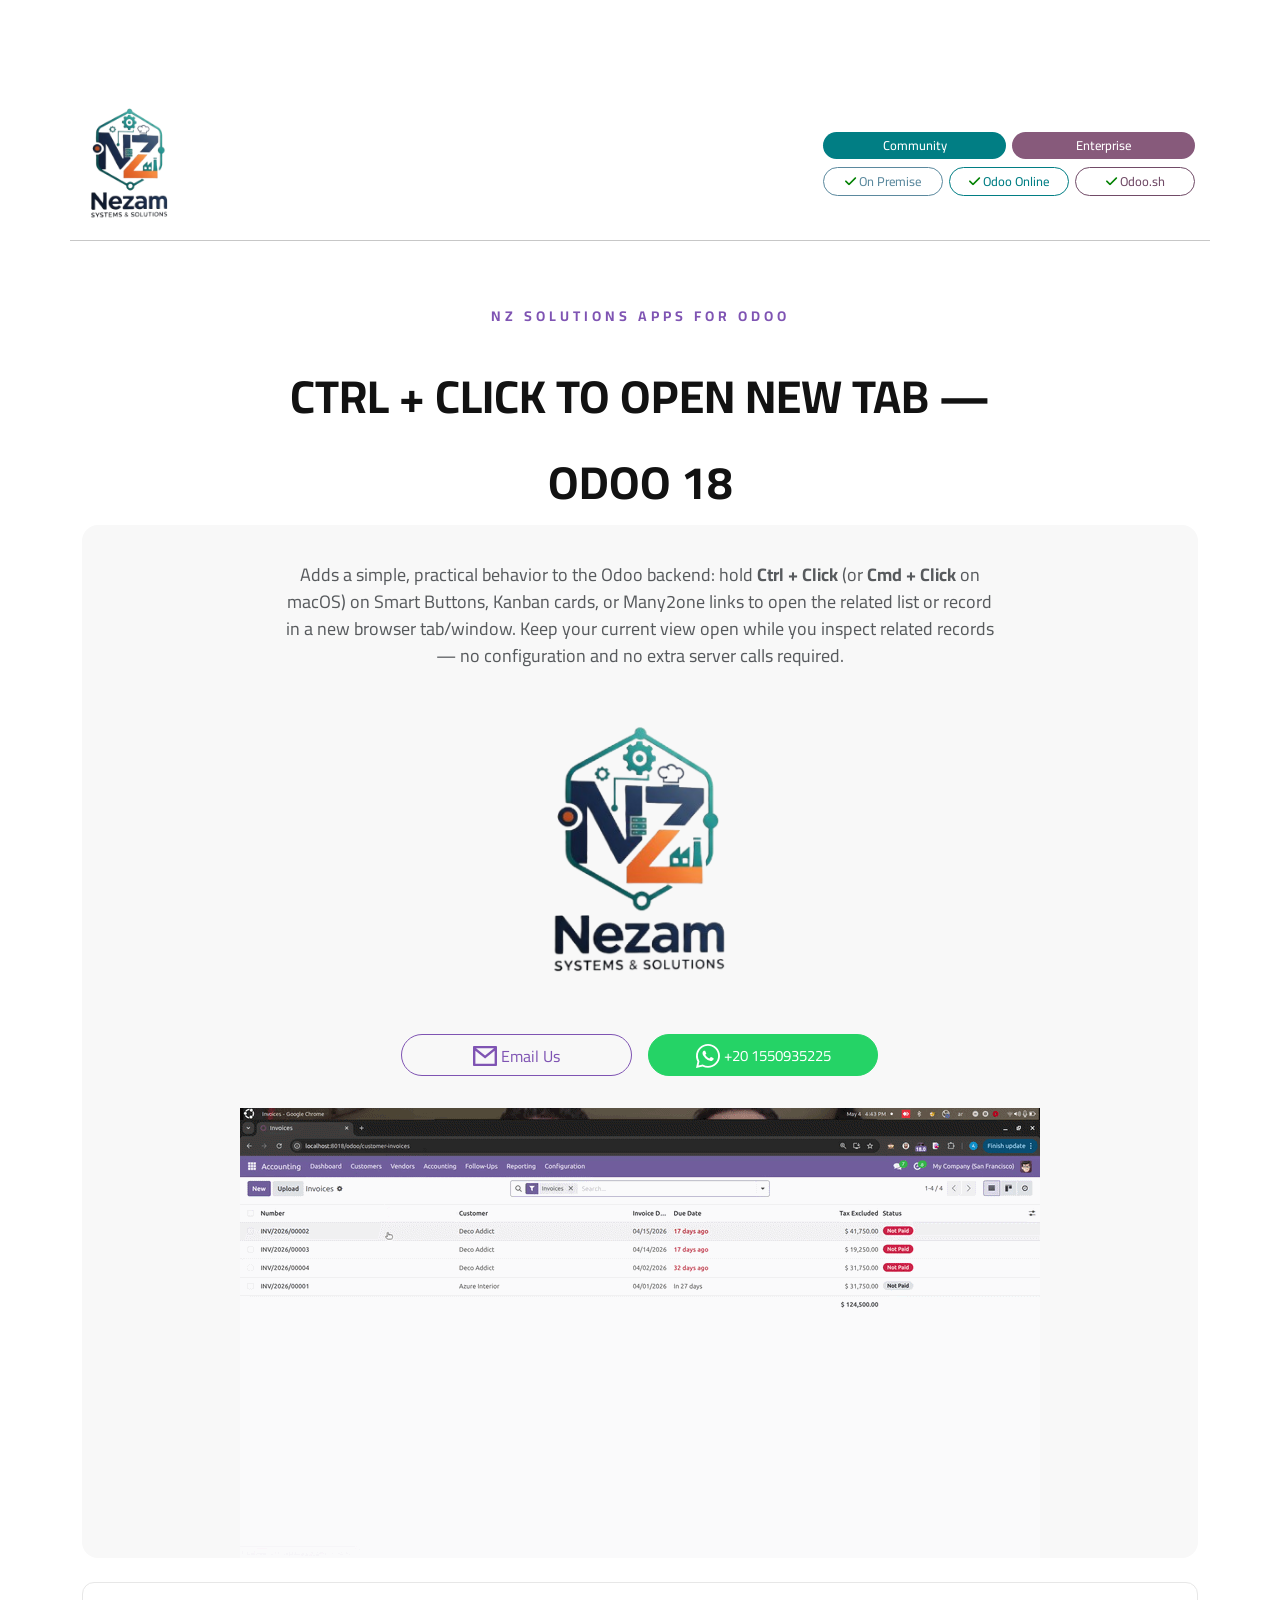
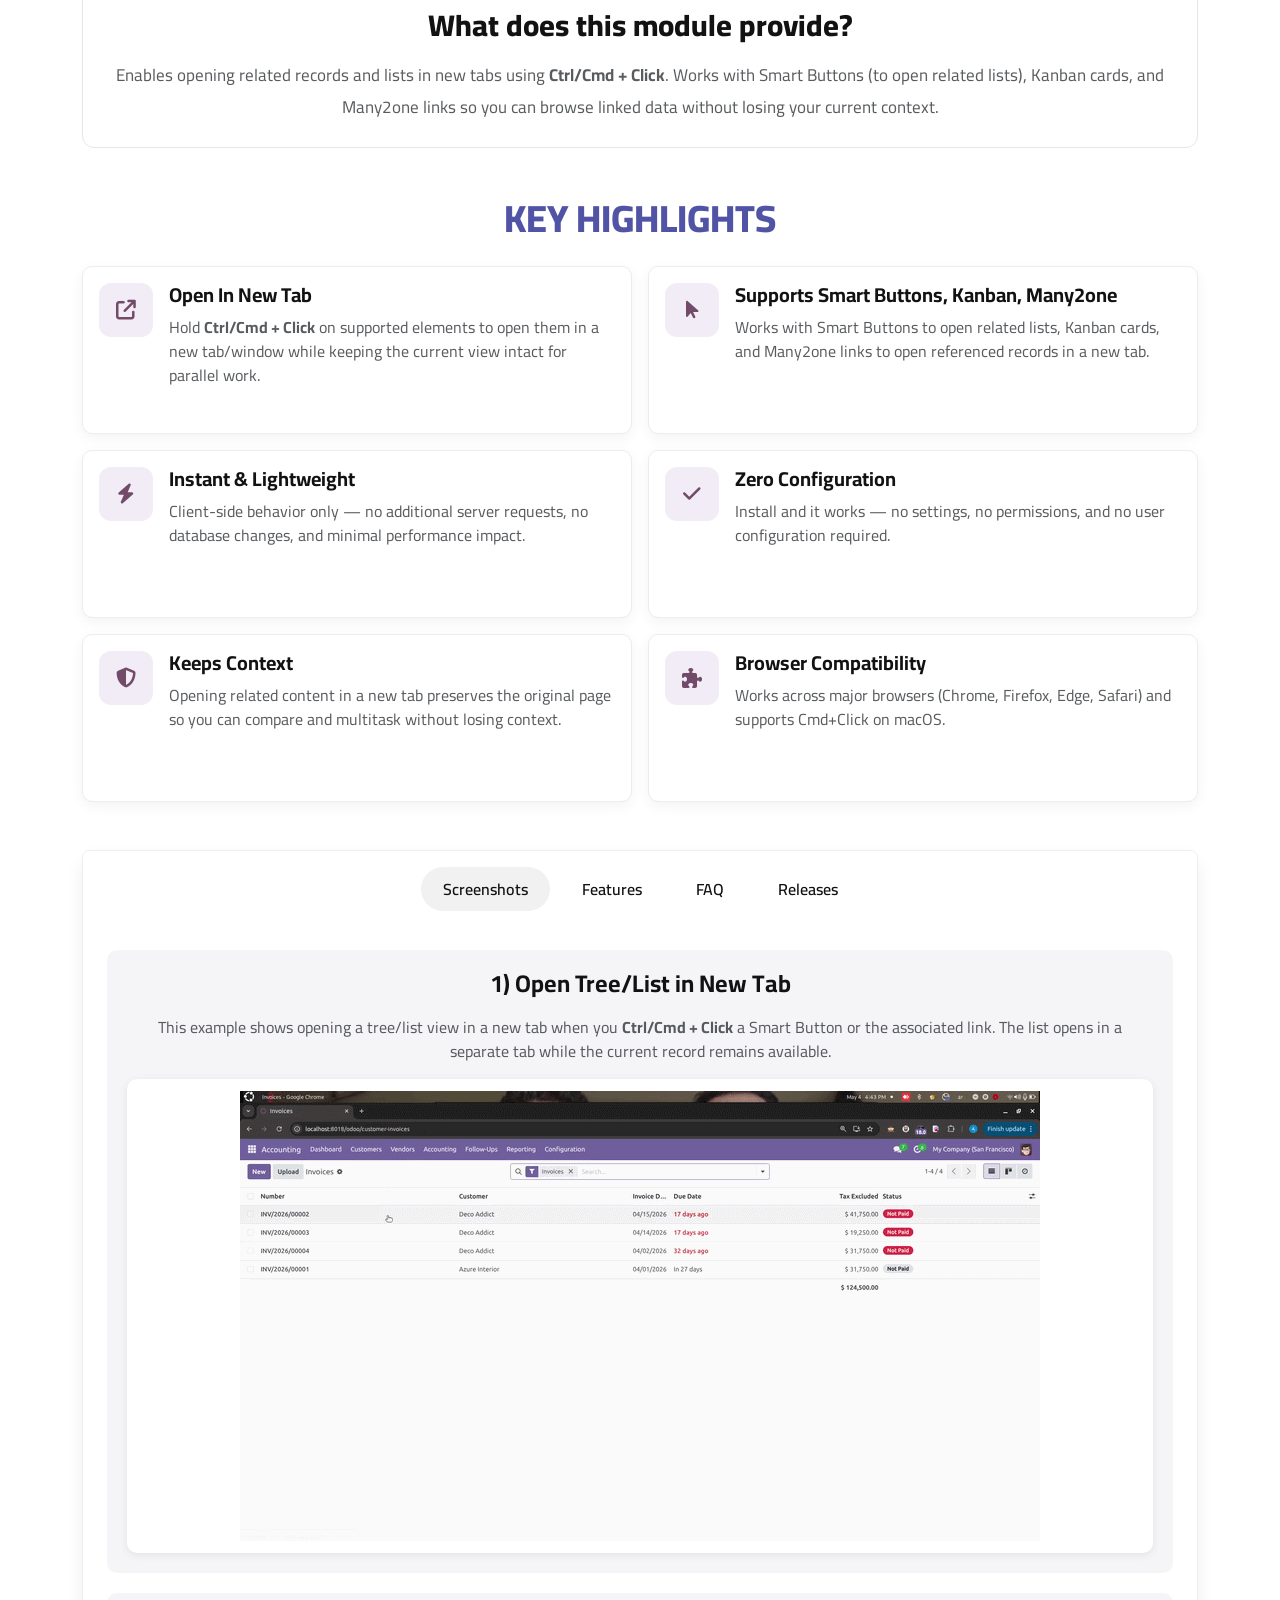
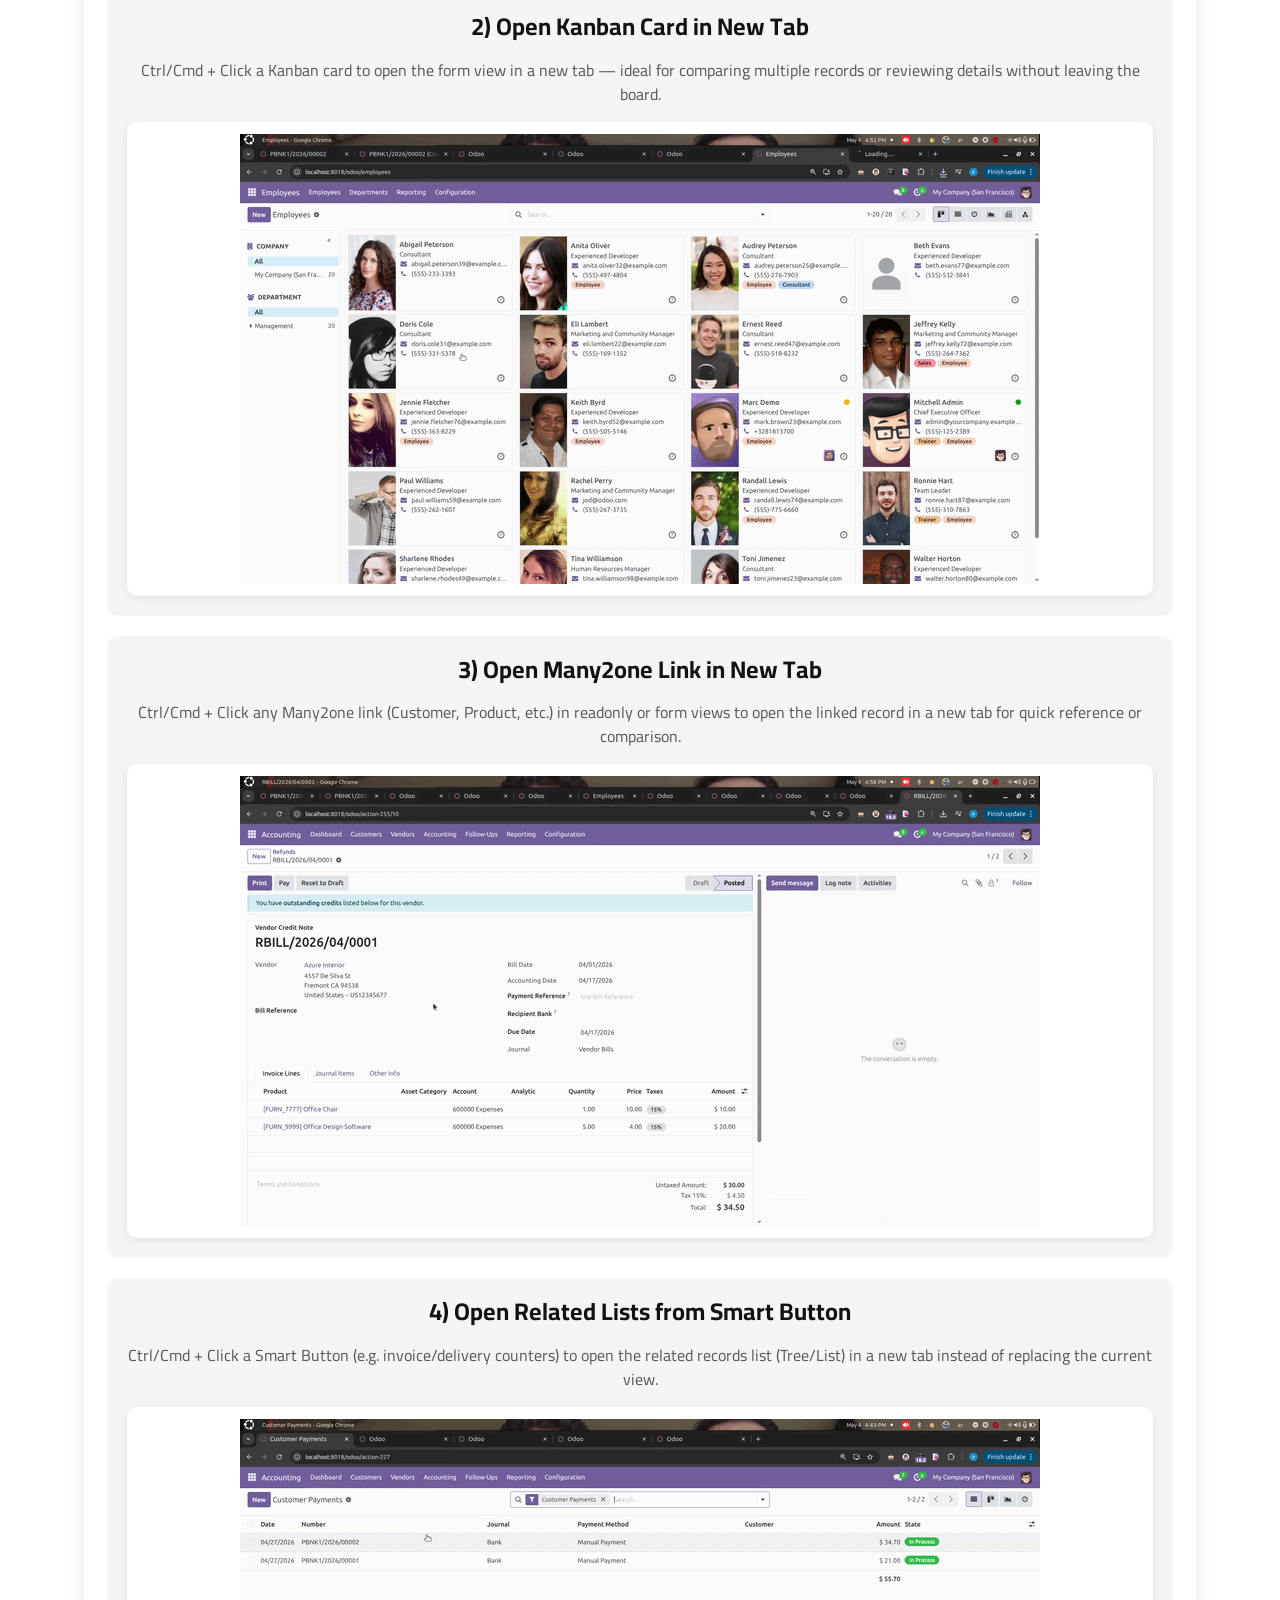
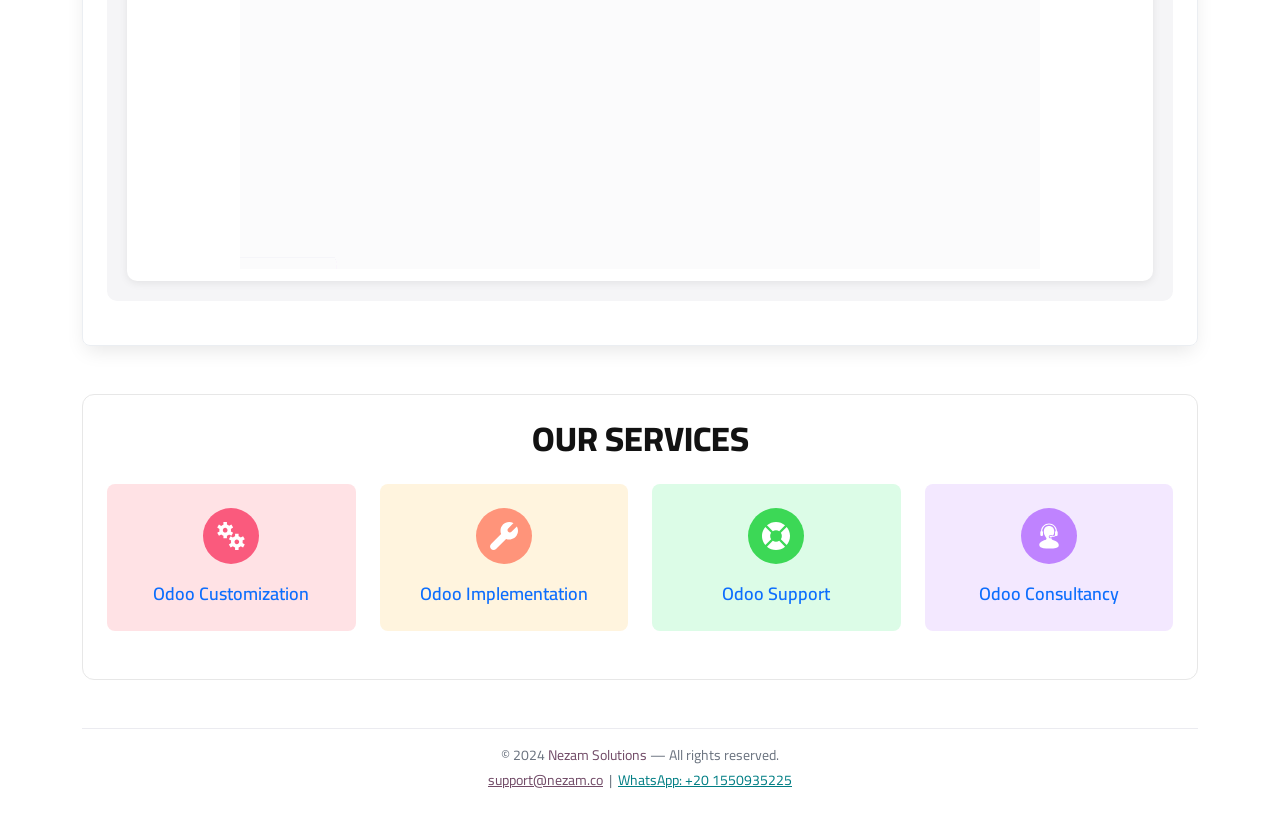
<file: nz_ctrl_click_new_tab/static/description/index.html>
<!DOCTYPE html>
<html lang="en" dir="ltr">
<head>
    <meta charset="UTF-8"/>
    <meta name="viewport" content="width=device-width, initial-scale=1.0"/>
    <title>CTRL + Click to Open New Tab &#8212; Odoo 18</title>

    <link href="https://cdn.jsdelivr.net/npm/bootstrap@5.0.2/dist/css/bootstrap.min.css" rel="stylesheet"/>
    <link rel="preconnect" href="https://fonts.googleapis.com">
    <link rel="preconnect" href="https://fonts.gstatic.com" crossorigin>
    <link href="https://fonts.googleapis.com/css2?family=Cairo:wght@300;400;500;600;700;800&display=swap" rel="stylesheet">
    <link rel="stylesheet" href="https://cdnjs.cloudflare.com/ajax/libs/font-awesome/6.6.0/css/all.min.css"/>

    <style>
        :root {
            --primary: #714B67;
            --secondary: #017E84;
            --accent: #7C7BAD;
            --text: #121212;
            --muted: #64728f;
            --light: #f7f7f9;
        }
        body { font-family: "Cairo", sans-serif; color: var(--text); background-color: #fff; }
        .hero-box { border-radius: 16px; background: #f8f8f8; padding: 36px 20px 0; position: relative; overflow: hidden; }
        .panel-box { background: #fff; border: 1px solid #e7e7e7; border-radius: 12px; }
        .section-title { font-size: 38px; font-weight: 800; color: #5154a5; text-transform: uppercase; }
        .highlight-card { border-radius: 10px; min-height: 168px; border: 1px solid #ececf1; box-shadow: 0 4px 14px rgba(0,0,0,.05); background: #fff; }
        .highlight-icon { width: 54px; height: 54px; border-radius: 12px; background: #f2ecf7; color: var(--primary); display: flex; align-items: center; justify-content: center; font-size: 20px; flex-shrink: 0; }
        .tabs-wrapper { border: 1px solid #ebeef2; border-radius: 8px; box-shadow: 0 8px 20px -4px rgba(0,0,0,.1); overflow: hidden; }
        .nav-tabs { border-bottom: none; gap: 10px; }
        .nav-tabs .nav-link { border: none; border-radius: 30px; padding: 10px 22px; color: #121212; font-weight: 600; }
        .nav-tabs .nav-link.active { background: #f1f1f1; color: #121212; }
        .screen-box { border-radius: 10px; background: #f5f5f7; padding: 20px; margin-bottom: 20px; }
        .screen-shot { border-radius: 10px; background: #fff; padding: 12px; box-shadow: 0 2px 8px rgba(0,0,0,.08); }
        .faq-item { border: 1px solid #ececf1; border-radius: 10px; background: #fff; margin-bottom: 12px; padding: 16px; }
        .footer-note { border-top: 1px solid #ebebf0; color: #6c7480; font-size: 14px; padding-top: 16px; }
        @media (max-width: 768px) { .section-title { font-size: 28px; } }
    </style>
</head>
<body>
<div class="container py-4">

    <!-- Company header -->
    <div class="supports my-5 py-3">
        <div class="row justify-content-between">
            <div class="col-sm-12 d-flex justify-content-between flex-wrap align-items-sm-center"
                 style="border-bottom:1px solid rgba(0,0,0,0.22)">
                <div class="my-3">
                    <img src="assets/misc/nezam_logo.png" style="width:auto !important;height:120px !important">
                </div>
                <div class="my-3 d-flex flex-column align-items-end">
                    <div class="d-flex align-items-center">
                        <div class="text-center" style="background-color:#017E84 !important;font-size:0.8rem !important;color:#fff !important;font-weight:500 !important;padding:4px !important;margin:0 3px !important;border-radius:50px !important;min-width:183px !important;">Community</div>
                        <div class="text-center" style="background-color:#875A7B !important;color:#fff !important;font-size:0.8rem !important;font-weight:500 !important;padding:4px !important;margin:0 3px !important;border-radius:50px !important;min-width:183px !important;">Enterprise</div>
                    </div>
                    <div class="mt-2 d-flex align-items-center justify-content-end">
                        <div class="text-center col" style="font-size:0.8rem !important;color:#5B899E !important;border:1px solid #5B899E;font-weight:500 !important;padding:4px !important;margin:0 3px !important;border-radius:20px !important;min-width:120px !important"><i class="fa fa-check" style="color:green"></i> On Premise</div>
                        <div class="text-center col" style="border:1px solid #017E84;font-size:0.8rem !important;color:#017E84 !important;font-weight:500 !important;padding:4px !important;margin:0 3px !important;border-radius:20px !important;min-width:120px !important"><i class="fa fa-check" style="color:green"></i> Odoo Online</div>
                        <div class="text-center col" style="font-size:0.8rem !important;border:1px solid #714b67;color:#714b67 !important;font-weight:500 !important;padding:4px !important;margin:0 3px !important;border-radius:20px !important;min-width:120px !important"><i class="fa fa-check" style="color:green"></i> Odoo.sh</div>
                    </div>
                </div>
            </div>
        </div>
    </div>

    <!-- Module title -->
    <div class="col-lg-8 mx-auto gap-4 d-flex flex-column align-items-center">
        <p class="my-1 text-center text-uppercase" style="letter-spacing:4px !important;color:#7f54b3;font-weight:bold;font-size:14px;line-height:15.96px;text-transform:uppercase;">NZ Solutions Apps for Odoo</p>
        <h1 class="text-center text-uppercase my-0" style="color:#121212;font-size:46px;font-weight:700;line-height:normal;">CTRL + Click to Open New Tab &#8212; Odoo 18</h1>
    </div>

    <!-- Hero -->
    <div class="hero-box mb-4">
        <div class="row align-items-center">
            <div class="col-lg-8 mx-auto text-center">
                <p class="text-muted mb-4" style="font-size:18px;">
                    Adds a simple, practical behavior to the Odoo backend: hold <strong>Ctrl + Click</strong> (or <strong>Cmd + Click</strong> on macOS) on Smart Buttons, Kanban cards, or Many2one links to open the related list or record in a new browser tab/window.
                    Keep your current view open while you inspect related records — no configuration and no extra server calls required.
                </p>
                <div class="col-lg-12 d-flex justify-content-center align-items-center" style="margin:3rem 0;">
                    <img src="./assets/misc/nezam_logo.png" alt="NZ Solutions" style="width:30%" class="img-responsive"/>
                </div>
                <div class="d-flex justify-content-center flex-wrap gap-2 mb-4">
                    <a href="mailto:support@nezam.co" target="_blank" style="background-color:transparent;border-radius:35px;display:inline-block;padding:7px 33px;border:1px solid #7f54b3;color:#7f54b3;text-decoration:none;width:231px;" class="mx-1 mb-2">
                        <img style="width:24px" src="./assets/icons/mail.svg"/> <span style="font-size:16px;vertical-align:middle">Email Us</span>
                    </a>
                    <a href="https://wa.me/+201550935225" target="_blank" style="background-color:#25D366;display:inline-block;color:#fff;padding:7px 33px;border:1px solid #25D366;border-radius:35px;text-decoration:none;width:230px;" class="mx-1 mb-2">
                        <img style="width:24px" src="./assets/icons/whatsapp.svg"/> <span style="color:#fff;font-size:15px;vertical-align:middle">+20 1550935225</span>
                    </a>
                </div>
            </div>
            <div class="col-12 text-center">
                <img src="./assets/screenshots/hero.gif" class="img-fluid" alt="Chatter Search and Filter Demo"/>
            </div>
        </div>
    </div>

    <!-- What does this module provide? -->
    <div class="panel-box p-4 mb-5 text-center">
        <h2 class="mb-3" style="font-size:30px;font-weight:800;">What does this module provide?</h2>
        <p class="mb-0 text-muted" style="font-size:17px;line-height:1.9;">
            Enables opening related records and lists in new tabs using <strong>Ctrl/Cmd + Click</strong>. Works with Smart Buttons (to open related lists), Kanban cards, and Many2one links so you can browse linked data without losing your current context.
        </p>
    </div>

    <!-- Key Highlights -->
    <section class="mb-5">
        <h2 class="text-center section-title mb-4">KEY HIGHLIGHTS</h2>
        <div class="row g-3">
            <div class="col-md-6">
                <div class="highlight-card p-3 d-flex gap-3 align-items-start">
                    <div class="highlight-icon"><i class="fa-solid fa-arrow-up-right-from-square"></i></div>
                    <div><h5 class="mb-2" style="font-weight:700;">Open In New Tab</h5>
                    <p class="mb-0 text-muted">Hold <strong>Ctrl/Cmd + Click</strong> on supported elements to open them in a new tab/window while keeping the current view intact for parallel work.</p></div>
                </div>
            </div>
            <div class="col-md-6">
                <div class="highlight-card p-3 d-flex gap-3 align-items-start">
                    <div class="highlight-icon"><i class="fa-solid fa-mouse-pointer"></i></div>
                    <div><h5 class="mb-2" style="font-weight:700;">Supports Smart Buttons, Kanban, Many2one</h5>
                    <p class="mb-0 text-muted">Works with Smart Buttons to open related lists, Kanban cards, and Many2one links to open referenced records in a new tab.</p></div>
                </div>
            </div>
            <div class="col-md-6">
                <div class="highlight-card p-3 d-flex gap-3 align-items-start">
                    <div class="highlight-icon"><i class="fa-solid fa-bolt"></i></div>
                    <div><h5 class="mb-2" style="font-weight:700;">Instant & Lightweight</h5>
                    <p class="mb-0 text-muted">Client-side behavior only — no additional server requests, no database changes, and minimal performance impact.</p></div>
                </div>
            </div>
            <div class="col-md-6">
                <div class="highlight-card p-3 d-flex gap-3 align-items-start">
                    <div class="highlight-icon"><i class="fa-solid fa-check"></i></div>
                    <div><h5 class="mb-2" style="font-weight:700;">Zero Configuration</h5>
                    <p class="mb-0 text-muted">Install and it works — no settings, no permissions, and no user configuration required.</p></div>
                </div>
            </div>
            <div class="col-md-6">
                <div class="highlight-card p-3 d-flex gap-3 align-items-start">
                    <div class="highlight-icon"><i class="fa-solid fa-shield-halved"></i></div>
                    <div><h5 class="mb-2" style="font-weight:700;">Keeps Context</h5>
                    <p class="mb-0 text-muted">Opening related content in a new tab preserves the original page so you can compare and multitask without losing context.</p></div>
                </div>
            </div>
            <div class="col-md-6">
                <div class="highlight-card p-3 d-flex gap-3 align-items-start">
                    <div class="highlight-icon"><i class="fa-solid fa-puzzle-piece"></i></div>
                    <div><h5 class="mb-2" style="font-weight:700;">Browser Compatibility</h5>
                    <p class="mb-0 text-muted">Works across major browsers (Chrome, Firefox, Edge, Safari) and supports Cmd+Click on macOS.</p></div>
                </div>
            </div>
        </div>
    </section>

    <!-- Tabs -->
    <section class="tabs-wrapper mb-5">
        <ul class="nav nav-tabs justify-content-center bg-white py-3" id="myTab" role="tablist">
            <li class="nav-item"><a class="nav-link active" id="overview-tab" data-bs-toggle="tab" href="#overview" role="tab">Screenshots</a></li>
            <li class="nav-item"><a class="nav-link" id="feature-tab" data-bs-toggle="tab" href="#feature" role="tab">Features</a></li>
            <li class="nav-item"><a class="nav-link" id="faq-tab" data-bs-toggle="tab" href="#faq" role="tab">FAQ</a></li>
            <li class="nav-item"><a class="nav-link" id="release-tab" data-bs-toggle="tab" href="#release" role="tab">Releases</a></li>
        </ul>

        <div class="tab-content p-md-4 p-3" id="myTabContent">

            <!-- SCREENSHOTS -->
            <div class="tab-pane fade show active" id="overview" role="tabpanel">

                    <div class="screen-box">
                        <h4 class="text-center mb-3" style="font-weight:700;">1) Open Tree/List in New Tab</h4>
                        <p class="text-center text-muted mb-3">
                            This example shows opening a tree/list view in a new tab when you <strong>Ctrl/Cmd + Click</strong> a Smart Button or the associated link. The list opens in a separate tab while the current record remains available.
                        </p>
                        <div class="screen-shot text-center"><img src="./assets/screenshots/screen2.gif" class="img-fluid" alt="Open tree or list in a new tab using Ctrl+Click"/></div>
                    </div>

                <div class="screen-box">
                    <h4 class="text-center mb-3" style="font-weight:700;">2) Open Kanban Card in New Tab</h4>
                    <p class="text-center text-muted mb-3">
                        Ctrl/Cmd + Click a Kanban card to open the form view in a new tab — ideal for comparing multiple records or reviewing details without leaving the board.
                    </p>
                    <div class="screen-shot text-center"><img src="./assets/screenshots/screen4.gif" class="img-fluid" alt="Open Kanban card in new tab using Ctrl+Click"/></div>
                </div>

                <div class="screen-box">
                    <h4 class="text-center mb-3" style="font-weight:700;">3) Open Many2one Link in New Tab</h4>
                    <p class="text-center text-muted mb-3">
                        Ctrl/Cmd + Click any Many2one link (Customer, Product, etc.) in readonly or form views to open the linked record in a new tab for quick reference or comparison.
                    </p>
                    <div class="screen-shot text-center"><img src="./assets/screenshots/screen5.gif" class="img-fluid" alt="Open Many2one link in new tab using Ctrl+Click"/></div>
                </div>

                <div class="screen-box">
                    <h4 class="text-center mb-3" style="font-weight:700;">4) Open Related Lists from Smart Button</h4>
                    <p class="text-center text-muted mb-3">
                        Ctrl/Cmd + Click a Smart Button (e.g. invoice/delivery counters) to open the related records list (Tree/List) in a new tab instead of replacing the current view.
                    </p>
                    <div class="screen-shot text-center"><img src="./assets/screenshots/screen3.gif" class="img-fluid" alt="Open related lists from Smart Button in new tab"/></div>
                </div>

            </div>

            <!-- FEATURES -->
            <div class="tab-pane fade" id="feature" role="tabpanel">
                <div class="row g-3">
                    <div class="col-md-6"><div class="faq-item h-100"><b>Ctrl/Cmd + Click shortcut:</b> Open related records or lists in a new tab without leaving the current page.</div></div>
                    <div class="col-md-6"><div class="faq-item h-100"><b>Many2one support:</b> Ctrl/Cmd + Click a Many2one field to open the referenced record in a new tab.</div></div>
                    <div class="col-md-6"><div class="faq-item h-100"><b>Kanban & List/Tree support:</b> Ctrl/Cmd + Click a Kanban card or list row to open the form in a new tab.</div></div>
                    <div class="col-md-6"><div class="faq-item h-100"><b>Smart Buttons support:</b> Open related record lists from Smart Buttons in a new tab instead of replacing the current view.</div></div>
                    <div class="col-md-6"><div class="faq-item h-100"><b>macOS support:</b> Cmd + Click on macOS is supported automatically.</div></div>
                    <div class="col-md-6"><div class="faq-item h-100"><b>Zero configuration:</b> Works out of the box for all users after installation.</div></div>
                    <div class="col-md-6"><div class="faq-item h-100"><b>Lightweight:</b> Small client-side change with no DB schema or backend calls.</div></div>
                    <div class="col-md-6"><div class="faq-item h-100"><b>Compatible behavior:</b> Does not override native browser middle-click behavior; it supplements it where Odoo handlers block it.</div></div>
                    <div class="col-md-6"><div class="faq-item h-100"><b>Cross-browser:</b> Works on Chrome, Firefox, Edge, and Safari without extensions.</div></div>
                    <div class="col-md-6"><div class="faq-item h-100"><b>Odoo 18 ready:</b> Designed for Odoo 18 Community & Enterprise.</div></div>
                </div>
            </div>

            <!-- FAQ -->
            <div class="tab-pane fade" id="faq" role="tabpanel">
                <div class="faq-item">
                    <h6 style="font-weight:700;">How do I open a record in a new tab?</h6>
                    <p class="text-muted mb-0">Hold <b>Ctrl</b> (or <b>Cmd</b> on macOS) and then click the link, card, or smart button — the item opens in a new browser tab automatically.</p>
                </div>
                <div class="faq-item">
                    <h6 style="font-weight:700;">Is this different from Middle Click?</h6>
                    <p class="text-muted mb-0">Middle Click still works by default. This module supplements browser behavior by enabling Ctrl/Cmd+Click where Odoo event handlers would otherwise block new-tab opening.</p>
                </div>
                <div class="faq-item">
                    <h6 style="font-weight:700;">Which UI elements are supported?</h6>
                    <p class="text-muted mb-0">Smart Buttons, Kanban cards, List/Tree rows, and Many2one fields. Any internal link handled by the module will open in a new tab when using the shortcut.</p>
                </div>
                <div class="faq-item">
                    <h6 style="font-weight:700;">Does it require special permissions or settings?</h6>
                    <p class="text-muted mb-0">No. No extra permissions or configuration are needed — it works out of the box after install.</p>
                </div>
                <div class="faq-item">
                    <h6 style="font-weight:700;">Does it affect performance?</h6>
                    <p class="text-muted mb-0">No. The change is a lightweight client-side behavior and does not add server queries.</p>
                </div>
                <div class="faq-item mb-0">
                    <h6 style="font-weight:700;">Which Odoo editions are supported?</h6>
                    <p class="text-muted mb-0">Compatible with <b>Odoo 18 Community and Enterprise</b>, and works on On-Premise, Odoo Online, and Odoo.sh without extra dependencies.</p>
                </div>
            </div>

            <!-- RELEASES -->
            <div class="tab-pane fade" id="release" role="tabpanel">
                <div class="faq-item mb-3">
                    <div class="d-flex justify-content-between align-items-center mb-2 flex-wrap">
                        <h6 class="mb-1" style="font-weight:700;color:var(--primary);">Version 17.0.1.0.0</h6>
                        <span class="text-muted">Initial Release</span>
                    </div>
                    <ul class="text-muted mb-0">
                        <li>Open related records and lists in a new tab using Ctrl/Cmd + Click</li>
                        <li>Supports Smart Buttons, Kanban, List/Tree, and Many2one fields</li>
                        <li>No configuration or DB changes required</li>
                        <li>Client-side only — no extra server calls</li>
                        <li>Compatible with Odoo 18 Community & Enterprise</li>
                        <li>Works across major browsers (Chrome, Firefox, Edge, Safari)</li>
                    </ul>
                </div>
            </div>

        </div>
    </section>

    <!-- Our Services -->
    <section class="panel-box p-4 mb-5">
        <h3 class="text-center mb-4" style="font-size:34px;font-weight:800;text-transform:uppercase;">Our Services</h3>
        <div class="row mt-3">
            <div class="col-lg-3 col-sm-12 mb-3">
                <a href="https://www.nezam.co" style="text-decoration:none">
                    <div class="btn-lg btn-block p-4 mb-2 d-flex flex-column justify-content-center align-items-center" style="background-color:#FFE2E5;margin:auto;gap:16px;border-radius:8px;">
                        <div class="d-flex justify-content-center align-items-center" style="background-color:#FA5A7D;border-radius:50%;height:56px;width:56px"><img src="./assets/icons/gear.svg" height="28px" width="28px"></div>
                        <span style="font-size:18px;font-weight:600;">Odoo Customization</span>
                    </div>
                </a>
            </div>
            <div class="col-lg-3 col-sm-12 mb-3">
                <a href="https://www.nezam.co" style="text-decoration:none">
                    <div class="btn-lg btn-block p-4 mb-2 d-flex flex-column justify-content-center align-items-center" style="background-color:#FFF4DE;margin:auto;gap:16px;border-radius:8px;">
                        <div class="d-flex justify-content-center align-items-center" style="background-color:#FF947A;border-radius:50%;height:56px;width:56px"><img src="./assets/icons/wrench-icon.svg" height="28px" width="28px"></div>
                        <span style="font-size:18px;font-weight:600;">Odoo Implementation</span>
                    </div>
                </a>
            </div>
            <div class="col-lg-3 col-sm-12 mb-3">
                <a href="https://www.nezam.co" style="text-decoration:none">
                    <div class="btn-lg btn-block p-4 mb-2 d-flex flex-column justify-content-center align-items-center" style="background-color:#DCFCE7;margin:auto;gap:16px;border-radius:8px;">
                        <div class="d-flex justify-content-center align-items-center" style="background-color:#3CD856;border-radius:50%;height:56px;width:56px"><img src="./assets/icons/life-ring-icon.svg" height="28px" width="28px"></div>
                        <span style="font-size:18px;font-weight:600;">Odoo Support</span>
                    </div>
                </a>
            </div>
            <div class="col-lg-3 col-sm-12 mb-3">
                <a href="https://www.nezam.co" style="text-decoration:none">
                    <div class="btn-lg btn-block p-4 mb-2 d-flex flex-column justify-content-center align-items-center" style="background-color:#F3E8FF;margin:auto;gap:16px;border-radius:8px;">
                        <div class="d-flex justify-content-center align-items-center" style="background-color:#BF83FF;border-radius:50%;height:56px;width:56px"><img src="./assets/icons/odoo-consultancy.svg" height="28px" width="28px"></div>
                        <span style="font-size:18px;font-weight:600;">Odoo Consultancy</span>
                    </div>
                </a>
            </div>
        </div>
    </section>

    <!-- Footer -->
    <div class="footer-note text-center py-3">
        <p class="mb-1">&#169; 2024 <a href="https://www.nezam.co" style="color:var(--primary);text-decoration:none;">Nezam Solutions</a> &#8212; All rights reserved.</p>
        <p class="mb-0">
            <a href="mailto:support@nezam.co" style="color:var(--primary);">support@nezam.co</a> &nbsp;|&nbsp;
            <a href="https://wa.me/+201550935225" style="color:var(--secondary);">WhatsApp: +20 1550935225</a>
        </p>
    </div>

</div>
<script src="https://cdn.jsdelivr.net/npm/bootstrap@5.0.2/dist/js/bootstrap.bundle.min.js"></script>
</body>
</html>
</file>
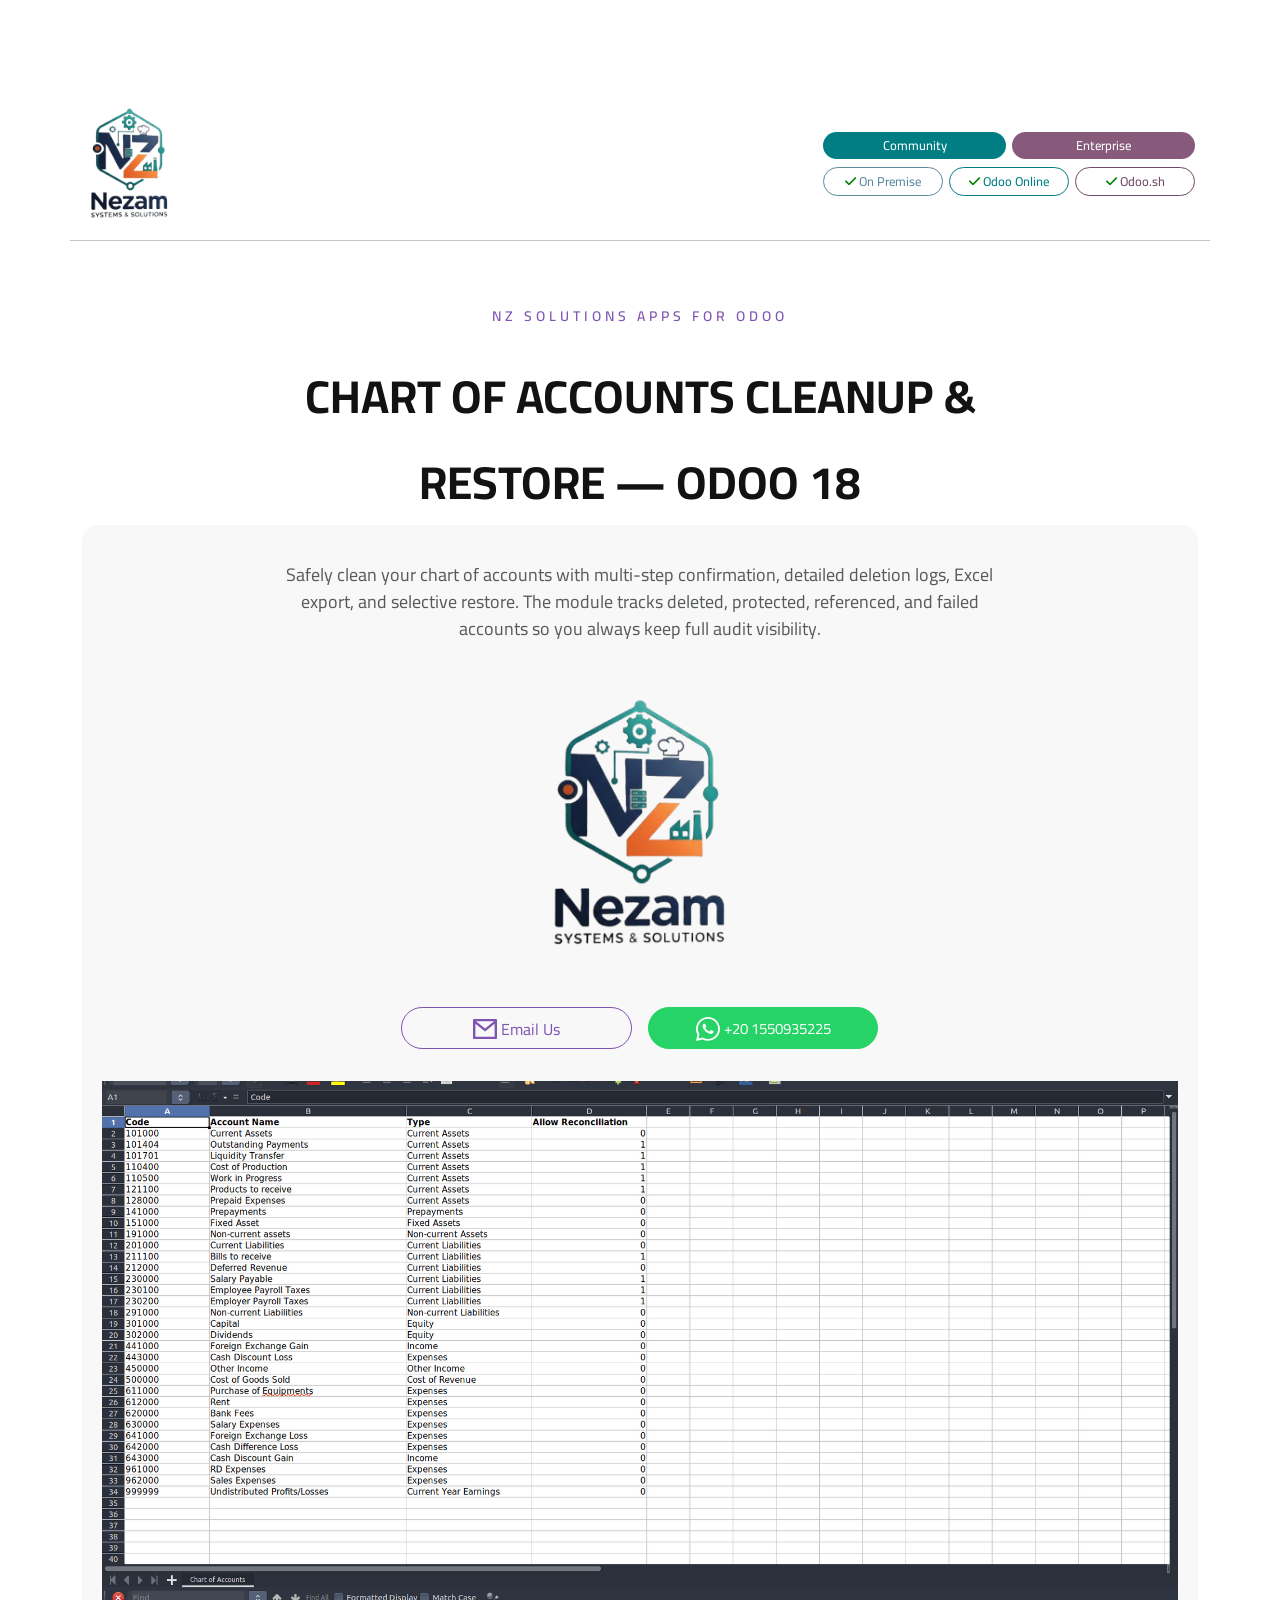
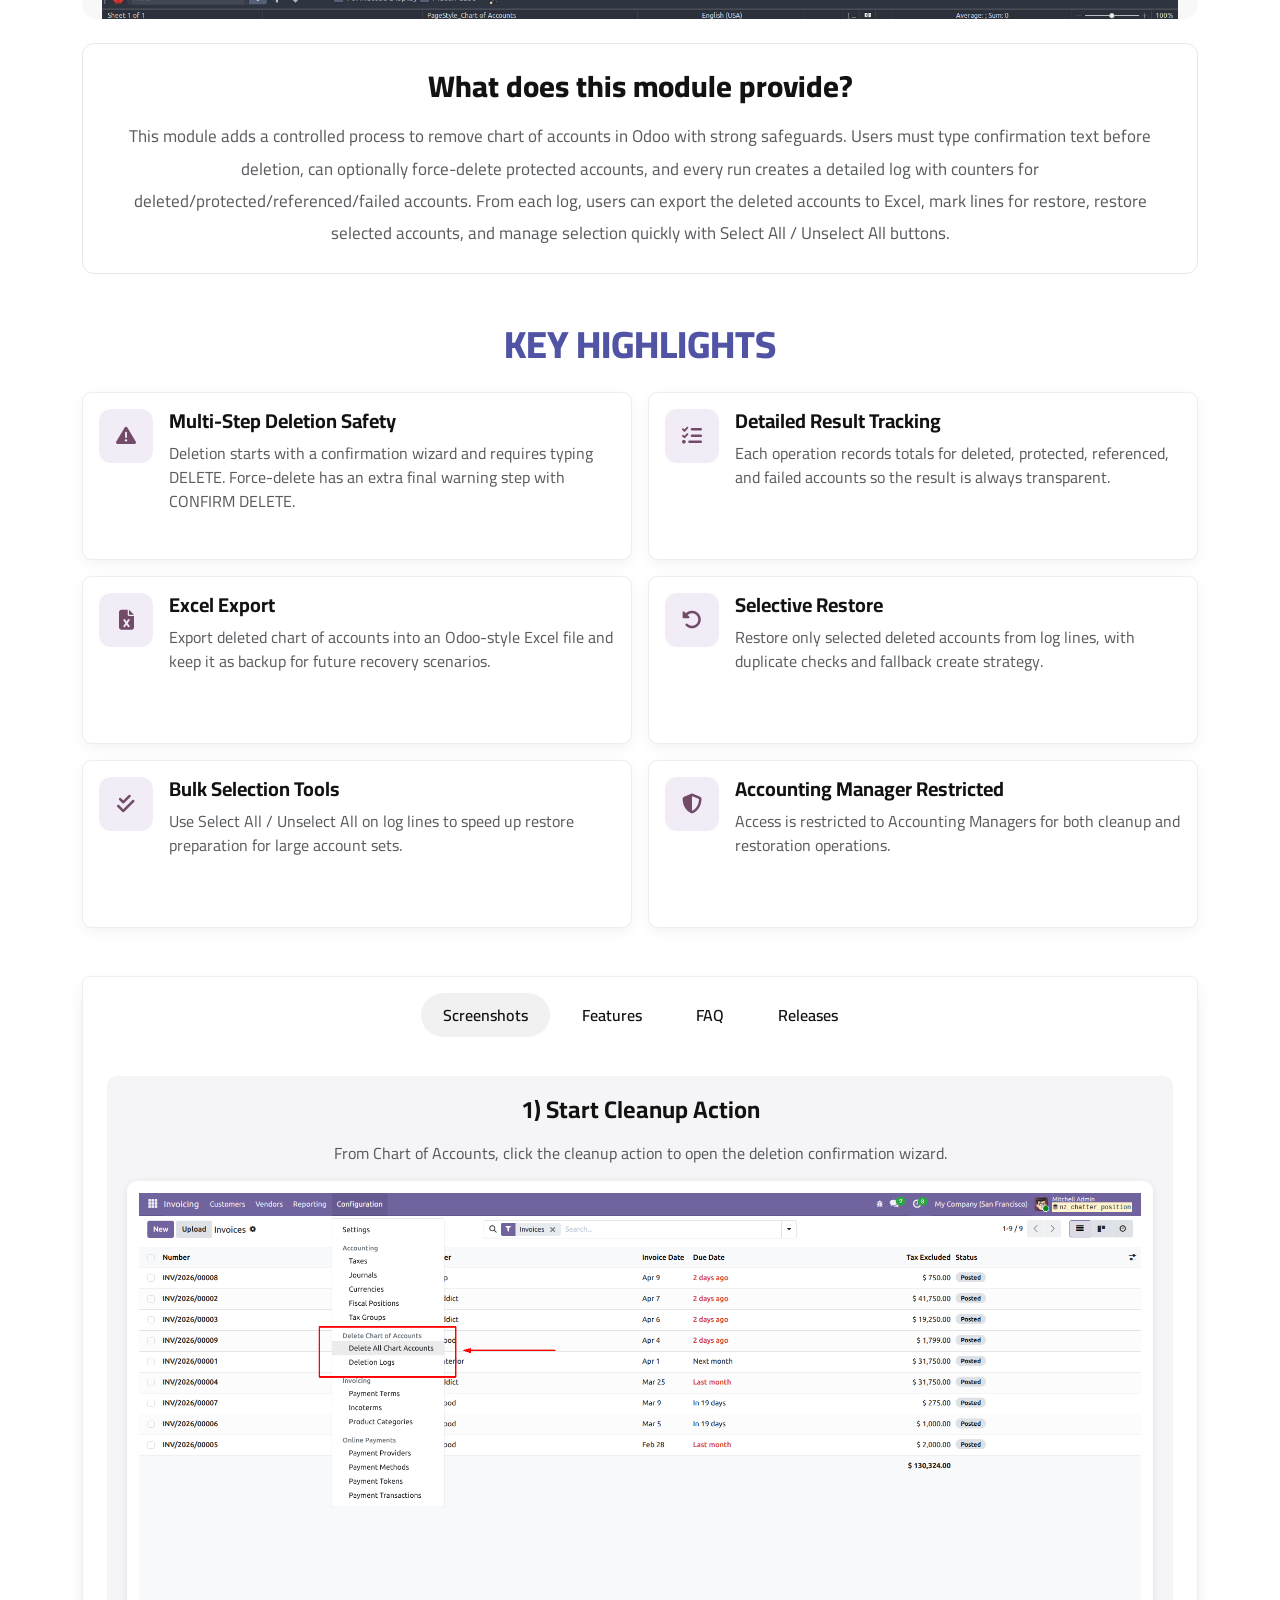
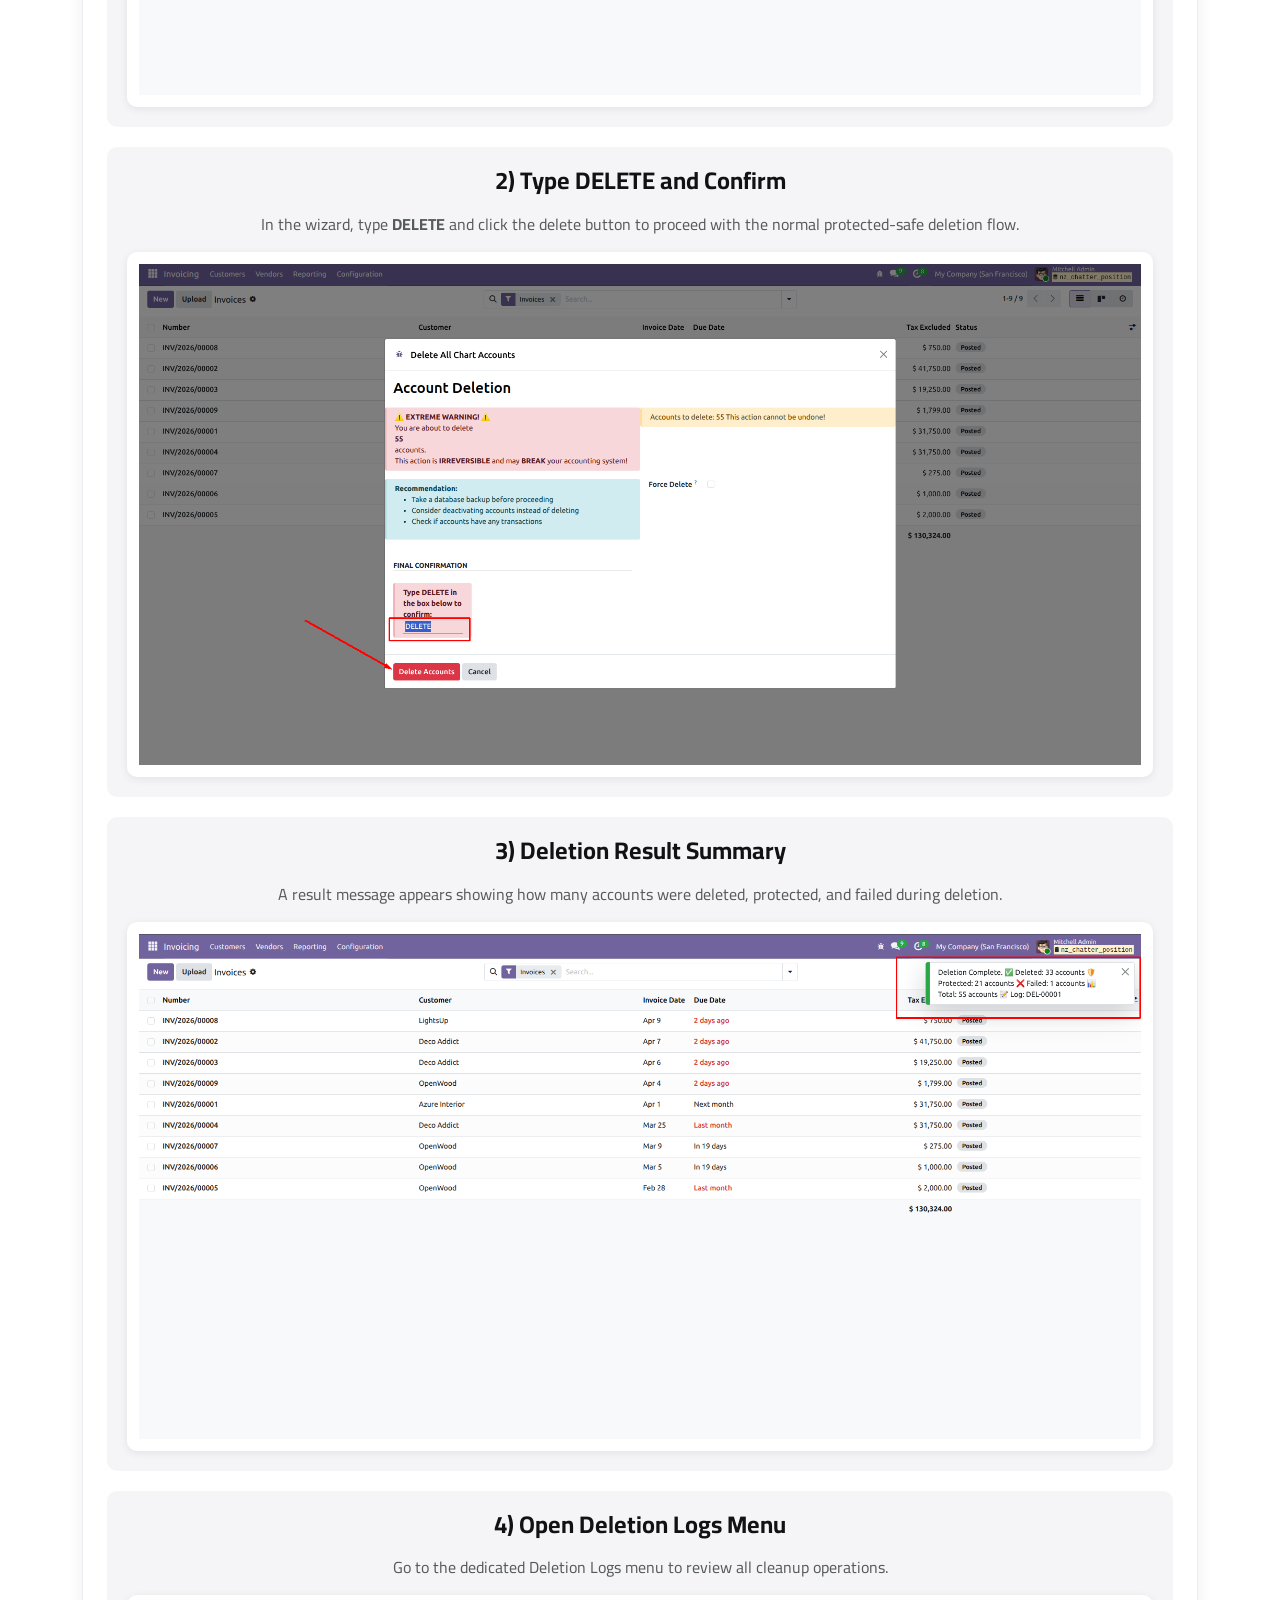
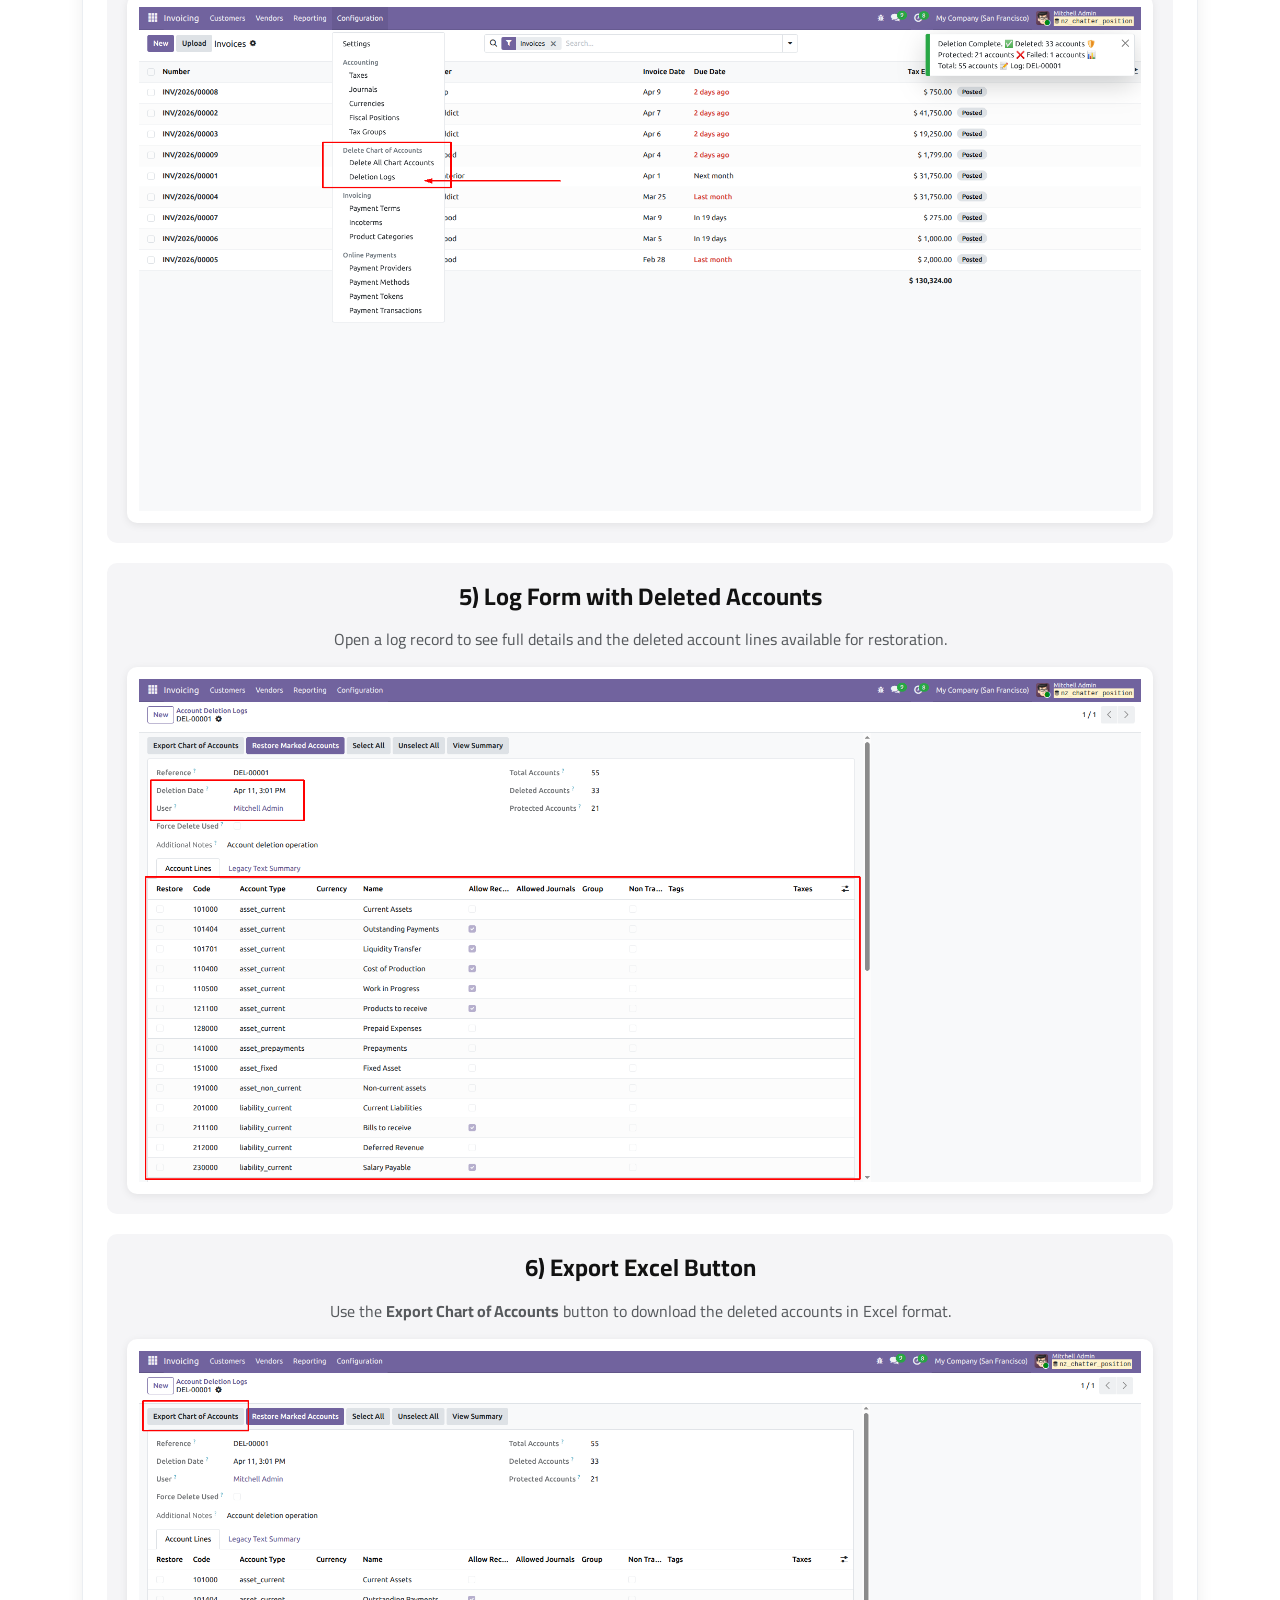
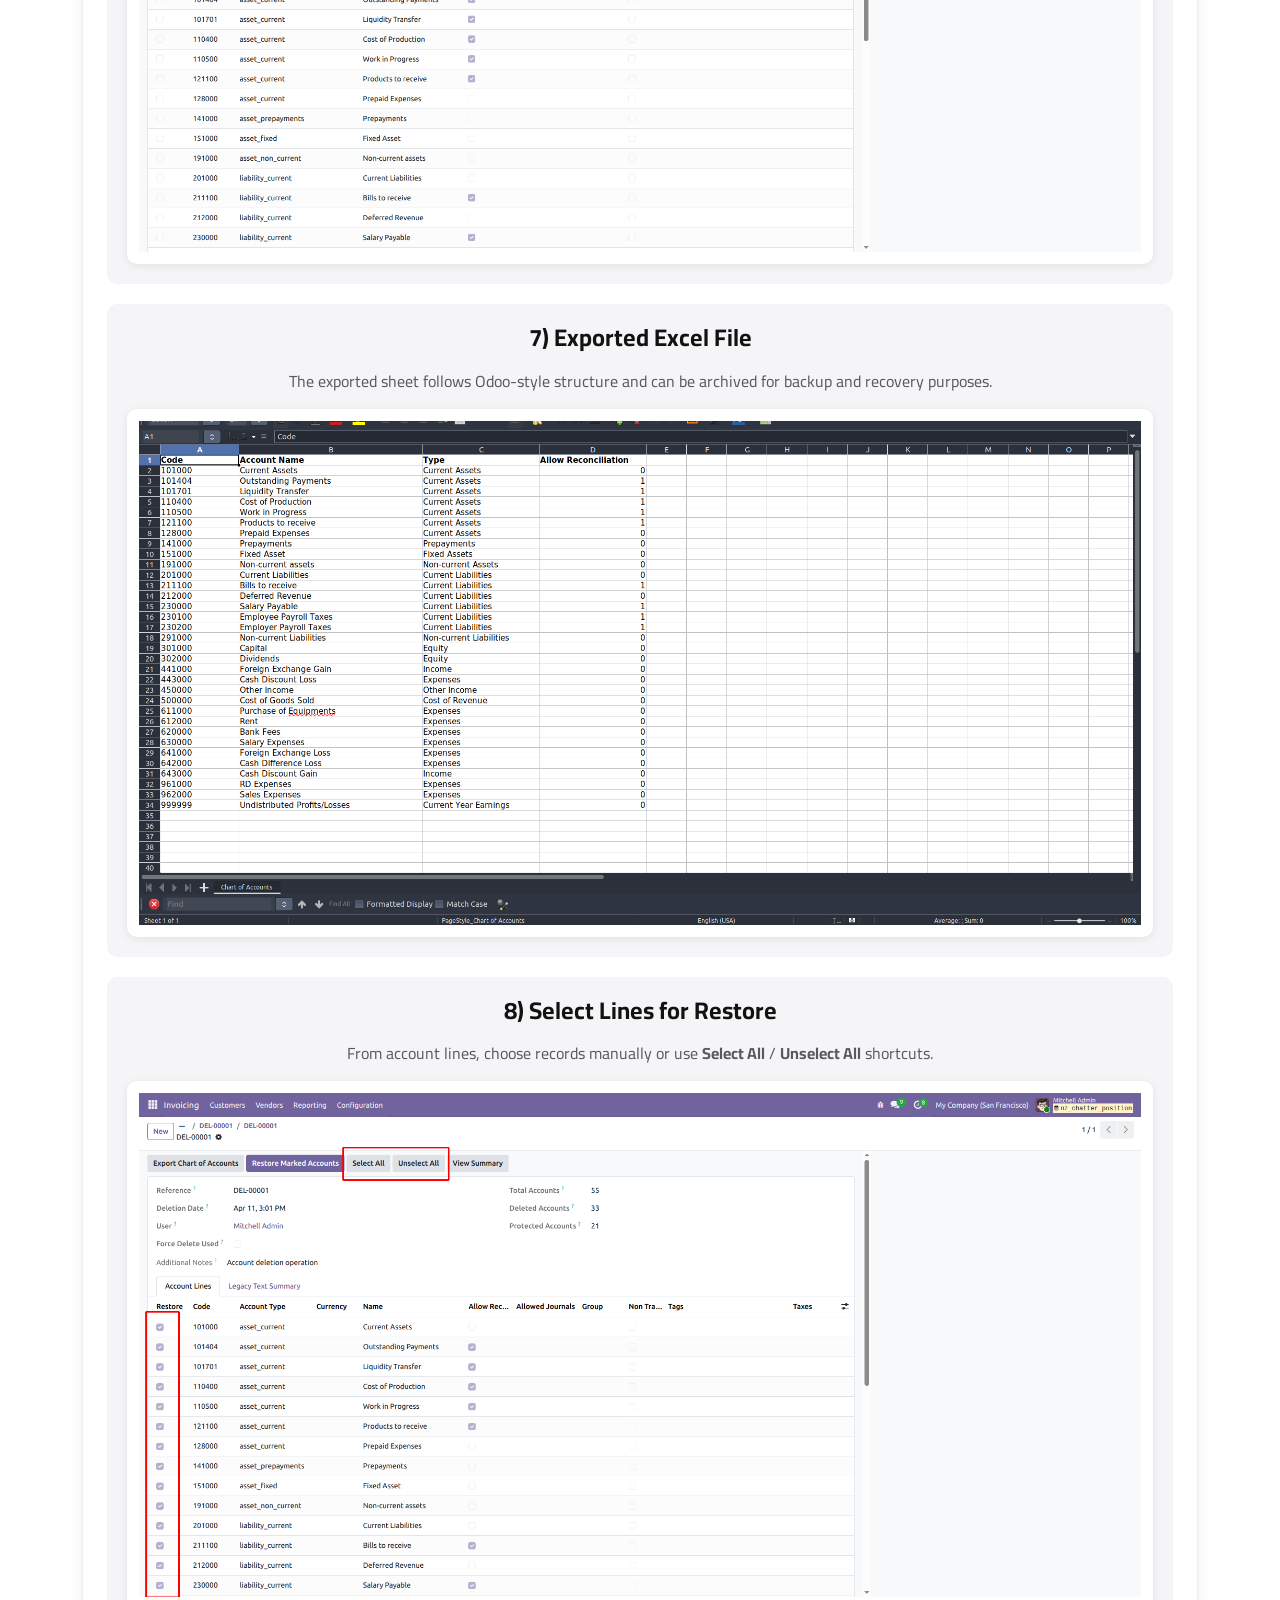
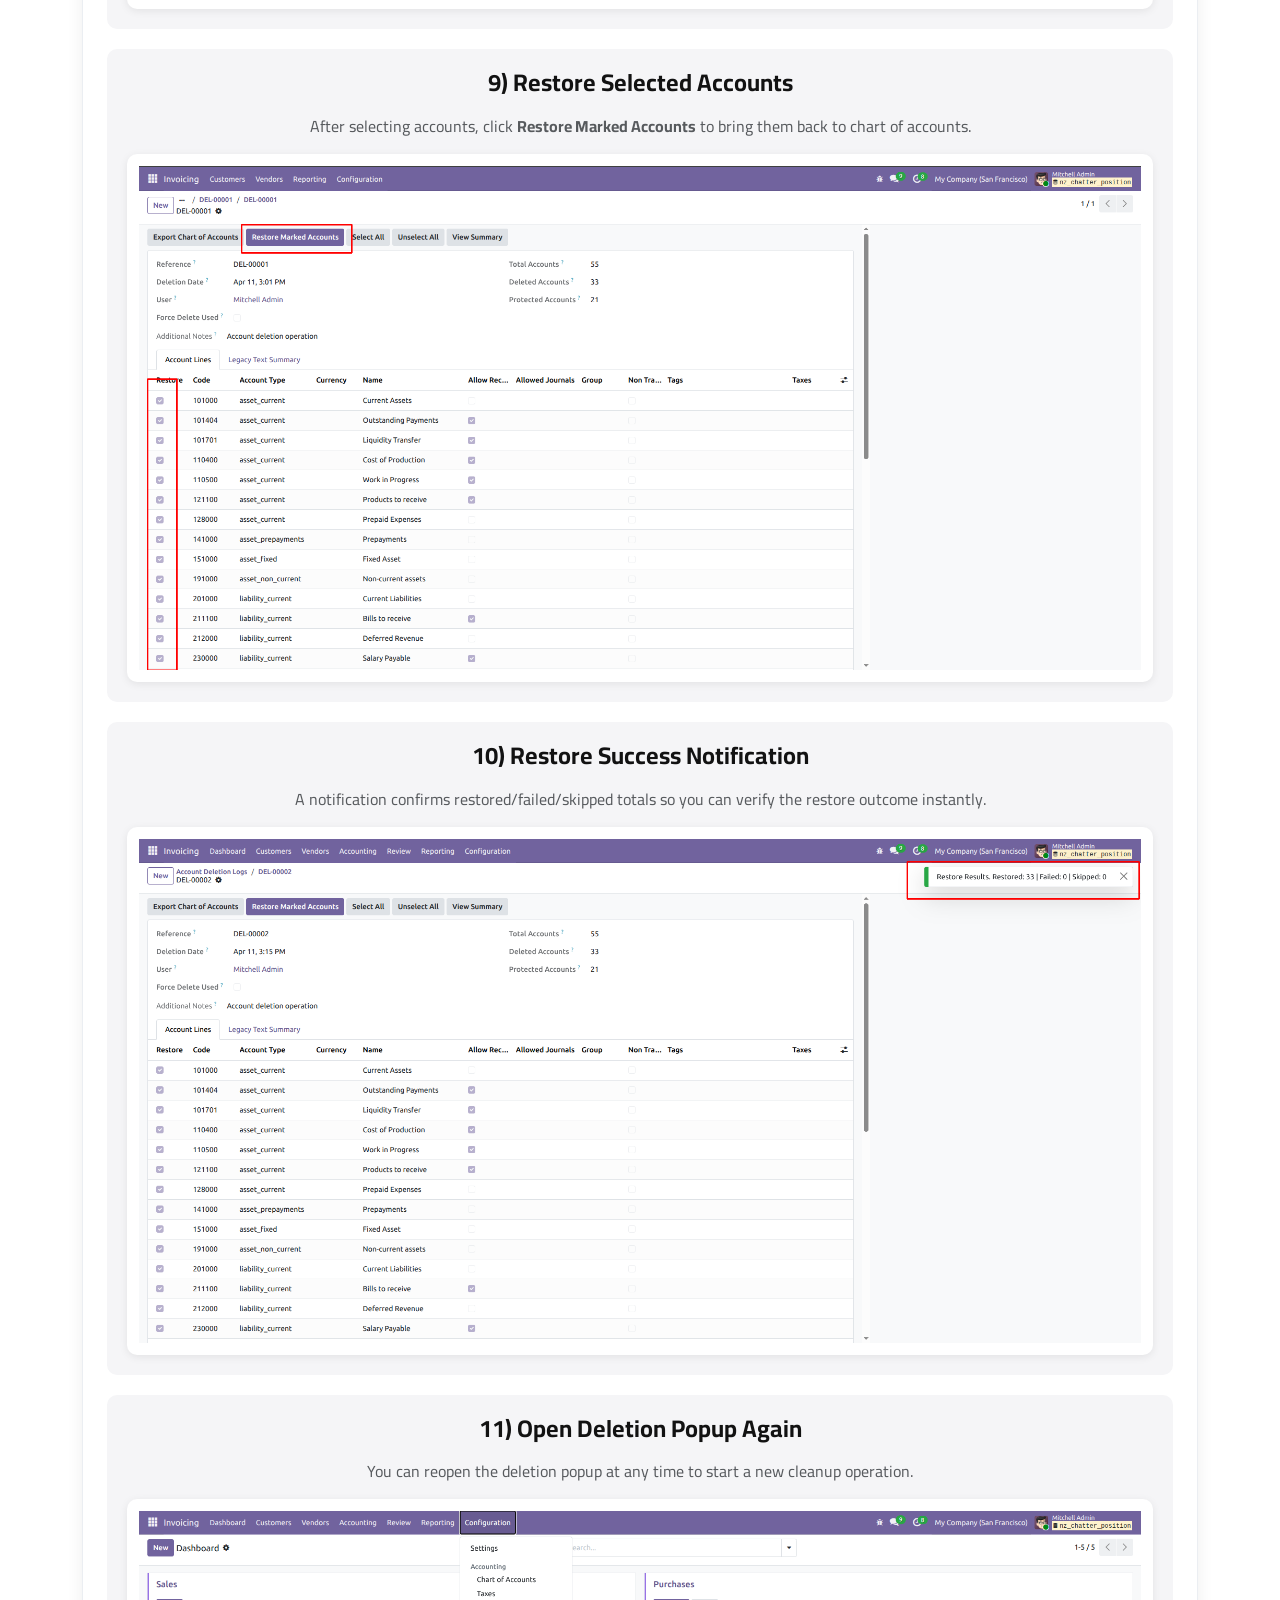
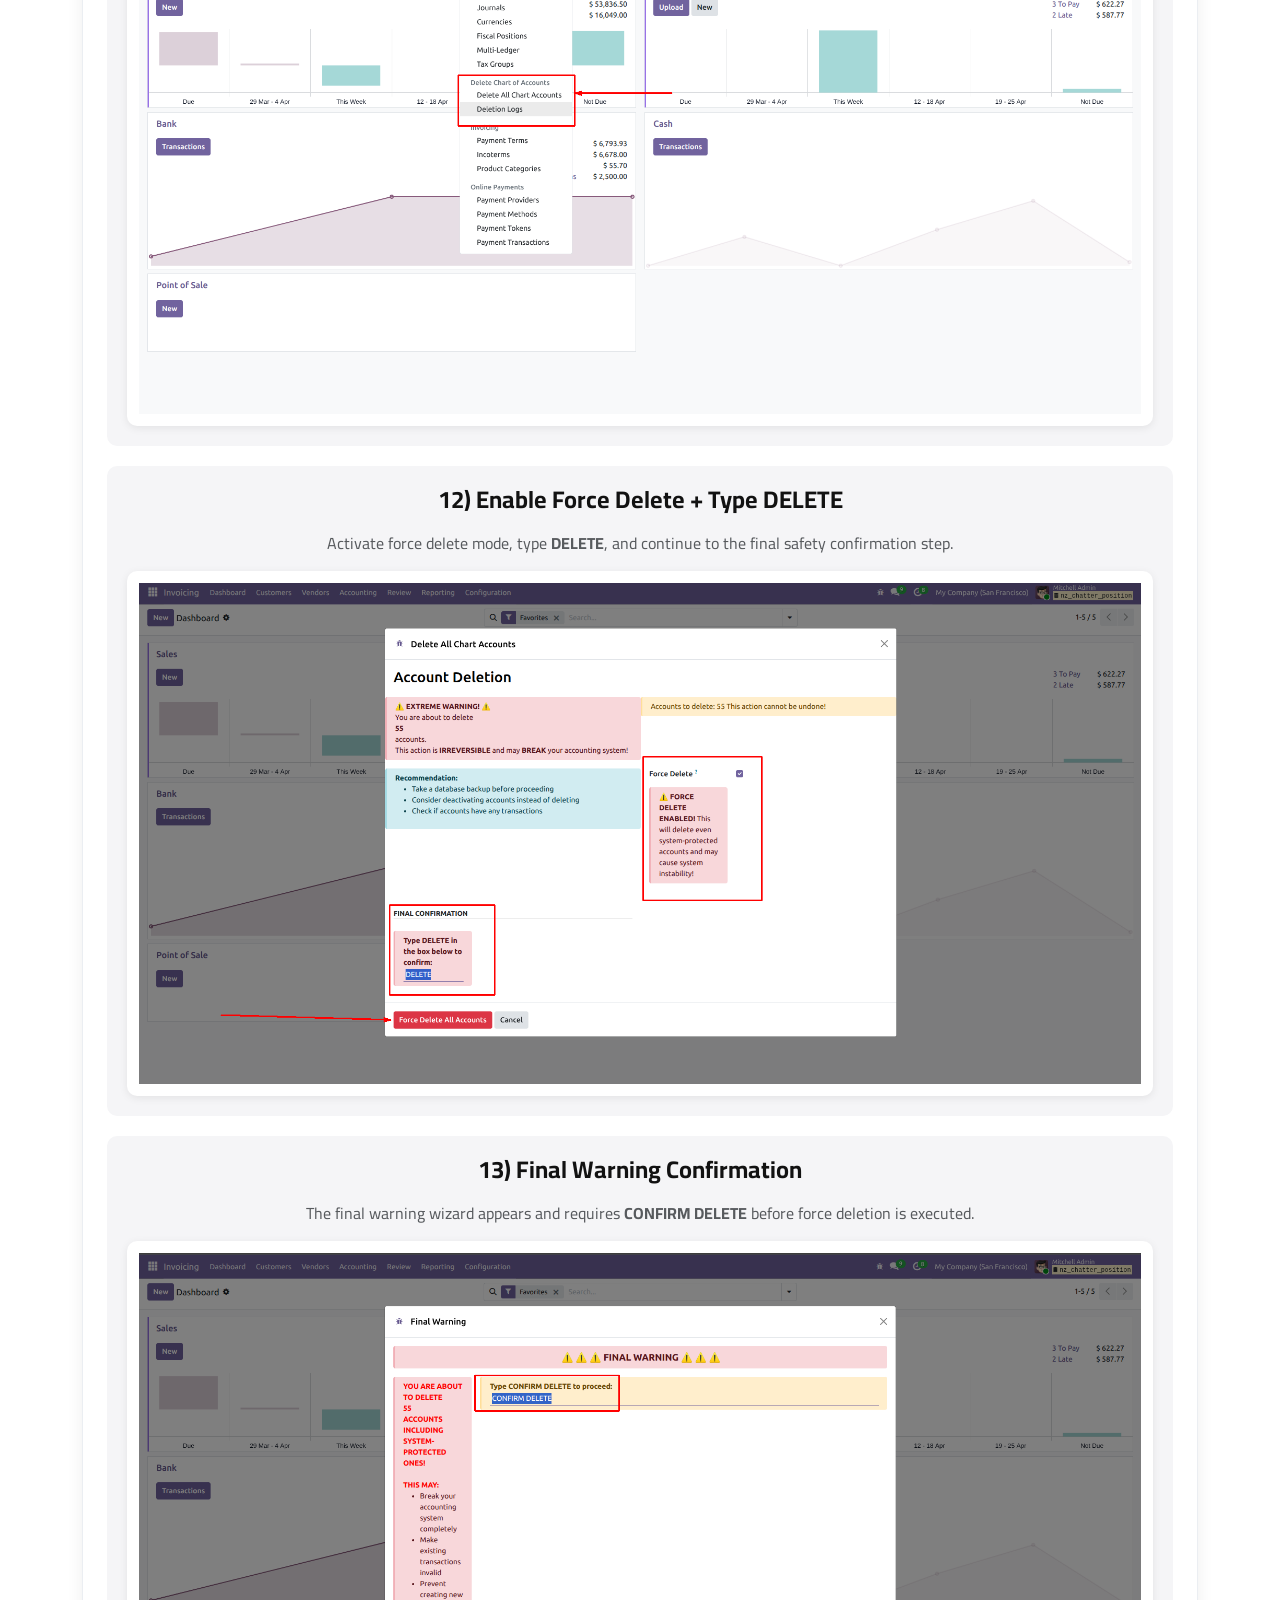
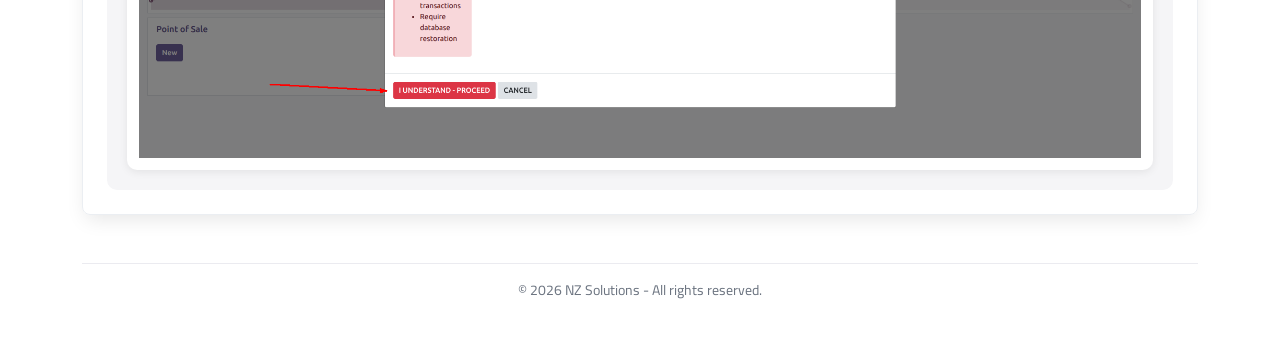
<file: nz_custom_account_cleaner/static/description/index.html>
<!DOCTYPE html>
<html lang="en" dir="ltr">
<head>
    <meta charset="UTF-8"/>
    <meta name="viewport" content="width=device-width, initial-scale=1.0"/>
    <title>Chart of Accounts Cleanup &amp; Restore — Odoo 18</title>

    <link href="https://cdn.jsdelivr.net/npm/bootstrap@5.0.2/dist/css/bootstrap.min.css" rel="stylesheet"/>
    <link rel="preconnect" href="https://fonts.googleapis.com">
    <link rel="preconnect" href="https://fonts.gstatic.com" crossorigin>
    <link href="https://fonts.googleapis.com/css2?family=Cairo:wght@300;400;500;600;700;800&display=swap" rel="stylesheet">
    <link rel="stylesheet" href="https://cdnjs.cloudflare.com/ajax/libs/font-awesome/6.6.0/css/all.min.css"/>

    <style>
        :root {
            --primary: #714B67;
            --secondary: #017E84;
            --accent: #7C7BAD;
            --text: #121212;
            --muted: #64728f;
            --light: #f7f7f9;
        }

        body {
            font-family: "Cairo", sans-serif;
            color: var(--text);
            background-color: #fff;
        }

        .hero-box {
            border-radius: 16px;
            background: #f8f8f8;
            padding: 36px 20px 0;
            position: relative;
            overflow: hidden;
        }

        .panel-box {
            background: #fff;
            border: 1px solid #e7e7e7;
            border-radius: 12px;
        }

        .section-title {
            font-size: 38px;
            font-weight: 800;
            color: #5154a5;
            text-transform: uppercase;
        }

        .highlight-card {
            border-radius: 10px;
            min-height: 168px;
            border: 1px solid #ececf1;
            box-shadow: 0 4px 14px rgba(0, 0, 0, .05);
            background: #fff;
        }

        .highlight-icon {
            width: 54px;
            height: 54px;
            border-radius: 12px;
            background: #f2ecf7;
            color: var(--primary);
            display: flex;
            align-items: center;
            justify-content: center;
            font-size: 20px;
            flex-shrink: 0;
        }

        .tabs-wrapper {
            border: 1px solid #ebeef2;
            border-radius: 8px;
            box-shadow: 0 8px 20px -4px rgba(0, 0, 0, .1);
            overflow: hidden;
        }

        .nav-tabs {
            border-bottom: none;
            gap: 10px;
        }

        .nav-tabs .nav-link {
            border: none;
            border-radius: 30px;
            padding: 10px 22px;
            color: #121212;
            font-weight: 600;
        }

        .nav-tabs .nav-link.active {
            background: #f1f1f1;
            color: #121212;
        }

        .screen-box {
            border-radius: 10px;
            background: #f5f5f7;
            padding: 20px;
            margin-bottom: 20px;
        }

        .screen-shot {
            border-radius: 10px;
            background: #fff;
            padding: 12px;
            box-shadow: 0 2px 8px rgba(0, 0, 0, .08);
        }

        .faq-item {
            border: 1px solid #ececf1;
            border-radius: 10px;
            background: #fff;
            margin-bottom: 12px;
            padding: 16px;
        }

        .footer-note {
            border-top: 1px solid #ebebf0;
            color: #6c7480;
            font-size: 14px;
            padding-top: 16px;
        }

        @media (max-width: 768px) {
            .section-title {
                font-size: 28px;
            }
        }
    </style>
</head>
<body>
<div class="container py-4">

    <div class="supports my-5 py-3">
        <div class="row justify-content-between">
            <div class="col-4"></div>
            <div class="col-sm-12 col-md-12 col-lg-12 d-flex justify-content-between flex-wrap align-items-sm-center"
                 style="border-bottom:1px solid rgba(0, 0, 0, 0.22)">
                <div class="my-3">
                    <img src="assets/misc/nezam_logo.png" style="width:auto !important; height:120px !important">
                </div>
                <div class="my-3 d-flex flex-column align-items-end">
                    <div class="d-flex align-items-center">
                        <div class="text-center" style="background-color:#017E84 !important;font-size: 0.8rem !important; color:#fff !important; font-weight:500 !important; padding:4px !important; margin:0 3px !important; border-radius:50px !important; min-width: 183px !important;">Community</div>
                        <div class="text-center" style="background-color:#875A7B !important; color:#fff !important;font-size: 0.8rem !important; font-weight:500 !important; padding:4px !important; margin:0 3px !important; border-radius:50px !important;min-width: 183px !important;">Enterprise</div>
                    </div>
                    <div class="mt-2 d-flex align-items-center justify-content-end">
                        <div class="text-center col" style="font-size:0.8rem !important; color:#5B899E !important; border:1px solid #5B899E; font-weight:500 !important; padding:4px !important; margin:0 3px !important; border-radius:20px !important; min-width:120px !important"><i class="fa fa-check" style="color:green"></i> On Premise</div>
                        <div class="text-center col" style="border:1px solid #017E84; font-size:0.8rem !important; color:#017E84 !important; font-weight:500 !important; padding:4px !important; margin:0 3px !important; border-radius:20px !important; min-width:120px !important"><i class="fa fa-check" style="color:green"></i> Odoo Online</div>
                        <div class="text-center col" style="font-size:0.8rem !important; border:1px solid #714b67; color:#714b67 !important; font-weight:500 !important; padding:4px !important; margin:0 3px !important; border-radius:20px !important; min-width:120px !important"><i class="fa fa-check" style="color:green"></i> Odoo.sh</div>
                    </div>
                </div>
            </div>
        </div>
    </div>

    <div class="col-lg-8 mx-auto gap-4 d-flex flex-column align-items-center">
        <p class="my-1 text-center text-uppercase" style="letter-spacing: 4px !important; color: #7f54b3; font-size: 14px; font-weight: 600; line-height: 15.96px;">NZ Solutions Apps for Odoo</p>
        <h1 class="text-center text-uppercase my-0" style="color: #121212; font-size: 46px; font-weight: 700; line-height: normal;">Chart of Accounts Cleanup &amp; Restore — Odoo 18</h1>
    </div>

    <div class="hero-box mb-4">
        <div class="row align-items-center">
            <div class="col-lg-8 mx-auto text-center">
                <p class="text-muted mb-4" style="font-size: 18px;">
                    Safely clean your chart of accounts with multi-step confirmation, detailed deletion logs, Excel export, and selective restore.
                    The module tracks deleted, protected, referenced, and failed accounts so you always keep full audit visibility.
                </p>

                <div class="col-lg-12 d-flex justify-content-center align-items-center" style="margin: 3rem 0;">
                    <img src="./assets/misc/nezam_logo.png" alt="NZ Solutions" width="100%" height="auto" style="width: 30%" class="img-responsive"/>
                </div>

                <div class="d-flex justify-content-center flex-wrap gap-2 mb-4">
                    <a href="mailto:support@nezam.co" target="_blank" style="background-color: transparent; border-radius: 35px; display: inline-block; padding: 7px 33px; border: 1px solid #7f54b3; color: #7f54b3; text-decoration: none; width: 231px;" class="mx-1 mb-2">
                        <img class="img" style="width: 24px" src="./assets/icons/mail.svg"/>
                        <span class="pl-2" style="font-size: 16px; vertical-align: middle">Email Us</span>
                    </a>
                    <a href="https://wa.me/+201550935225" target="_blank" style="background-color: #25D366; display: inline-block; color: #7f54b3; padding: 7px 33px; border: 1px solid #25D366; border-radius: 35px; text-decoration: none; width: 230px;" class="mx-1 mb-2">
                        <img class="img" style="width: 24px" src="./assets/icons/whatsapp.svg"/>
                        <span class="pl-2" style="color: #fff; font-size: 15px; vertical-align: middle">+20 1550935225</span>
                    </a>
                </div>
            </div>
            <div class="col-12 text-center">
                <img src="./assets/screenshots/hero.gif" class="img-fluid" alt="Account cleaner demo" style="max-width: 100%;"/>
            </div>
        </div>
    </div>

    <div class="panel-box p-4 mb-5 text-center">
        <h2 class="mb-3" style="font-size: 30px; font-weight: 800;">What does this module provide?</h2>
        <p class="mb-0 text-muted" style="font-size: 17px; line-height: 1.9;">
            This module adds a controlled process to remove chart of accounts in Odoo with strong safeguards.
            Users must type confirmation text before deletion, can optionally force-delete protected accounts,
            and every run creates a detailed log with counters for deleted/protected/referenced/failed accounts.
            From each log, users can export the deleted accounts to Excel, mark lines for restore, restore selected accounts,
            and manage selection quickly with Select All / Unselect All buttons.
        </p>
    </div>

    <section class="mb-5">
        <h2 class="text-center section-title mb-4">KEY HIGHLIGHTS</h2>
        <div class="row g-3">
            <div class="col-md-6"><div class="highlight-card p-3 d-flex gap-3 align-items-start"><div class="highlight-icon"><i class="fa-solid fa-triangle-exclamation"></i></div><div><h5 class="mb-2" style="font-weight:700;">Multi-Step Deletion Safety</h5><p class="mb-0 text-muted">Deletion starts with a confirmation wizard and requires typing DELETE. Force-delete has an extra final warning step with CONFIRM DELETE.</p></div></div></div>
            <div class="col-md-6"><div class="highlight-card p-3 d-flex gap-3 align-items-start"><div class="highlight-icon"><i class="fa-solid fa-list-check"></i></div><div><h5 class="mb-2" style="font-weight:700;">Detailed Result Tracking</h5><p class="mb-0 text-muted">Each operation records totals for deleted, protected, referenced, and failed accounts so the result is always transparent.</p></div></div></div>
            <div class="col-md-6"><div class="highlight-card p-3 d-flex gap-3 align-items-start"><div class="highlight-icon"><i class="fa-solid fa-file-excel"></i></div><div><h5 class="mb-2" style="font-weight:700;">Excel Export</h5><p class="mb-0 text-muted">Export deleted chart of accounts into an Odoo-style Excel file and keep it as backup for future recovery scenarios.</p></div></div></div>
            <div class="col-md-6"><div class="highlight-card p-3 d-flex gap-3 align-items-start"><div class="highlight-icon"><i class="fa-solid fa-rotate-left"></i></div><div><h5 class="mb-2" style="font-weight:700;">Selective Restore</h5><p class="mb-0 text-muted">Restore only selected deleted accounts from log lines, with duplicate checks and fallback create strategy.</p></div></div></div>
            <div class="col-md-6"><div class="highlight-card p-3 d-flex gap-3 align-items-start"><div class="highlight-icon"><i class="fa-solid fa-check-double"></i></div><div><h5 class="mb-2" style="font-weight:700;">Bulk Selection Tools</h5><p class="mb-0 text-muted">Use Select All / Unselect All on log lines to speed up restore preparation for large account sets.</p></div></div></div>
            <div class="col-md-6"><div class="highlight-card p-3 d-flex gap-3 align-items-start"><div class="highlight-icon"><i class="fa-solid fa-shield-halved"></i></div><div><h5 class="mb-2" style="font-weight:700;">Accounting Manager Restricted</h5><p class="mb-0 text-muted">Access is restricted to Accounting Managers for both cleanup and restoration operations.</p></div></div></div>
        </div>
    </section>

    <section class="tabs-wrapper mb-5">
        <ul class="nav nav-tabs justify-content-center bg-white py-3" id="myTab" role="tablist">
            <li class="nav-item"><a class="nav-link active" id="overview-tab" data-bs-toggle="tab" href="#overview" role="tab">Screenshots</a></li>
            <li class="nav-item"><a class="nav-link" id="feature-tab" data-bs-toggle="tab" href="#feature" role="tab">Features</a></li>
            <li class="nav-item"><a class="nav-link" id="faq-tab" data-bs-toggle="tab" href="#faq" role="tab">FAQ</a></li>
            <li class="nav-item"><a class="nav-link" id="release-tab" data-bs-toggle="tab" href="#release" role="tab">Releases</a></li>
        </ul>

        <div class="tab-content p-md-4 p-3" id="myTabContent">
            <div class="tab-pane fade show active" id="overview" role="tabpanel">
                <div class="screen-box"><h4 class="text-center mb-3" style="font-weight:700;">1) Start Cleanup Action</h4><p class="text-center text-muted mb-3">From Chart of Accounts, click the cleanup action to open the deletion confirmation wizard.</p><div class="screen-shot text-center"><img src="./assets/screenshots/screen2.png" class="img-fluid" alt="Open cleanup wizard"></div></div>
                <div class="screen-box"><h4 class="text-center mb-3" style="font-weight:700;">2) Type DELETE and Confirm</h4><p class="text-center text-muted mb-3">In the wizard, type <b>DELETE</b> and click the delete button to proceed with the normal protected-safe deletion flow.</p><div class="screen-shot text-center"><img src="./assets/screenshots/screen3.png" class="img-fluid" alt="Type DELETE confirmation"></div></div>
                <div class="screen-box"><h4 class="text-center mb-3" style="font-weight:700;">3) Deletion Result Summary</h4><p class="text-center text-muted mb-3">A result message appears showing how many accounts were deleted, protected, and failed during deletion.</p><div class="screen-shot text-center"><img src="./assets/screenshots/screen4.png" class="img-fluid" alt="Deletion counters"></div></div>
                <div class="screen-box"><h4 class="text-center mb-3" style="font-weight:700;">4) Open Deletion Logs Menu</h4><p class="text-center text-muted mb-3">Go to the dedicated Deletion Logs menu to review all cleanup operations.</p><div class="screen-shot text-center"><img src="./assets/screenshots/screen5.png" class="img-fluid" alt="Deletion logs menu"></div></div>
                <div class="screen-box"><h4 class="text-center mb-3" style="font-weight:700;">5) Log Form with Deleted Accounts</h4><p class="text-center text-muted mb-3">Open a log record to see full details and the deleted account lines available for restoration.</p><div class="screen-shot text-center"><img src="./assets/screenshots/screen6.png" class="img-fluid" alt="Log details and lines"></div></div>
                <div class="screen-box"><h4 class="text-center mb-3" style="font-weight:700;">6) Export Excel Button</h4><p class="text-center text-muted mb-3">Use the <b>Export Chart of Accounts</b> button to download the deleted accounts in Excel format.</p><div class="screen-shot text-center"><img src="./assets/screenshots/screen7.png" class="img-fluid" alt="Export to xlsx"></div></div>
                <div class="screen-box"><h4 class="text-center mb-3" style="font-weight:700;">7) Exported Excel File</h4><p class="text-center text-muted mb-3">The exported sheet follows Odoo-style structure and can be archived for backup and recovery purposes.</p><div class="screen-shot text-center"><img src="./assets/screenshots/screen8.png" class="img-fluid" alt="Exported excel sample"></div></div>
                <div class="screen-box"><h4 class="text-center mb-3" style="font-weight:700;">8) Select Lines for Restore</h4><p class="text-center text-muted mb-3">From account lines, choose records manually or use <b>Select All</b> / <b>Unselect All</b> shortcuts.</p><div class="screen-shot text-center"><img src="./assets/screenshots/screen9.png" class="img-fluid" alt="Select restore lines"></div></div>
                <div class="screen-box"><h4 class="text-center mb-3" style="font-weight:700;">9) Restore Selected Accounts</h4><p class="text-center text-muted mb-3">After selecting accounts, click <b>Restore Marked Accounts</b> to bring them back to chart of accounts.</p><div class="screen-shot text-center"><img src="./assets/screenshots/screen10.png" class="img-fluid" alt="Restore action"></div></div>
                <div class="screen-box"><h4 class="text-center mb-3" style="font-weight:700;">10) Restore Success Notification</h4><p class="text-center text-muted mb-3">A notification confirms restored/failed/skipped totals so you can verify the restore outcome instantly.</p><div class="screen-shot text-center"><img src="./assets/screenshots/screen11.png" class="img-fluid" alt="Restore result notification"></div></div>
                <div class="screen-box"><h4 class="text-center mb-3" style="font-weight:700;">11) Open Deletion Popup Again</h4><p class="text-center text-muted mb-3">You can reopen the deletion popup at any time to start a new cleanup operation.</p><div class="screen-shot text-center"><img src="./assets/screenshots/screen12.png" class="img-fluid" alt="Reopen deletion wizard"></div></div>
                <div class="screen-box"><h4 class="text-center mb-3" style="font-weight:700;">12) Enable Force Delete + Type DELETE</h4><p class="text-center text-muted mb-3">Activate force delete mode, type <b>DELETE</b>, and continue to the final safety confirmation step.</p><div class="screen-shot text-center"><img src="./assets/screenshots/screen13.png" class="img-fluid" alt="Force delete option"></div></div>
                <div class="screen-box mb-0"><h4 class="text-center mb-3" style="font-weight:700;">13) Final Warning Confirmation</h4><p class="text-center text-muted mb-3">The final warning wizard appears and requires <b>CONFIRM DELETE</b> before force deletion is executed.</p><div class="screen-shot text-center"><img src="./assets/screenshots/screen14.png" class="img-fluid" alt="Final warning confirm delete"></div></div>
            </div>

            <div class="tab-pane fade" id="feature" role="tabpanel">
                <div class="row g-3">
                    <div class="col-md-6"><div class="faq-item h-100"><b>Server action cleanup:</b> Trigger delete-all flow directly from chart of accounts actions.</div></div>
                    <div class="col-md-6"><div class="faq-item h-100"><b>Typed confirmation:</b> Requires DELETE text before running deletion.</div></div>
                    <div class="col-md-6"><div class="faq-item h-100"><b>Force delete mode:</b> Optional mode for deleting protected accounts with extra final warning.</div></div>
                    <div class="col-md-6"><div class="faq-item h-100"><b>Detailed deletion logs:</b> Saves totals and per-account line snapshots after every run.</div></div>
                    <div class="col-md-6"><div class="faq-item h-100"><b>Excel export:</b> Download deleted chart accounts in .xlsx format.</div></div>
                    <div class="col-md-6"><div class="faq-item h-100"><b>Selective restore:</b> Restore only chosen deleted accounts from log lines.</div></div>
                    <div class="col-md-6"><div class="faq-item h-100"><b>Select all / unselect all:</b> Fast bulk selection tools for restore workflow.</div></div>
                    <div class="col-md-6"><div class="faq-item h-100"><b>Duplicate-safe restore:</b> Skips accounts that already exist in the chart.</div></div>
                    <div class="col-md-6"><div class="faq-item h-100"><b>Snapshot-based rebuild:</b> Restores account values from stored JSON snapshots.</div></div>
                    <div class="col-md-6"><div class="faq-item h-100"><b>Manager-only access:</b> Restricted to Accounting Managers using ACL + group checks.</div></div>
                    <div class="col-md-6"><div class="faq-item h-100"><b>Notification summaries:</b> Live success/warning messages after delete/restore operations.</div></div>
                    <div class="col-md-6"><div class="faq-item h-100"><b>Odoo 18 ready:</b> Built for Odoo 18 Community and Enterprise.</div></div>
                </div>
            </div>

            <div class="tab-pane fade" id="faq" role="tabpanel">
                <div class="faq-item"><h6 style="font-weight:700;">Who can run account cleanup?</h6><p class="text-muted mb-0">Only users in the Accounting Manager group can run deletion and restore actions.</p></div>
                <div class="faq-item"><h6 style="font-weight:700;">Can I delete protected accounts?</h6><p class="text-muted mb-0">Yes, via Force Delete mode, but it requires an additional final confirmation step to reduce accidental damage.</p></div>
                <div class="faq-item"><h6 style="font-weight:700;">What if some accounts cannot be deleted?</h6><p class="text-muted mb-0">The process continues and logs protected, referenced, and failed accounts with reasons where possible.</p></div>
                <div class="faq-item"><h6 style="font-weight:700;">How do I restore deleted accounts?</h6><p class="text-muted mb-0">Open a deletion log, mark lines to restore, then click Restore Marked Accounts.</p></div>
                <div class="faq-item"><h6 style="font-weight:700;">Can I export the deleted chart for backup?</h6><p class="text-muted mb-0">Yes, use Export Chart of Accounts to download an Excel file from each log.</p></div>
                <div class="faq-item"><h6 style="font-weight:700;">Does restore create duplicates?</h6><p class="text-muted mb-0">No. The module checks if account code already exists and skips duplicates.</p></div>
                <div class="faq-item"><h6 style="font-weight:700;">Can I restore all lines quickly?</h6><p class="text-muted mb-0">Yes. Use Select All then Restore Marked Accounts.</p></div>
                <div class="faq-item mb-0"><h6 style="font-weight:700;">Is this compatible with Odoo 18?</h6><p class="text-muted mb-0">Yes, this release targets Odoo 18 Community and Enterprise.</p></div>
            </div>

            <div class="tab-pane fade" id="release" role="tabpanel">
                <div class="faq-item mb-3">
                    <div class="d-flex justify-content-between align-items-center mb-2 flex-wrap">
                        <h6 class="mb-1" style="font-weight:700; color: var(--primary);">Version 18.0.1.0.0</h6>
                        <span class="text-muted">Initial Odoo 18 Release</span>
                    </div>
                    <ul class="text-muted mb-0">
                        <li>Ported from Odoo 19 to Odoo 18</li>
                        <li>Delete all chart of accounts with confirmation wizard</li>
                        <li>Optional force-delete flow with final warning wizard</li>
                        <li>Detailed deletion logs with account-level snapshots</li>
                        <li>Excel export for deleted chart of accounts</li>
                        <li>Selective restore with bulk select/unselect tools</li>
                        <li>Compatibility fixes for Odoo 18 loading and views</li>
                    </ul>
                </div>
            </div>
        </div>
    </section>

    <div class="text-center footer-note mb-3">&copy; 2026 NZ Solutions - All rights reserved.</div>
</div>

<script src="https://cdn.jsdelivr.net/npm/bootstrap@5.0.2/dist/js/bootstrap.bundle.min.js"></script>
</body>
</html>
</file>
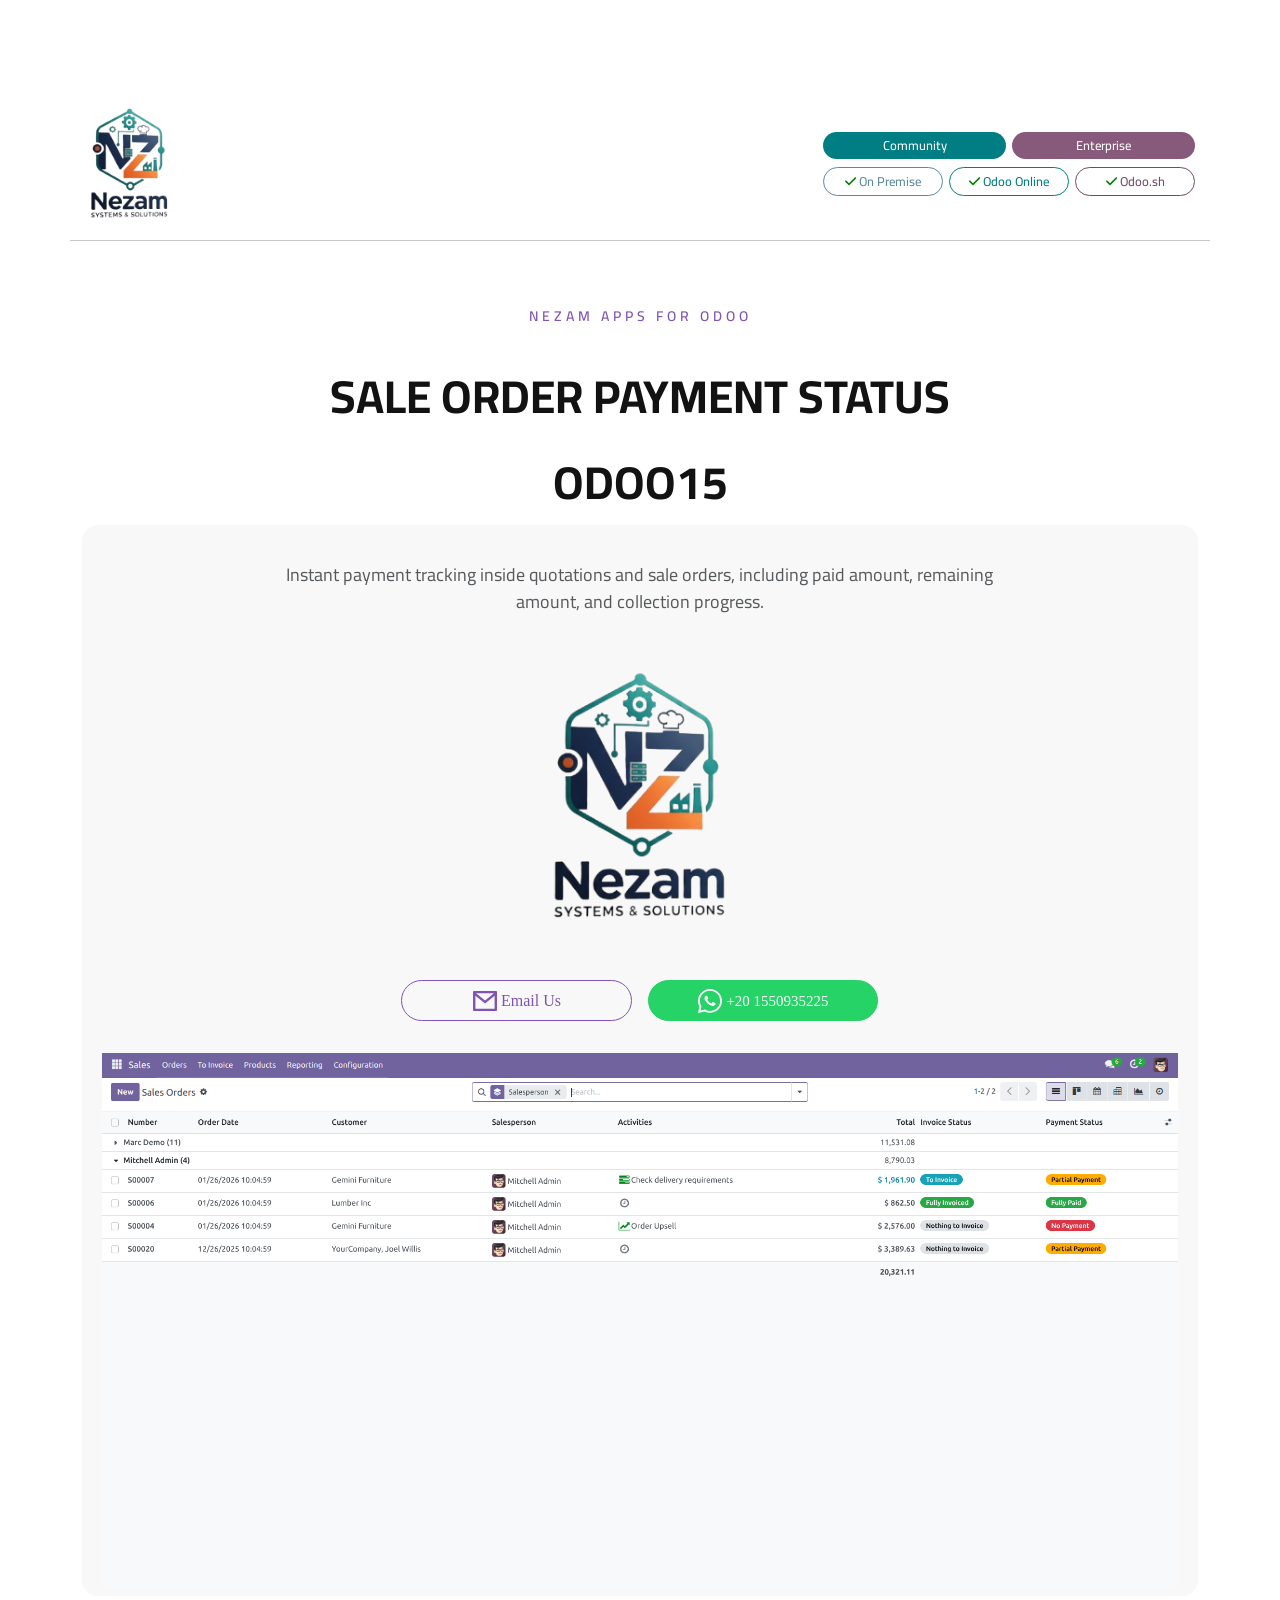
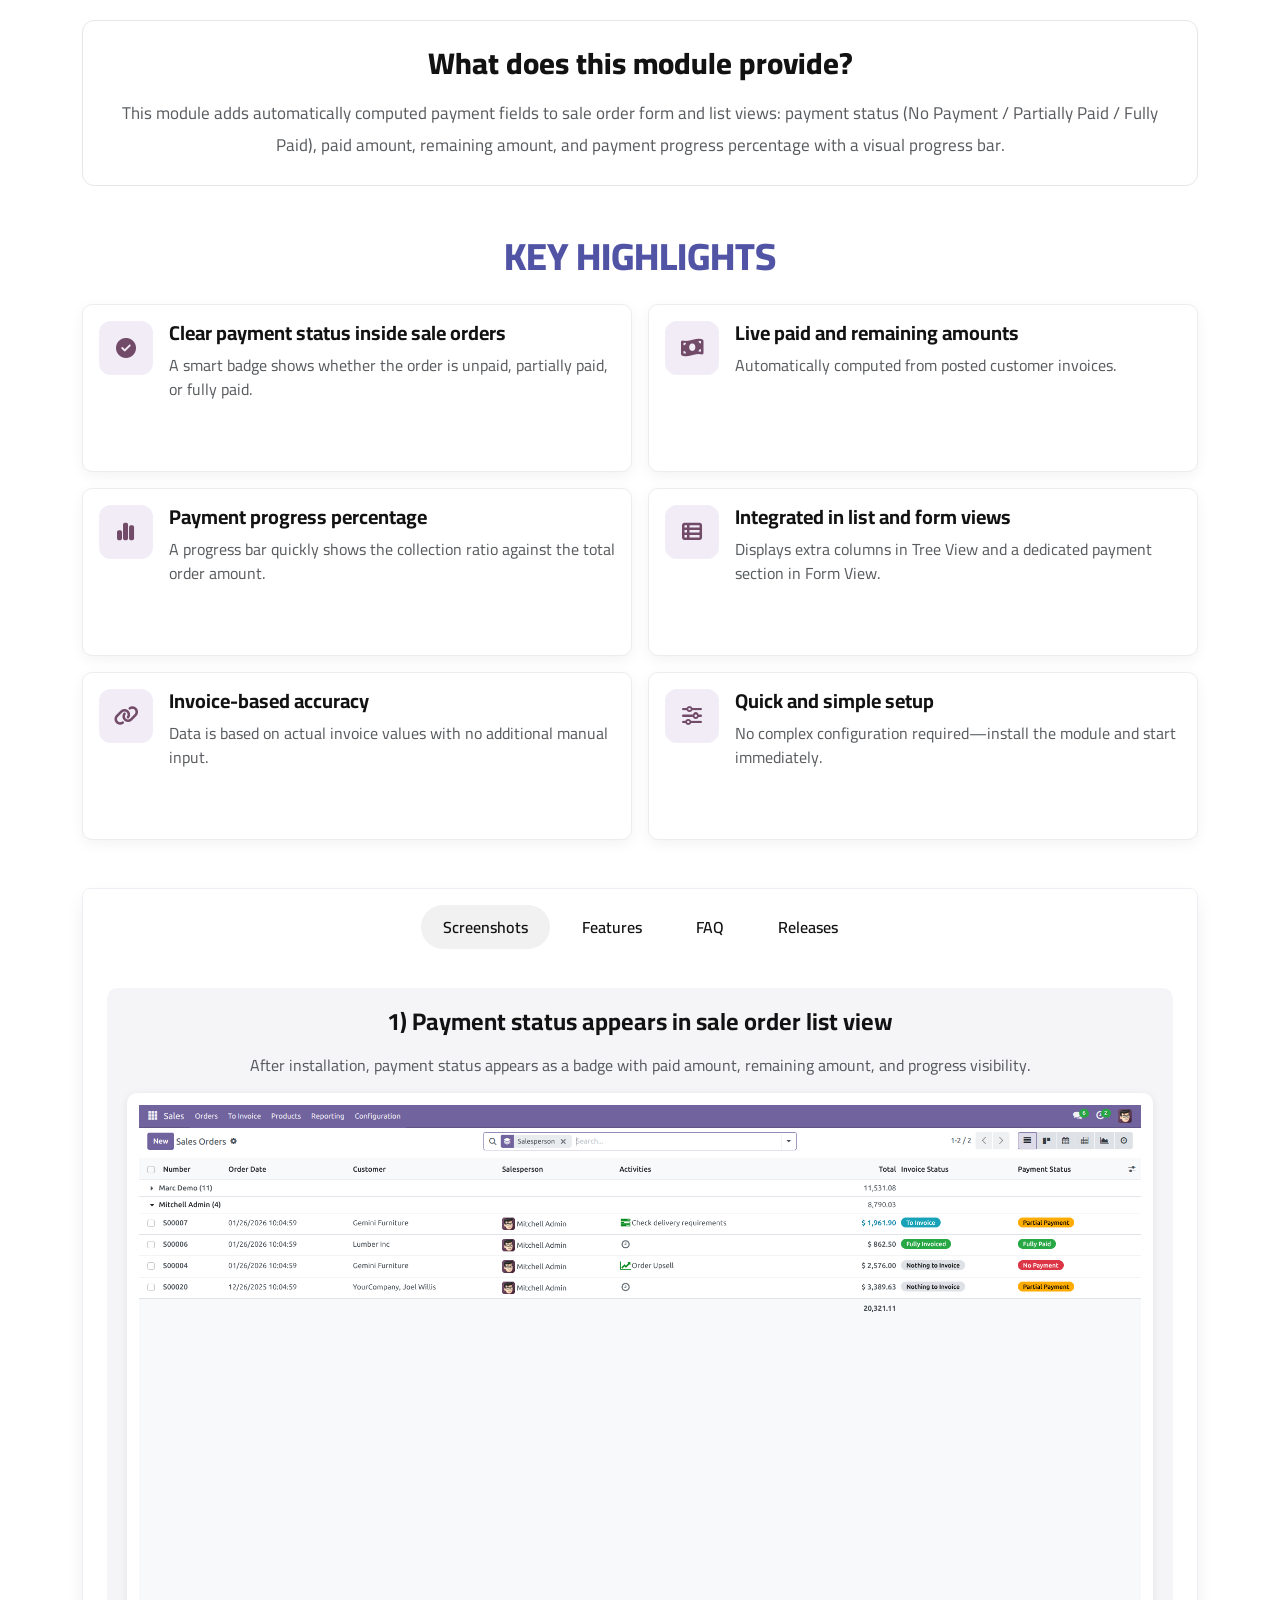
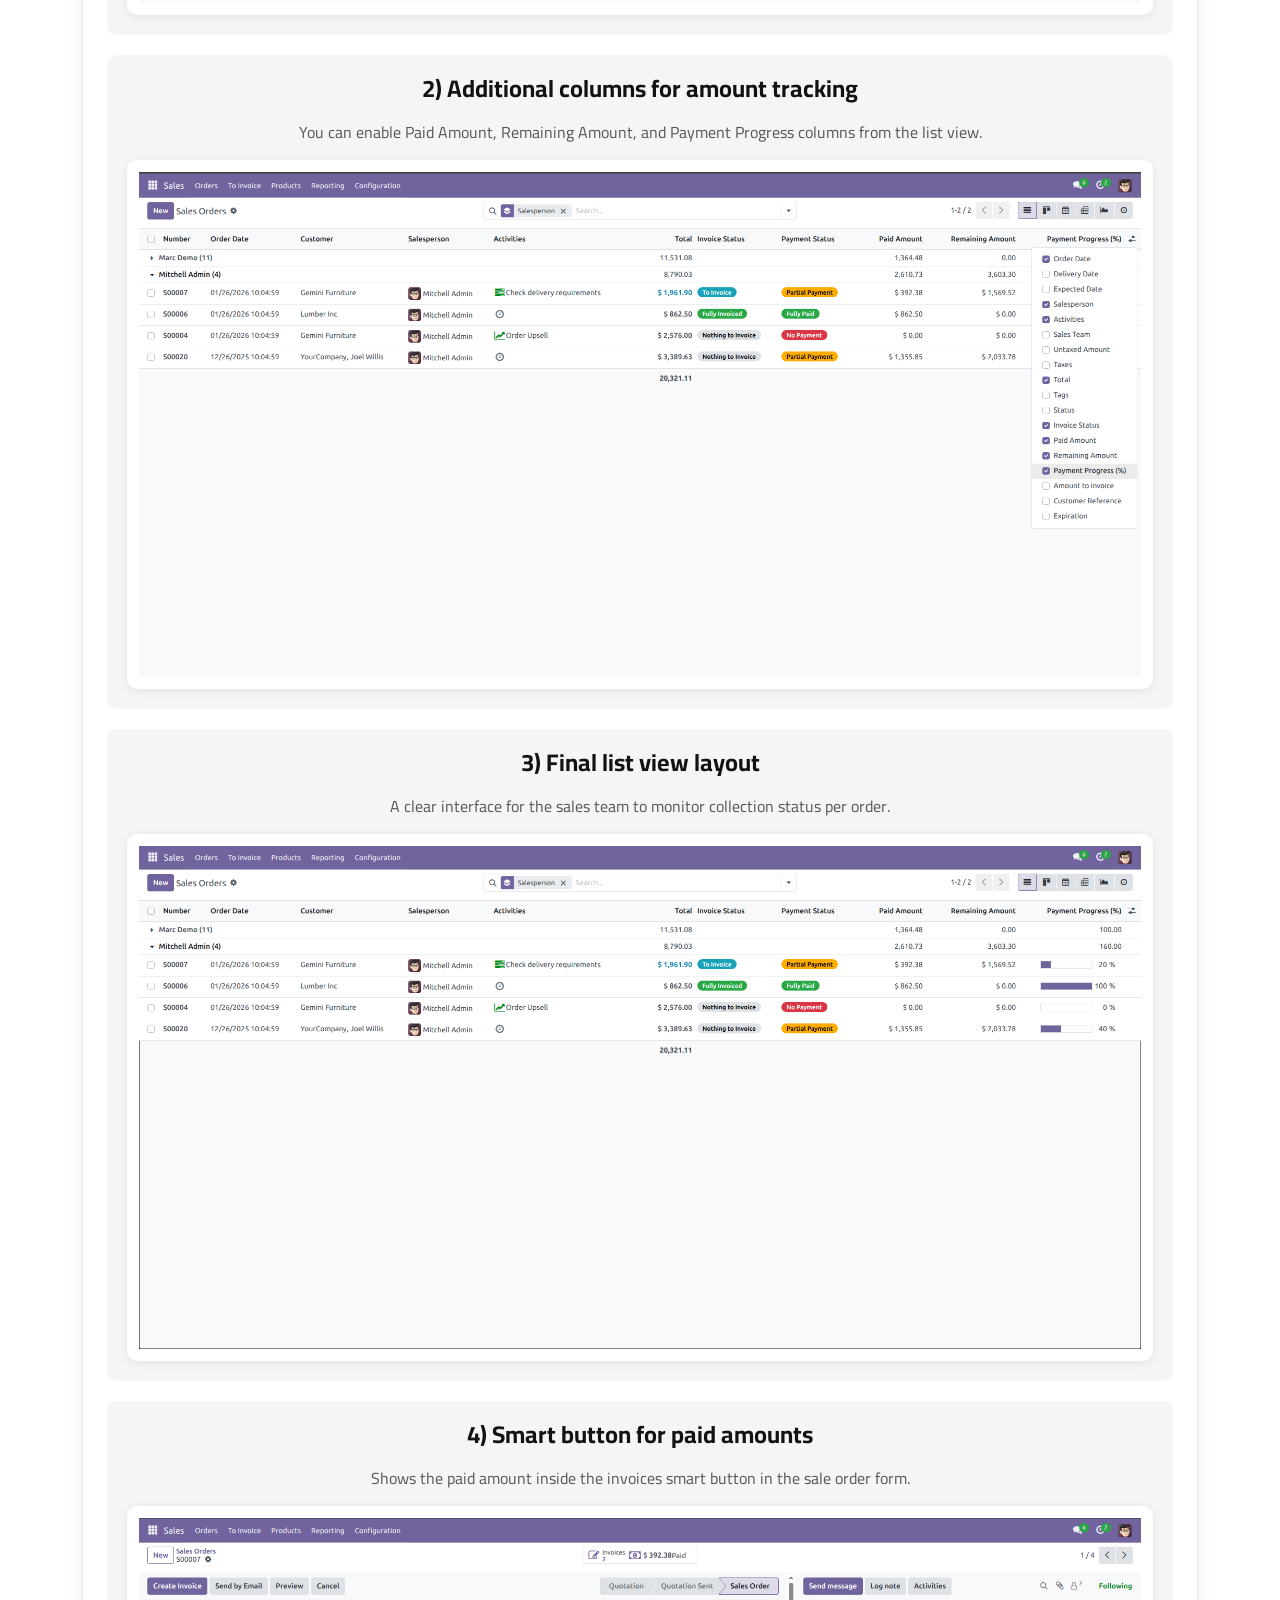
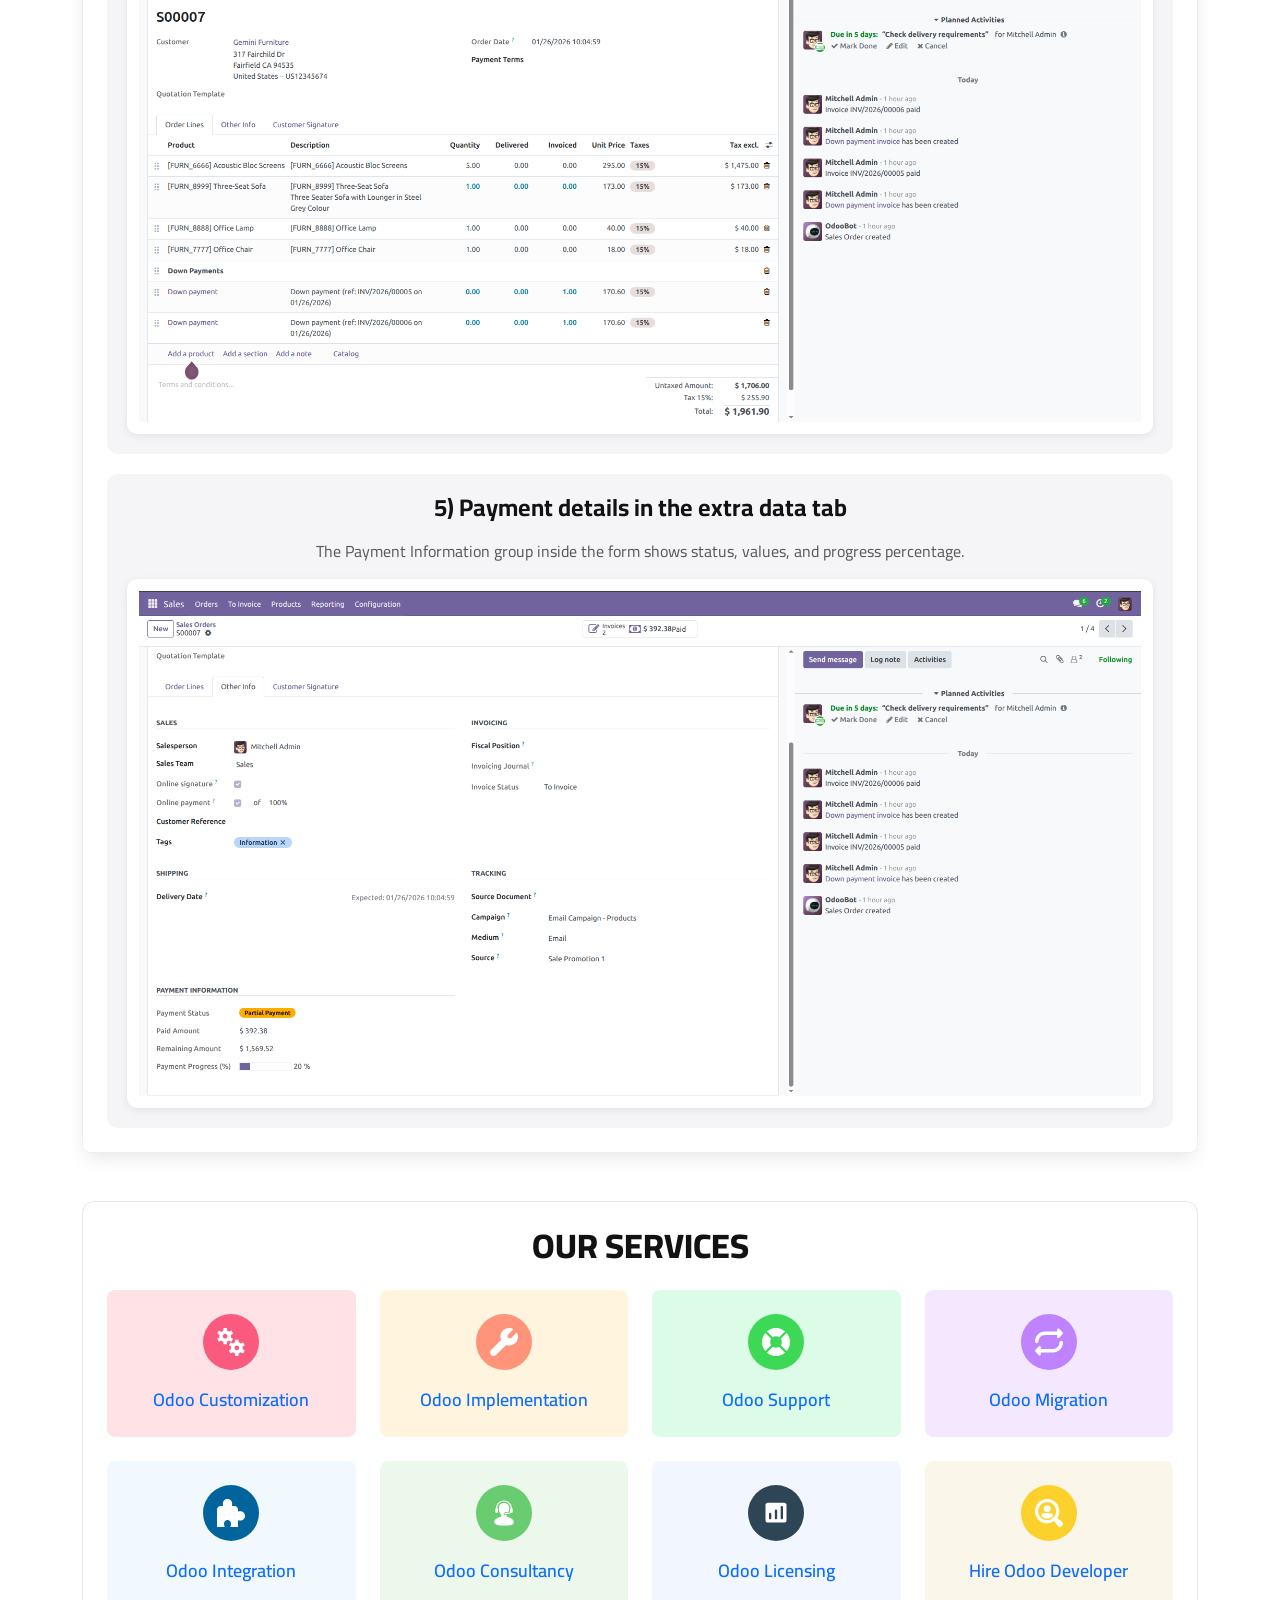
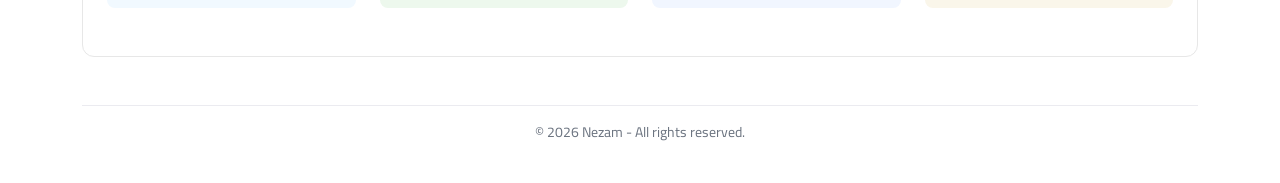
<file: nz_sale_order_payment_status/static/description/index.html>
<!DOCTYPE html>
<html lang="en" dir="ltr">
<head>
    <meta charset="UTF-8"/>
    <meta name="viewport" content="width=device-width, initial-scale=1.0"/>
    <title>Nezam - Sale Order Payment Status</title>

    <link href="https://cdn.jsdelivr.net/npm/bootstrap@5.0.2/dist/css/bootstrap.min.css" rel="stylesheet"/>
    <link rel="preconnect" href="https://fonts.googleapis.com">
    <link rel="preconnect" href="https://fonts.gstatic.com" crossorigin>
    <link href="https://fonts.googleapis.com/css2?family=Cairo:wght@300;400;500;600;700;800&display=swap" rel="stylesheet">
    <link rel="stylesheet" href="https://cdnjs.cloudflare.com/ajax/libs/font-awesome/6.6.0/css/all.min.css"/>

    <style>
        :root {
            --primary: #714B67;
            --secondary: #017E84;
            --accent: #7C7BAD;
            --text: #121212;
            --muted: #64728f;
            --light: #f7f7f9;
        }

        body {
            font-family: "Cairo", sans-serif;
            color: var(--text);
            background-color: #fff;
        }

        .top-badges .badge-pill {
            border-radius: 40px;
            min-width: 115px;
            font-size: .82rem;
            font-weight: 600;
            padding: 6px 14px;
        }

        .hero-box {
            border-radius: 16px;
            background: #f8f8f8;
            padding: 36px 20px 0;
            position: relative;
            overflow: hidden;
        }

        .hero-subtitle {
            letter-spacing: 2px;
            color: var(--primary);
            font-size: 14px;
            font-weight: 700;
            text-transform: uppercase;
        }

        .hero-title {
            font-size: 42px;
            font-weight: 800;
        }

        .hero-cta {
            border-radius: 35px;
            text-decoration: none;
            display: inline-flex;
            align-items: center;
            gap: 8px;
            padding: 8px 24px;
            font-weight: 600;
        }

        .panel-box {
            background: #fff;
            border: 1px solid #e7e7e7;
            border-radius: 12px;
        }

        .section-title {
            font-size: 38px;
            font-weight: 800;
            color: #5154a5;
            text-transform: uppercase;
        }

        .highlight-card {
            border-radius: 10px;
            min-height: 168px;
            border: 1px solid #ececf1;
            box-shadow: 0 4px 14px rgba(0, 0, 0, .05);
            background: #fff;
        }

        .highlight-icon {
            width: 54px;
            height: 54px;
            border-radius: 12px;
            background: #f2ecf7;
            color: var(--primary);
            display: flex;
            align-items: center;
            justify-content: center;
            font-size: 20px;
            flex-shrink: 0;
        }

        .tabs-wrapper {
            border: 1px solid #ebeef2;
            border-radius: 8px;
            box-shadow: 0 8px 20px -4px rgba(0, 0, 0, .1);
            overflow: hidden;
        }

        .nav-tabs {
            border-bottom: none;
            gap: 10px;
        }

        .nav-tabs .nav-link {
            border: none;
            border-radius: 30px;
            padding: 10px 22px;
            color: #121212;
            font-weight: 600;
        }

        .nav-tabs .nav-link.active {
            background: #f1f1f1;
            color: #121212;
        }

        .screen-box {
            border-radius: 10px;
            background: #f5f5f7;
            padding: 20px;
            margin-bottom: 20px;
        }

        .screen-shot {
            border-radius: 10px;
            background: #fff;
            padding: 12px;
            box-shadow: 0 2px 8px rgba(0, 0, 0, .08);
        }

        .faq-item {
            border: 1px solid #ececf1;
            border-radius: 10px;
            background: #fff;
            margin-bottom: 12px;
            padding: 16px;
        }

        .service-card {
            border-radius: 8px;
            min-height: 166px;
            text-decoration: none;
            color: inherit;
            display: flex;
            flex-direction: column;
            justify-content: center;
            align-items: center;
            gap: 12px;
            padding: 20px;
        }

        .service-card img {
            width: 56px;
            height: 56px;
            object-fit: contain;
        }

        .footer-note {
            border-top: 1px solid #ebebf0;
            color: #6c7480;
            font-size: 14px;
            padding-top: 16px;
        }

        @media (max-width: 768px) {
            .hero-title {
                font-size: 30px;
            }

            .section-title {
                font-size: 28px;
            }
        }
    </style>
</head>
<body>
<div class="container py-4">

    <div class="supports my-5 py-3">
        <div class="row justify-content-between">
            <div class="col-4">
            </div>
            <div class="col-sm-12 col-md-12 col-lg-12 d-flex justify-content-between flex-wrap align-items-sm-center"

                 style="border-bottom:1px solid rgba(0, 0, 0, 0.22)">
                <div class="my-3">
                    <img src="assets/misc/nezam_logo.png" style="width:auto !important; height:120px !important">
                </div>
                <div class="my-3 d-flex flex-column align-items-end">
                    <div class="d-flex align-items-center">
                    <div class="text-center"
                         style="background-color:#017E84 !important;font-size: 0.8rem !important; color:#fff !important; font-weight:500 !important; padding:4px !important; margin:0 3px !important; border-radius:50px !important; min-width: 183px !important;">
                        Community
                    </div>
                    <div class="text-center"
                         style="background-color:#875A7B !important; color:#fff !important;font-size: 0.8rem !important; font-weight:500 !important; padding:4px !important; margin:0 3px !important; border-radius:50px !important;min-width: 183px !important;">
                        Enterprise
                    </div>

                    </div>
                    <div class="mt-2 d-flex align-items-center justify-content-end">
                        <div class="text-center col"
                             style="font-size:0.8rem !important; color:#5B899E !important; border:1px solid #5B899E; font-weight:500 !important; padding:4px !important; margin:0 3px !important; border-radius:20px !important; min-width:120px !important">
                            <i class="fa fa-check" style="color:green"></i> On Premise
                        </div>
                        <div class="text-center col"
                             style="border:1px solid #017E84; font-size:0.8rem !important; color:#017E84 !important; font-weight:500 !important; padding:4px !important; margin:0 3px !important; border-radius:20px !important; min-width:120px !important">
<!--                            <i class="fa fa-times" style="color:red"></i>-->
                            <i class="fa fa-check" style="color:green"></i> Odoo Online
                        </div>
                        <div class="text-center col"
                             style="font-size:0.8rem !important; border:1px solid #714b67; color:#714b67 !important; font-weight:500 !important; padding:4px !important; margin:0 3px !important; border-radius:20px !important; min-width:120px !important">
                            <i class="fa fa-check" style="color:green"></i> Odoo.sh
                        </div>
                    </div>
                </div>
            </div>
        </div>
    </div>

    <div class="col-lg-8 mx-auto gap-4 d-flex flex-column align-items-center">
                            <p class="my-1 text-center text-uppercase"
                               style="
              letter-spacing: 4px !important;
              color: #7f54b3;
              font-weight: bold;
              text-align: center;
              font-size: 14px;
              font-weight: 600;
              line-height: 15.96px;
              text-transform: uppercase;
            ">
                                Nezam Apps for Odoo
                            </p>
                            <h1 class="text-center text-uppercase my-0"
                                style="
              color: #121212;
              font-size: 46px;
              font-weight: 700;
              line-height: normal;
            ">Sale Order Payment Status Odoo15</span>
                            </h1>
                        </div>


    <div class="hero-box mb-4">
        <div class="row align-items-center">
            <div class="col-lg-8 mx-auto text-center">
                <p class="text-muted mb-4" style="font-size: 18px;">
                    Instant payment tracking inside quotations and sale orders, including paid amount, remaining amount, and collection progress.
                </p>

                <div class="col-lg-12 d-flex justify-content-center align-items-center"
                             style="margin: 3rem 0;">
                            <img src="./assets/misc/nezam_logo.png" alt="Nezam"
                                 width="100%"
                                 height="auto"
                                 style="width: 30%"
                                 class="img-responsive"/>
                        </div>


                <div class="d-flex justify-content-center flex-wrap gap-2 mb-4">
                    <a href="mailto:info@nezam.co"
                               target="_blank"
                               style="background-color: transparent;border-radius: 35px;
                                      font-family: Montserrat;
                                      display: inline-block;
                                      padding: 7px 33px;
                                      border: 1px solid #7f54b3;
                                      color: #7f54b3;
                                      text-decoration: none;
                                      width: 231px;
                                    "
                               class="mx-1 mb-2 deep-1 deep_hover">
                                <img class="img"
                                     style="width: 24px"
                                     src="./assets/icons/mail.svg"/>
                                <span class="pl-2"
                                      style=" font-size: 16px; vertical-align: middle"
                                >Email Us</span>
                            </a>


                            </a>
<!--                    <a href="https://wa.me/966500000000" class="hero-cta text-white" style="background:#25D366; border:1px solid #25D366;">-->
<!--                        <img src="./assets/misc/whatsapp.svg" alt="whatsapp" style="width:20px; height:20px;">-->
<!--                        WhatsApp-->
<!--                    </a>-->
                    <a href="https://wa.me/+201550935225"
                       target="_blank"
                       style="
                              background-color: #25D366;
                              font-family: Montserrat;
                              display: inline-block;
                              color: #7f54b3;
                              padding: 7px 33px;
                              border: 1px solid #25D366;
                              border-radius: 35px;
                              text-decoration: none;
                              width: 230px;
                            "
                       class="mx-1 mb-2 deep-1 deep_hover">
                        <img
                                class="img"
                                style="width: 24px"
                                src="./assets/icons/whatsapp.svg"
                        />
                        <span
                                class="pl-2"
                                style="color: #fff; font-size: 15px; vertical-align: middle"
                        >+20 1550935225</span>
                    </a>
                </div>
            </div>

            <div class="col-12 text-center">
                <img src="./assets/screenshots/hero.gif" class="img-fluid" alt="Hero Demo" style="max-width: 100%;"/>
            </div>
        </div>
    </div>

    <div class="panel-box p-4 mb-5 text-center">
        <h2 class="mb-3" style="font-size: 30px; font-weight: 800;">What does this module provide?</h2>
        <p class="mb-0 text-muted" style="font-size: 17px; line-height: 1.9;">
            This module adds automatically computed payment fields to sale order form and list views: payment status (No Payment / Partially Paid / Fully Paid),
            paid amount, remaining amount, and payment progress percentage with a visual progress bar.
        </p>
    </div>

    <section class="mb-5">
        <h2 class="text-center section-title mb-4">KEY HIGHLIGHTS</h2>
        <div class="row g-3">
            <div class="col-md-6">
                <div class="highlight-card p-3 d-flex gap-3 align-items-start">
                    <div class="highlight-icon"><i class="fa-solid fa-circle-check"></i></div>
                    <div>
                        <h5 class="mb-2" style="font-weight:700;">Clear payment status inside sale orders</h5>
                        <p class="mb-0 text-muted">A smart badge shows whether the order is unpaid, partially paid, or fully paid.</p>
                    </div>
                </div>
            </div>
            <div class="col-md-6">
                <div class="highlight-card p-3 d-flex gap-3 align-items-start">
                    <div class="highlight-icon"><i class="fa-solid fa-money-bill-wave"></i></div>
                    <div>
                        <h5 class="mb-2" style="font-weight:700;">Live paid and remaining amounts</h5>
                        <p class="mb-0 text-muted">Automatically computed from posted customer invoices.</p>
                    </div>
                </div>
            </div>
            <div class="col-md-6">
                <div class="highlight-card p-3 d-flex gap-3 align-items-start">
                    <div class="highlight-icon"><i class="fa-solid fa-chart-simple"></i></div>
                    <div>
                        <h5 class="mb-2" style="font-weight:700;">Payment progress percentage</h5>
                        <p class="mb-0 text-muted">A progress bar quickly shows the collection ratio against the total order amount.</p>
                    </div>
                </div>
            </div>
            <div class="col-md-6">
                <div class="highlight-card p-3 d-flex gap-3 align-items-start">
                    <div class="highlight-icon"><i class="fa-solid fa-table-list"></i></div>
                    <div>
                        <h5 class="mb-2" style="font-weight:700;">Integrated in list and form views</h5>
                        <p class="mb-0 text-muted">Displays extra columns in Tree View and a dedicated payment section in Form View.</p>
                    </div>
                </div>
            </div>
            <div class="col-md-6">
                <div class="highlight-card p-3 d-flex gap-3 align-items-start">
                    <div class="highlight-icon"><i class="fa-solid fa-link"></i></div>
                    <div>
                        <h5 class="mb-2" style="font-weight:700;">Invoice-based accuracy</h5>
                        <p class="mb-0 text-muted">Data is based on actual invoice values with no additional manual input.</p>
                    </div>
                </div>
            </div>
            <div class="col-md-6">
                <div class="highlight-card p-3 d-flex gap-3 align-items-start">
                    <div class="highlight-icon"><i class="fa-solid fa-sliders"></i></div>
                    <div>
                        <h5 class="mb-2" style="font-weight:700;">Quick and simple setup</h5>
                        <p class="mb-0 text-muted">No complex configuration required—install the module and start immediately.</p>
                    </div>
                </div>
            </div>
        </div>
    </section>

    <section class="tabs-wrapper mb-5">
        <ul class="nav nav-tabs justify-content-center bg-white py-3" id="myTab" role="tablist">
            <li class="nav-item">
                <a class="nav-link active" id="overview-tab" data-bs-toggle="tab" href="#overview" role="tab" aria-controls="overview" aria-selected="true">Screenshots</a>
            </li>
            <li class="nav-item">
                <a class="nav-link" id="feature-tab" data-bs-toggle="tab" href="#feature" role="tab" aria-controls="feature" aria-selected="false">Features</a>
            </li>
            <li class="nav-item">
                <a class="nav-link" id="faq-tab" data-bs-toggle="tab" href="#faq" role="tab" aria-controls="faq" aria-selected="false">FAQ</a>
            </li>
            <li class="nav-item">
                <a class="nav-link" id="release-tab" data-bs-toggle="tab" href="#release" role="tab" aria-controls="release" aria-selected="false">Releases</a>
            </li>
        </ul>

        <div class="tab-content p-md-4 p-3" id="myTabContent">
            <div class="tab-pane fade show active" id="overview" role="tabpanel" aria-labelledby="overview-tab">
                <div class="screen-box">
                    <h4 class="text-center mb-3" style="font-weight:700;">1) Payment status appears in sale order list view</h4>
                    <p class="text-center text-muted mb-3">After installation, payment status appears as a badge with paid amount, remaining amount, and progress visibility.</p>
                    <div class="screen-shot text-center"><img src="./assets/screenshots/screen2.png" class="img-fluid" alt="screen2"></div>
                </div>
                <div class="screen-box">
                    <h4 class="text-center mb-3" style="font-weight:700;">2) Additional columns for amount tracking</h4>
                    <p class="text-center text-muted mb-3">You can enable Paid Amount, Remaining Amount, and Payment Progress columns from the list view.</p>
                    <div class="screen-shot text-center"><img src="./assets/screenshots/screen3.png" class="img-fluid" alt="screen3"></div>
                </div>
                <div class="screen-box">
                    <h4 class="text-center mb-3" style="font-weight:700;">3) Final list view layout</h4>
                    <p class="text-center text-muted mb-3">A clear interface for the sales team to monitor collection status per order.</p>
                    <div class="screen-shot text-center"><img src="./assets/screenshots/screen4.png" class="img-fluid" alt="screen4"></div>
                </div>
                <div class="screen-box">
                    <h4 class="text-center mb-3" style="font-weight:700;">4) Smart button for paid amounts</h4>
                    <p class="text-center text-muted mb-3">Shows the paid amount inside the invoices smart button in the sale order form.</p>
                    <div class="screen-shot text-center"><img src="./assets/screenshots/screen5.png" class="img-fluid" alt="screen5"></div>
                </div>
                <div class="screen-box mb-0">
                    <h4 class="text-center mb-3" style="font-weight:700;">5) Payment details in the extra data tab</h4>
                    <p class="text-center text-muted mb-3">The Payment Information group inside the form shows status, values, and progress percentage.</p>
                    <div class="screen-shot text-center"><img src="./assets/screenshots/screen6.png" class="img-fluid" alt="screen6"></div>
                </div>
            </div>

            <div class="tab-pane fade" id="feature" role="tabpanel" aria-labelledby="feature-tab">
                <div class="row g-3">
                    <div class="col-md-6"><div class="faq-item h-100"><b>Automatic status updates:</b> Recomputed when invoices or order totals change.</div></div>
                    <div class="col-md-6"><div class="faq-item h-100"><b>High compatibility:</b> Works smoothly with both Sales and Accounting flows.</div></div>
                    <div class="col-md-6"><div class="faq-item h-100"><b>Visual clarity:</b> Badge + progress bar for faster reading.</div></div>
                    <div class="col-md-6"><div class="faq-item h-100"><b>Good performance:</b> Computed fields are stored with <code>store=True</code> for faster list rendering.</div></div>
                    <div class="col-md-6"><div class="faq-item h-100"><b>Simple dependency model:</b> Depends only on Sales and Accounting modules.</div></div>
                    <div class="col-md-6"><div class="faq-item h-100"><b>Governance-friendly:</b> Highlights each customer’s financial commitment per order.</div></div>
                </div>
            </div>

            <div class="tab-pane fade" id="faq" role="tabpanel" aria-labelledby="faq-tab">
                <div class="faq-item">
                    <h6 style="font-weight:700;">Does the module support Community and Enterprise?</h6>
                    <p class="text-muted mb-0">Yes, the module is designed for both Odoo Community and Enterprise editions.</p>
                </div>
                <div class="faq-item">
                    <h6 style="font-weight:700;">How is the paid amount calculated?</h6>
                    <p class="text-muted mb-0">It is calculated from posted invoices linked to the sale order: (invoice total - residual amount).</p>
                </div>
                <div class="faq-item">
                    <h6 style="font-weight:700;">Is manual input required for payment status?</h6>
                    <p class="text-muted mb-0">No, payment status is computed automatically from accounting data.</p>
                </div>
                <div class="faq-item mb-0">
                    <h6 style="font-weight:700;">Are any extra Python libraries required?</h6>
                    <p class="text-muted mb-0">No additional external requirements are needed in the current module version.</p>
                </div>
            </div>

            <div class="tab-pane fade" id="release" role="tabpanel" aria-labelledby="release-tab">
                <div class="faq-item mb-3">
                    <div class="d-flex justify-content-between align-items-center mb-2 flex-wrap">
                        <h6 class="mb-1" style="font-weight:700; color: var(--primary);">Version 1.0.0</h6>
                        <span class="text-muted">Initial Release</span>
                    </div>
                    <p class="text-muted mb-0">Initial release including payment status, paid amount, remaining amount, and payment progress in both list and form views.</p>
                </div>
            </div>
        </div>
    </section>

    <section class="panel-box p-4 mb-5">
        <h3 class="text-center mb-4" style="font-size: 34px; font-weight: 800; text-transform: uppercase;">Our Services</h3>
        <div class="row mt-3">
    <div class="col-lg-3 col-sm-12 mb-3">
        <a href="https://nezam.odoo.com" style="text-decoration:none">
            <div class="btn-lg btn-block p-4 mb-2 d-flex flex-column justify-content-center align-items-center"
                 style="font-size:25px; font-weight:bold;background-color:#FFE2E5; margin:auto; gap: 16px; border-radius: 8px;">
                <div class="d-flex justify-content-center align-items-center"
                     style="background-color:#FA5A7D; border-radius:50%; height:56px; width:56px">
                    <img src="./assets/icons/gear.svg"
                         class="img-responsive"
                         height="28px" width="28px">
                </div>
                <span style="font-size: 18px;
              color: var(--text-color);
              font-weight: 600;"> Odoo Customization</span>
            </div>
        </a>
    </div>
    <div class="col-lg-3 col-sm-12 mb-3">
        <a href="https://nezam.odoo.com" style="text-decoration:none">
            <div class="btn-lg btn-block p-4 mb-2 d-flex flex-column justify-content-center align-items-center"
                 style="font-size:25px; font-weight:bold;background-color:#FFF4DE; margin:auto; gap: 16px; border-radius: 8px;">
                <div class="d-flex justify-content-center align-items-center"
                     style="background-color:#FF947A; border-radius:50%; height:56px; width:56px">
                    <img src="./assets/icons/wrench-icon.svg"
                         class="img-responsive"
                         height="28px" width="28px">
                </div>
                <span style="font-size: 18px;
color: var(--text-color);
font-weight: 600;"> Odoo Implementation</span>
            </div>
        </a>
    </div>
    <div class="col-lg-3 col-sm-12 mb-3">
        <a href="https://nezam.odoo.com" style="text-decoration:none">
            <div class="btn-lg btn-block p-4 mb-2 d-flex flex-column justify-content-center align-items-center"
                 style="font-size:25px; font-weight:bold;background-color:#DCFCE7; margin:auto; gap: 16px; border-radius: 8px;">
                <div class="d-flex justify-content-center align-items-center"
                     style="background-color:#3CD856; border-radius:50%; height:56px; width:56px">
                    <img src="./assets/icons/life-ring-icon.svg"
                         class="img-responsive"
                         height="28px" width="28px">
                </div>
                <span style="font-size: 18px;
color: var(--text-color);
font-weight: 600;">Odoo Support</span>
            </div>
        </a>
    </div>
    <div class="col-lg-3 col-sm-12 mb-3">
        <a href="https://nezam.odoo.com" style="text-decoration:none">
            <div class="btn-lg btn-block p-4 mb-2 d-flex flex-column justify-content-center align-items-center"
                 style="font-size:25px; font-weight:bold;background-color:#F3E8FF; margin:auto; gap: 16px; border-radius: 8px;">
                <div class="d-flex justify-content-center align-items-center"
                     style="background-color:#BF83FF; border-radius:50%; height:56px; width:56px">
                    <img src="./assets/icons/arrows-repeat.svg"
                         class="img-responsive"
                         height="28px" width="28px">
                </div>
                <span style="font-size: 18px;
color: var(--text-color);
font-weight: 600;">Odoo Migration</span>
            </div>
        </a>
    </div>
    <div class="col-lg-3 col-sm-12 mb-3">
        <a href="https://nezam.odoo.com" style="text-decoration:none">
            <div class="btn-lg btn-block p-4 mb-2 d-flex flex-column justify-content-center align-items-center"
                 style="font-size:25px; font-weight:bold;background-color:#F1F9FF; margin:auto; gap: 16px; border-radius: 8px;">
                <div class="d-flex justify-content-center align-items-center"
                     style="background-color:#01649C; border-radius:50%; height:56px; width:56px">
                    <img src="./assets/icons/puzzle-piece-icon.svg"
                         class="img-responsive"
                         height="28px" width="28px">
                </div>
                <span style="font-size: 18px;
color: var(--text-color);
font-weight: 600;">Odoo Integration</span>
            </div>
        </a>
    </div>
    <div class="col-lg-3 col-sm-12 mb-3">
        <a href="https://nezam.odoo.com" style="text-decoration:none">
            <div class="btn-lg btn-block p-4 mb-2 d-flex flex-column justify-content-center align-items-center"
                 style="font-size:25px; font-weight:bold;background-color:#EDF8ED; margin:auto; gap: 16px; border-radius: 8px;">

                <div class="d-flex justify-content-center align-items-center"
                     style="background-color:#69CC70; border-radius:50%; height:56px; width:56px">
                    <img src="./assets/icons/odoo-consultancy.svg"
                         class="img-responsive"
                         height="28px" width="28px">
                </div>
                <span style="font-size: 18px;
color: var(--text-color);
font-weight: 600;">Odoo Consultancy</span>
            </div>
        </a>
    </div>
    <div class="col-lg-3 col-sm-12 mb-3">
        <a href="https://nezam.odoo.com" style="text-decoration:none">
            <div class="btn-lg btn-block p-4 mb-2 d-flex flex-column justify-content-center align-items-center"
                 style="font-size:25px; font-weight:bold;background-color:#F1F6FF; margin:auto; gap: 16px; border-radius: 8px;">

                <div class="d-flex justify-content-center align-items-center"
                     style="background-color:#2E4556; border-radius:50%; height:56px; width:56px">
                    <img src="./assets/icons/odoo-licencing.svg"
                         class="img-responsive"
                         height="28px" width="28px">
                </div>
                <span style="font-size: 18px;
color: var(--text-color);
font-weight: 600;">Odoo Licensing</span>
            </div>
        </a>
    </div>
    <div class="col-lg-3 col-sm-12 mb-3">
        <a href="https://nezam.odoo.com" style="text-decoration:none">
            <div class="btn-lg btn-block p-4 mb-2 d-flex flex-column justify-content-center align-items-center"
                 style="font-size:25px; font-weight:bold;background-color:#FAF6EA; margin:auto; gap: 16px; border-radius: 8px;">

                <div class="d-flex justify-content-center align-items-center"
                     style="background-color:#FCD12C; border-radius:50%; height:56px; width:56px">
                    <img src="./assets/icons/hire-odoo.svg"
                         class="img-responsive"
                         height="28px" width="28px">
                </div>
                <span style="font-size: 18px;
color: var(--text-color);
font-weight: 600;">Hire Odoo Developer</span>
            </div>
        </a>
    </div>
</div>

    </section>

    <div class="text-center footer-note mb-3">
        © 2026 Nezam - All rights reserved.
    </div>
</div>

<script src="https://cdn.jsdelivr.net/npm/bootstrap@5.0.2/dist/js/bootstrap.bundle.min.js"></script>
</body>
</html>
</file>
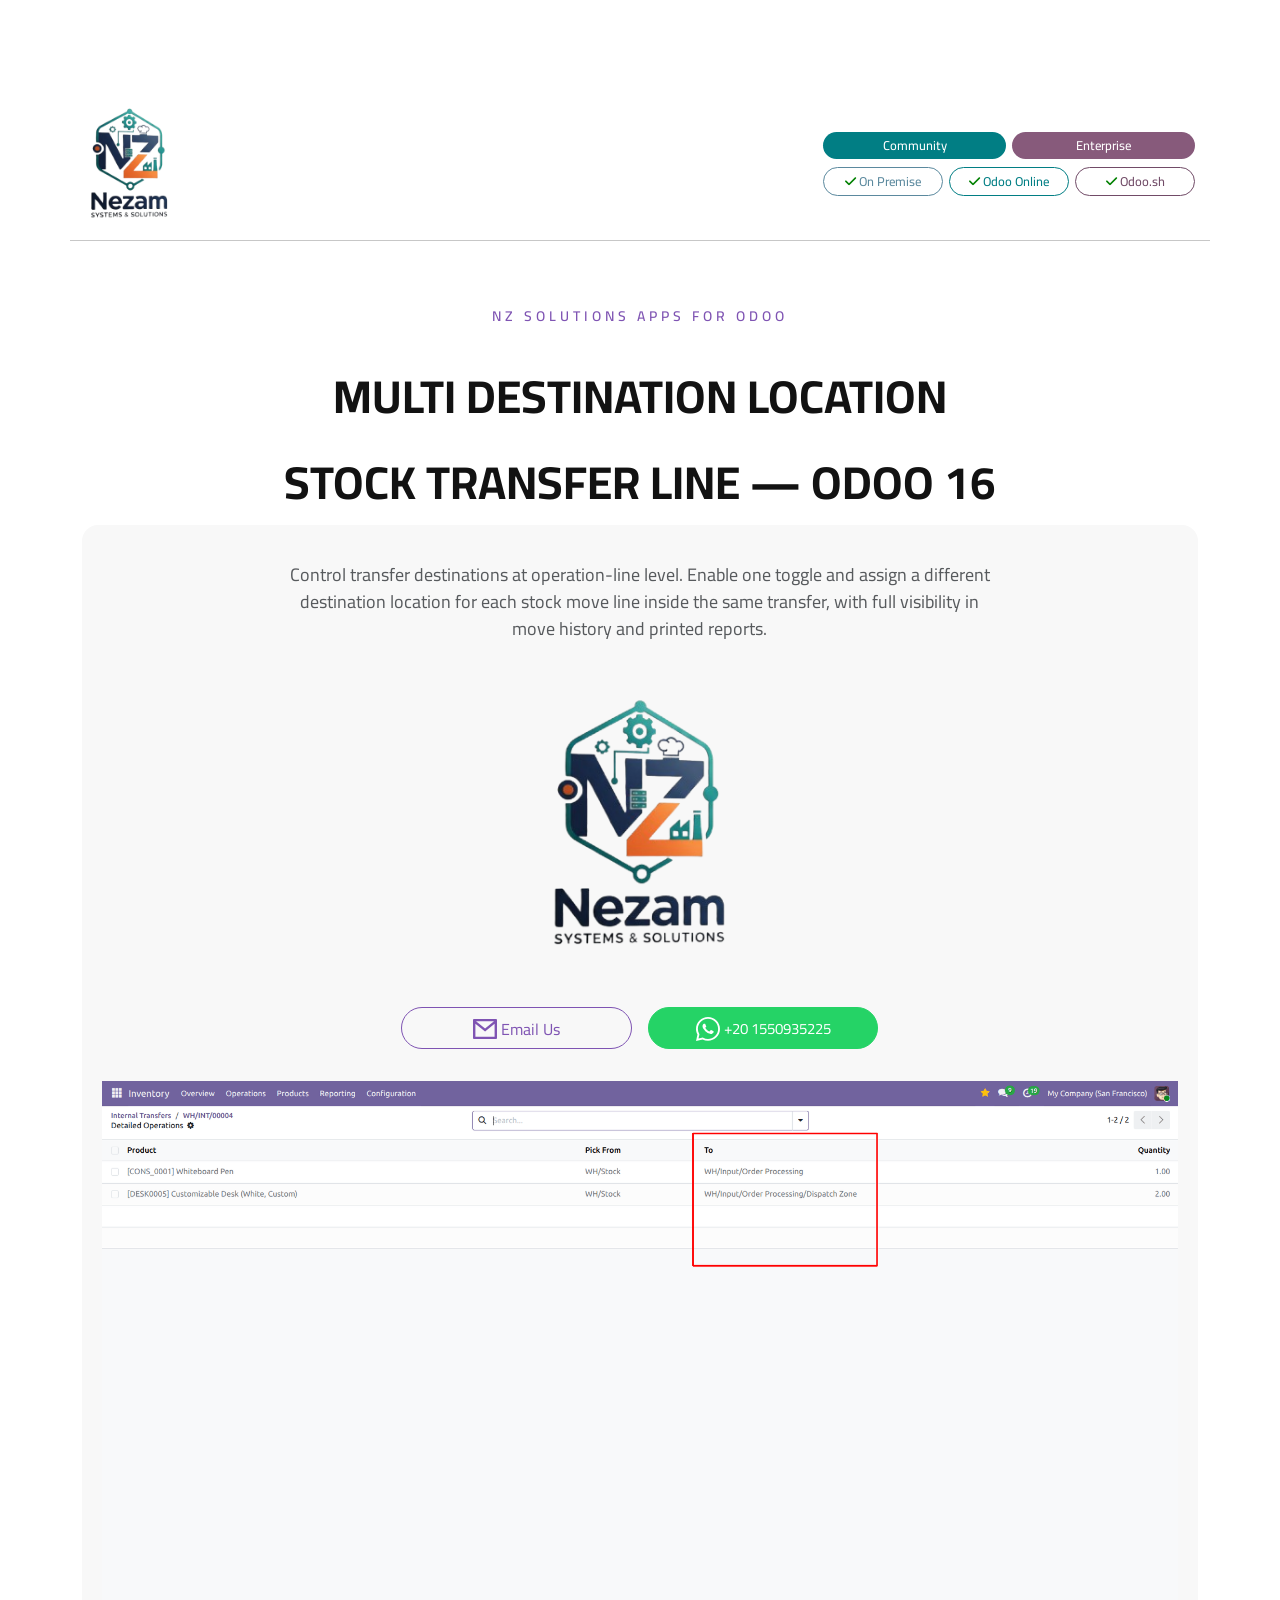
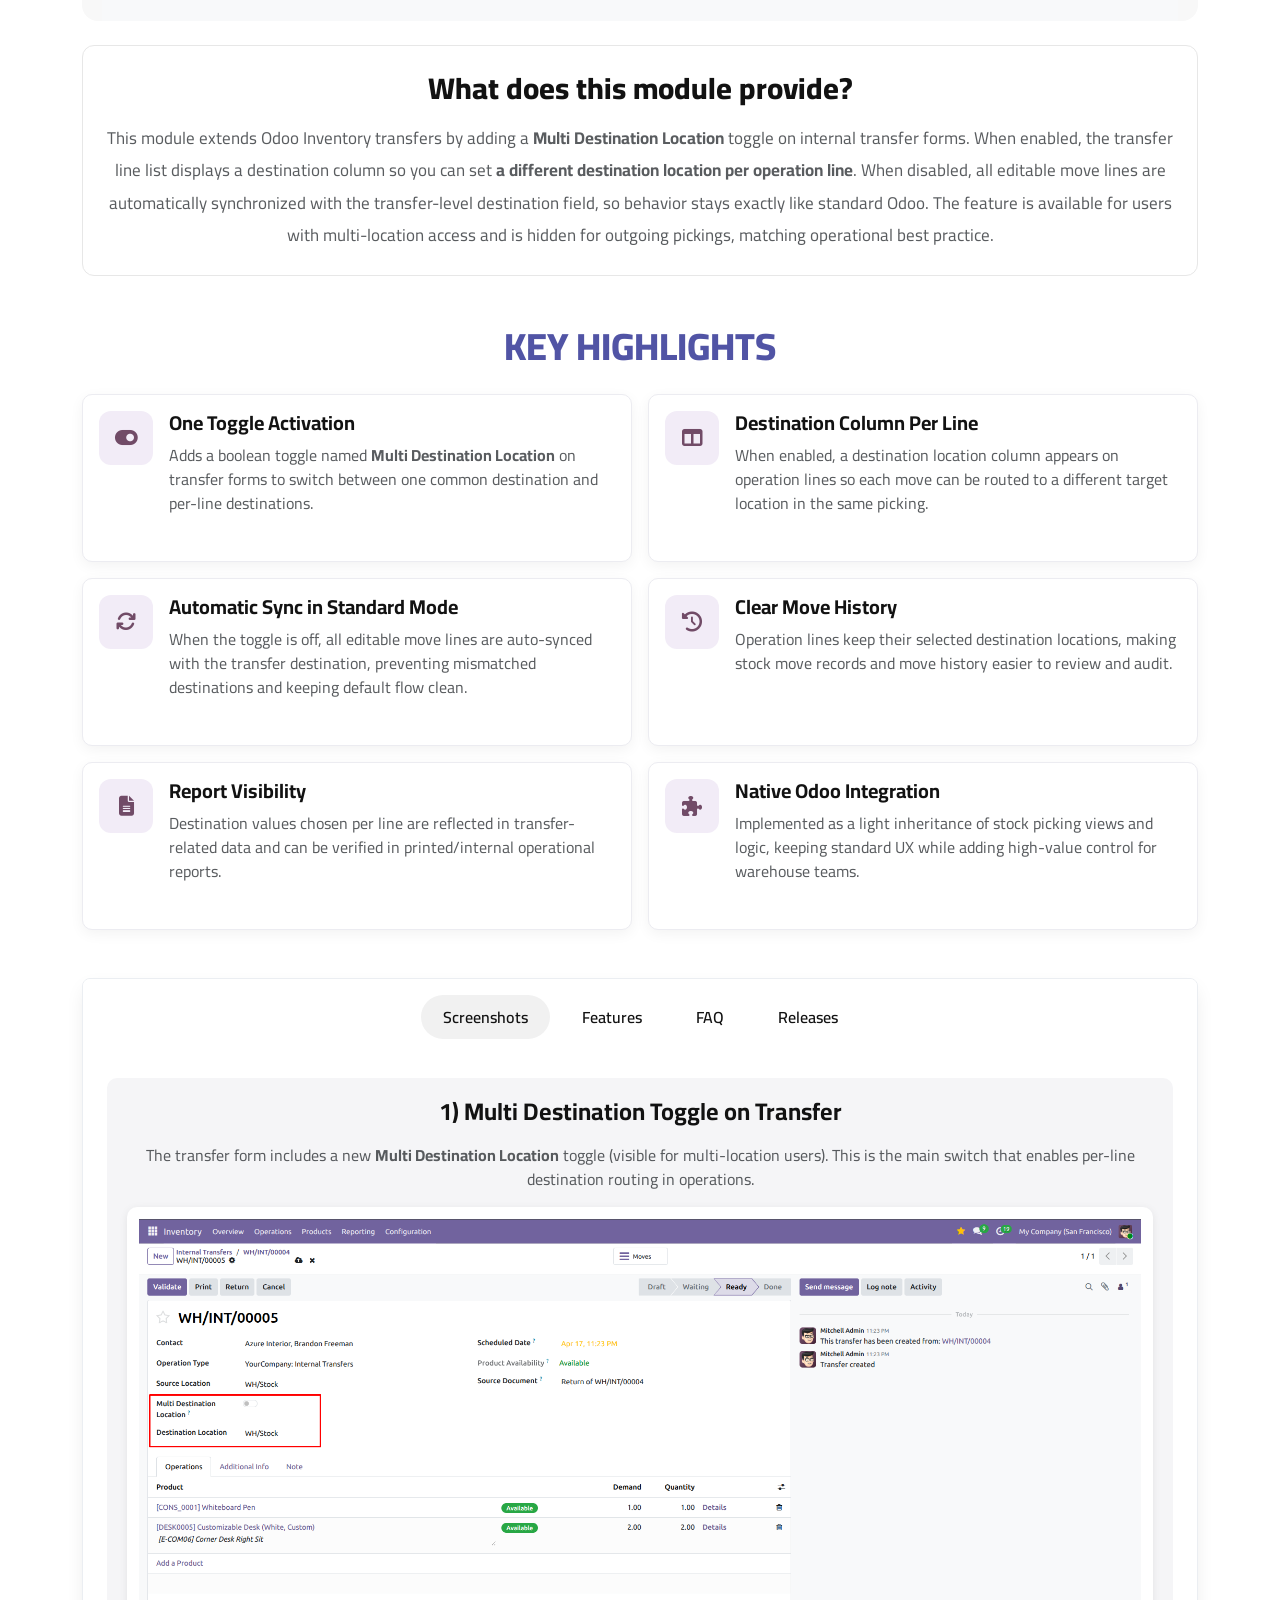
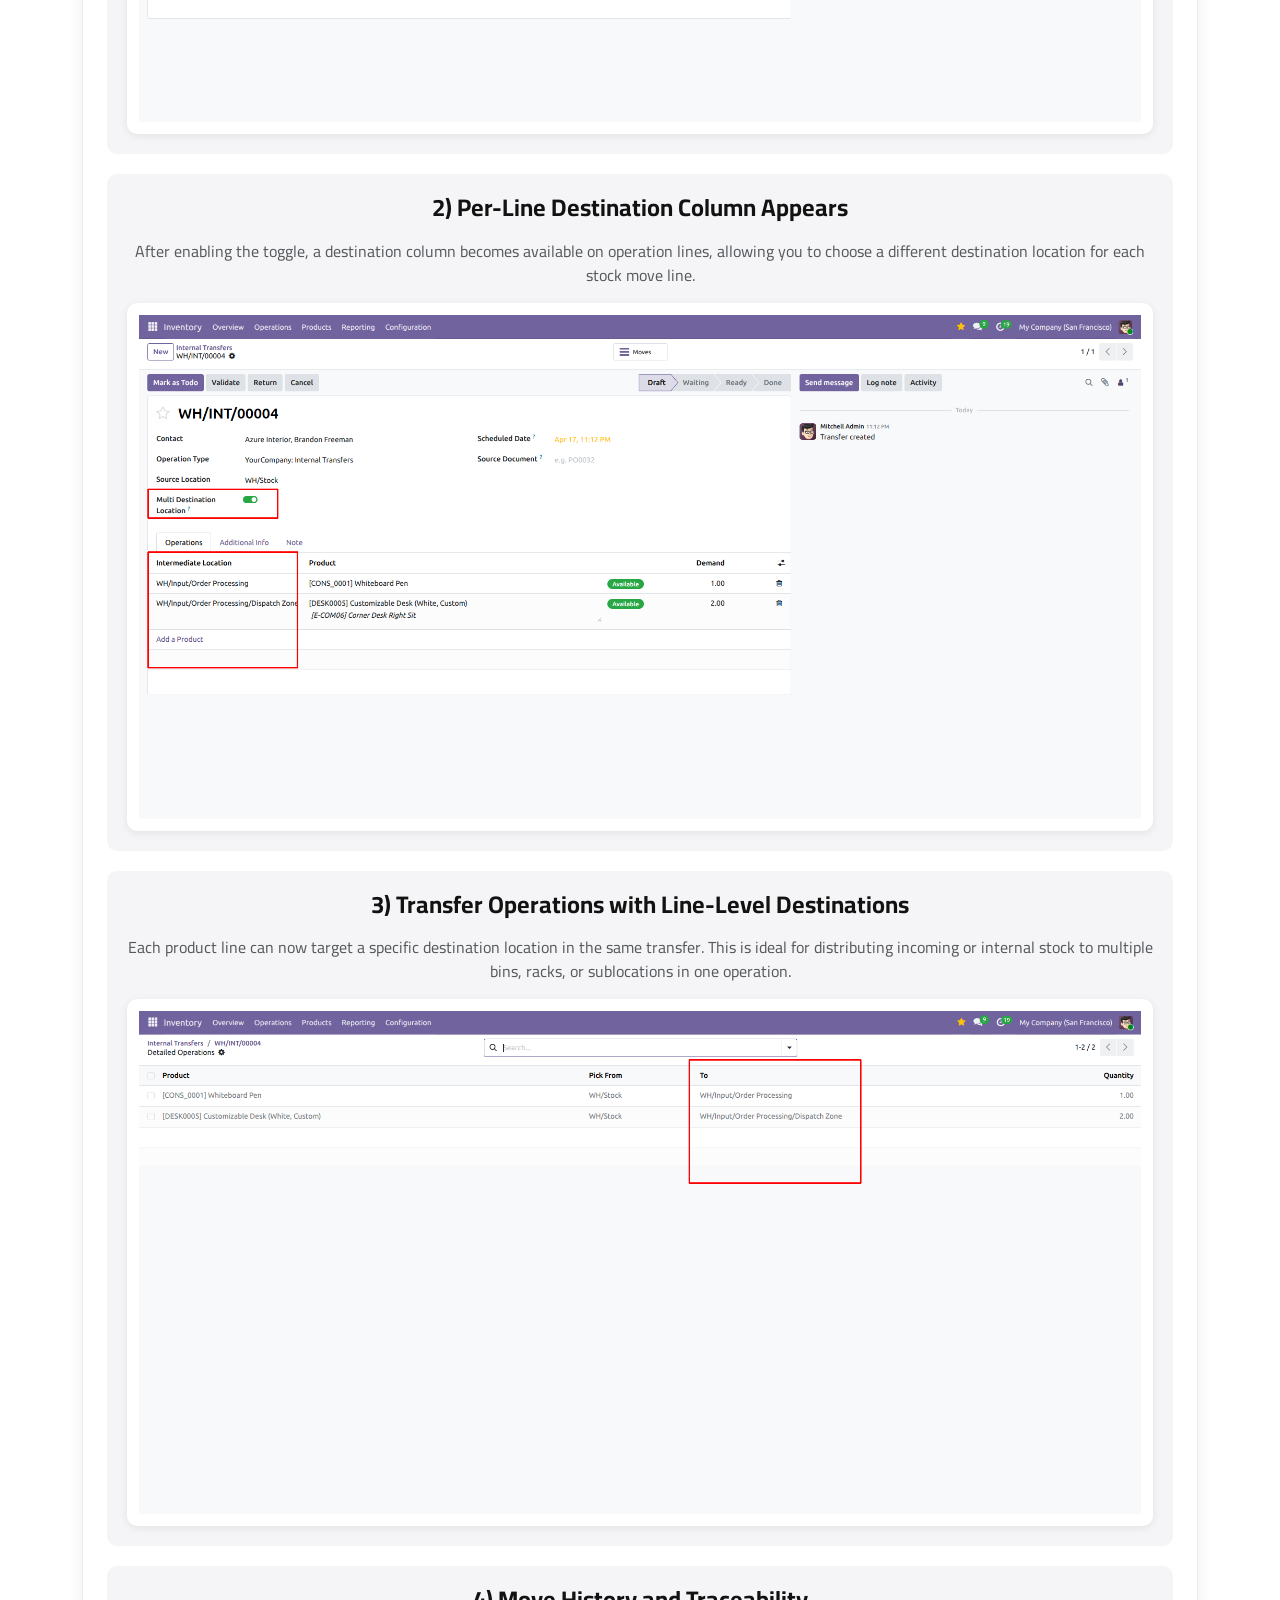
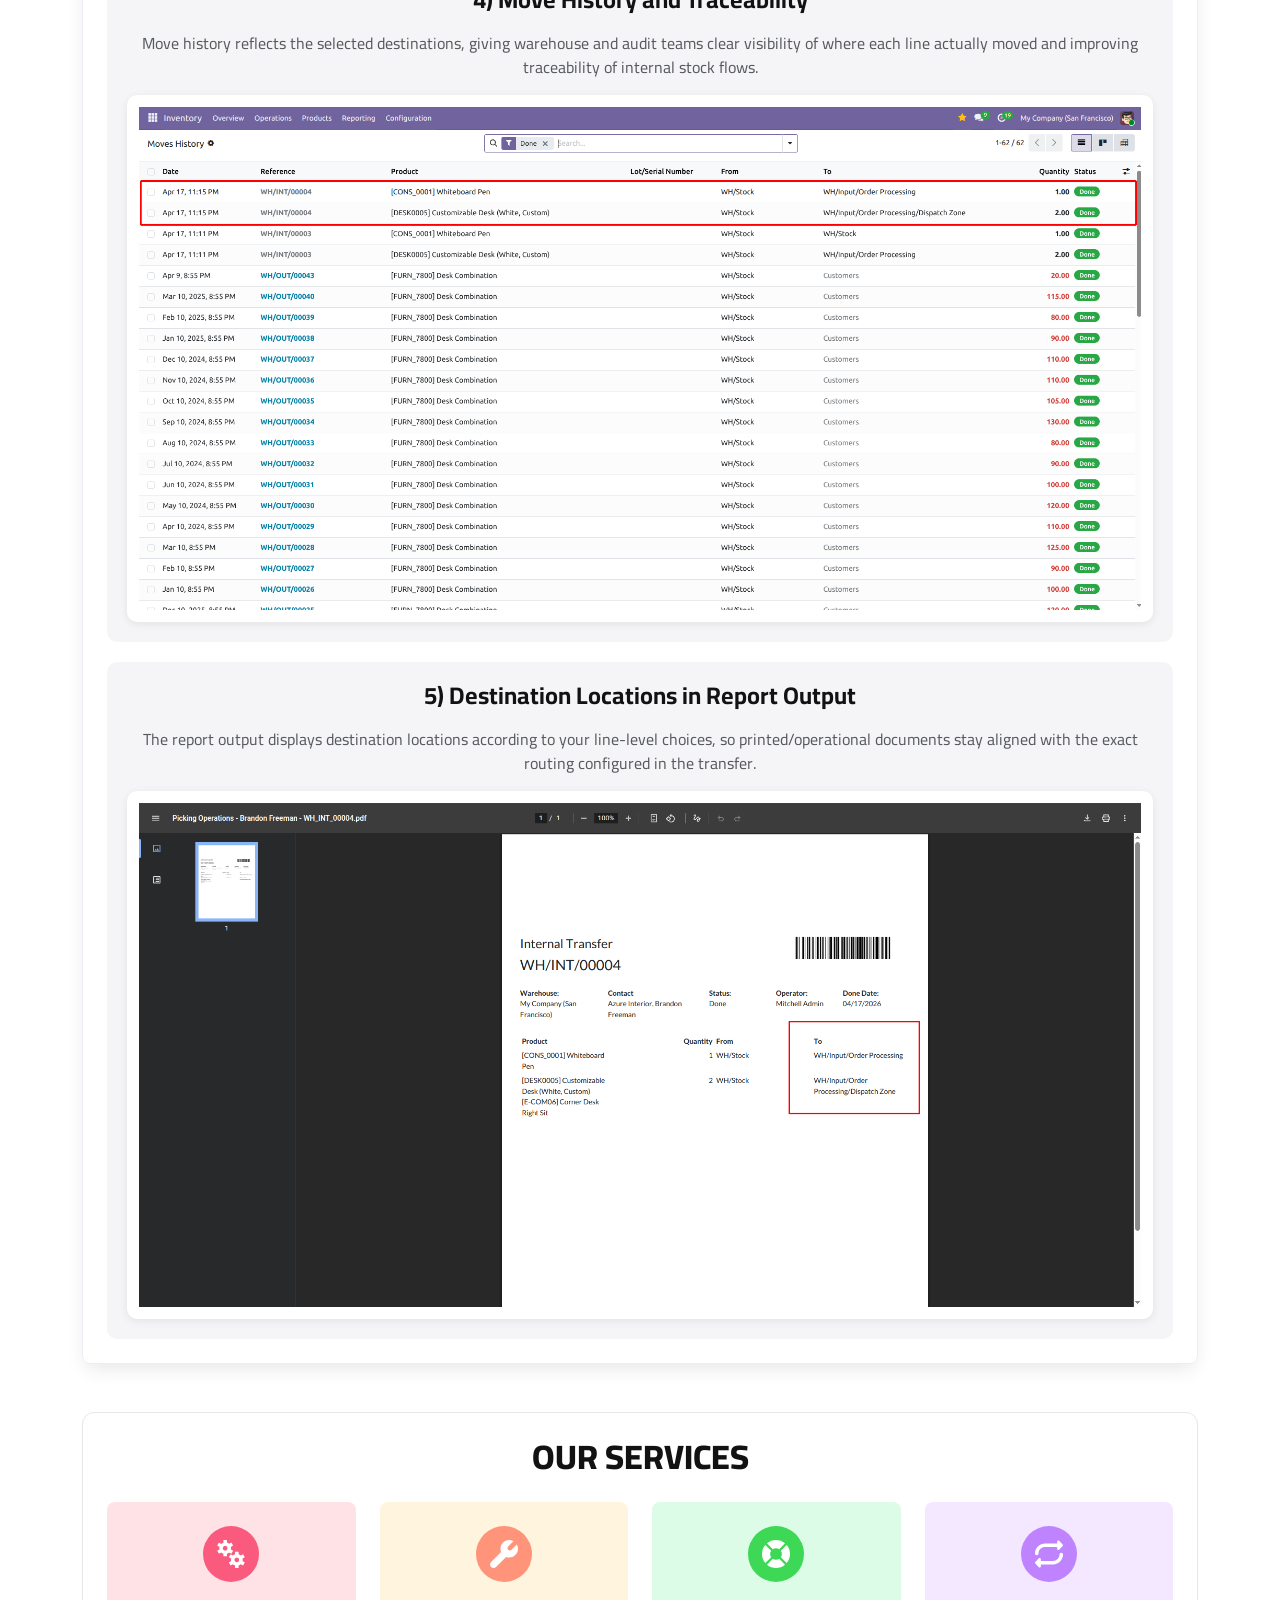
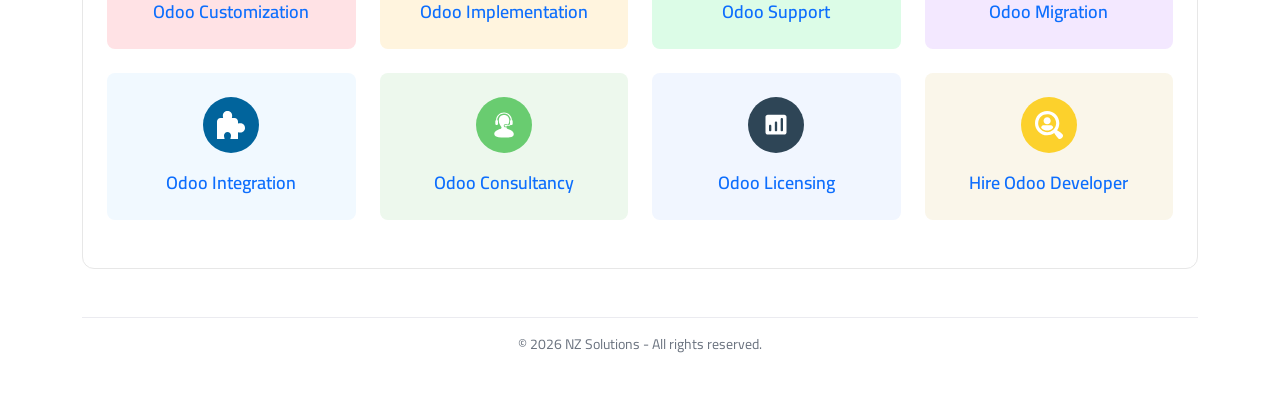
<file: nz_transfer_line_destination/static/description/index.html>
<!DOCTYPE html>
<html lang="en" dir="ltr">
<head>
    <meta charset="UTF-8"/>
    <meta name="viewport" content="width=device-width, initial-scale=1.0"/>
    <title>Multi Destination Location Stock Transfer Line — Odoo 16</title>

    <link href="https://cdn.jsdelivr.net/npm/bootstrap@5.0.2/dist/css/bootstrap.min.css" rel="stylesheet"/>
    <link rel="preconnect" href="https://fonts.googleapis.com">
    <link rel="preconnect" href="https://fonts.gstatic.com" crossorigin>
    <link href="https://fonts.googleapis.com/css2?family=Cairo:wght@300;400;500;600;700;800&display=swap" rel="stylesheet">
    <link rel="stylesheet" href="https://cdnjs.cloudflare.com/ajax/libs/font-awesome/6.6.0/css/all.min.css"/>

    <style>
        :root {
            --primary: #714B67;
            --secondary: #017E84;
            --accent: #7C7BAD;
            --text: #121212;
            --muted: #64728f;
            --light: #f7f7f9;
        }

        body {
            font-family: "Cairo", sans-serif;
            color: var(--text);
            background-color: #fff;
        }

        .hero-box {
            border-radius: 16px;
            background: #f8f8f8;
            padding: 36px 20px 0;
            position: relative;
            overflow: hidden;
        }

        .hero-title {
            font-size: 42px;
            font-weight: 800;
        }

        .panel-box {
            background: #fff;
            border: 1px solid #e7e7e7;
            border-radius: 12px;
        }

        .section-title {
            font-size: 38px;
            font-weight: 800;
            color: #5154a5;
            text-transform: uppercase;
        }

        .highlight-card {
            border-radius: 10px;
            min-height: 168px;
            border: 1px solid #ececf1;
            box-shadow: 0 4px 14px rgba(0, 0, 0, .05);
            background: #fff;
        }

        .highlight-icon {
            width: 54px;
            height: 54px;
            border-radius: 12px;
            background: #f2ecf7;
            color: var(--primary);
            display: flex;
            align-items: center;
            justify-content: center;
            font-size: 20px;
            flex-shrink: 0;
        }

        .tabs-wrapper {
            border: 1px solid #ebeef2;
            border-radius: 8px;
            box-shadow: 0 8px 20px -4px rgba(0, 0, 0, .1);
            overflow: hidden;
        }

        .nav-tabs {
            border-bottom: none;
            gap: 10px;
        }

        .nav-tabs .nav-link {
            border: none;
            border-radius: 30px;
            padding: 10px 22px;
            color: #121212;
            font-weight: 600;
        }

        .nav-tabs .nav-link.active {
            background: #f1f1f1;
            color: #121212;
        }

        .screen-box {
            border-radius: 10px;
            background: #f5f5f7;
            padding: 20px;
            margin-bottom: 20px;
        }

        .screen-shot {
            border-radius: 10px;
            background: #fff;
            padding: 12px;
            box-shadow: 0 2px 8px rgba(0, 0, 0, .08);
        }

        .faq-item {
            border: 1px solid #ececf1;
            border-radius: 10px;
            background: #fff;
            margin-bottom: 12px;
            padding: 16px;
        }

        .footer-note {
            border-top: 1px solid #ebebf0;
            color: #6c7480;
            font-size: 14px;
            padding-top: 16px;
        }

        @media (max-width: 768px) {
            .hero-title {
                font-size: 30px;
            }

            .section-title {
                font-size: 28px;
            }
        }
    </style>
</head>
<body>
<div class="container py-4">

    <div class="supports my-5 py-3">
        <div class="row justify-content-between">
            <div class="col-4"></div>
            <div class="col-sm-12 col-md-12 col-lg-12 d-flex justify-content-between flex-wrap align-items-sm-center"
                 style="border-bottom:1px solid rgba(0, 0, 0, 0.22)">
                <div class="my-3">
                    <img src="assets/misc/nezam_logo.png" style="width:auto !important; height:120px !important">
                </div>
                <div class="my-3 d-flex flex-column align-items-end">
                    <div class="d-flex align-items-center">
                        <div class="text-center"
                             style="background-color:#017E84 !important;font-size: 0.8rem !important; color:#fff !important; font-weight:500 !important; padding:4px !important; margin:0 3px !important; border-radius:50px !important; min-width: 183px !important;">
                            Community
                        </div>
                        <div class="text-center"
                             style="background-color:#875A7B !important; color:#fff !important;font-size: 0.8rem !important; font-weight:500 !important; padding:4px !important; margin:0 3px !important; border-radius:50px !important;min-width: 183px !important;">
                            Enterprise
                        </div>
                    </div>
                    <div class="mt-2 d-flex align-items-center justify-content-end">
                        <div class="text-center col"
                             style="font-size:0.8rem !important; color:#5B899E !important; border:1px solid #5B899E; font-weight:500 !important; padding:4px !important; margin:0 3px !important; border-radius:20px !important; min-width:120px !important">
                            <i class="fa fa-check" style="color:green"></i> On Premise
                        </div>
                        <div class="text-center col"
                             style="border:1px solid #017E84; font-size:0.8rem !important; color:#017E84 !important; font-weight:500 !important; padding:4px !important; margin:0 3px !important; border-radius:20px !important; min-width:120px !important">
                            <i class="fa fa-check" style="color:green"></i> Odoo Online
                        </div>
                        <div class="text-center col"
                             style="font-size:0.8rem !important; border:1px solid #714b67; color:#714b67 !important; font-weight:500 !important; padding:4px !important; margin:0 3px !important; border-radius:20px !important; min-width:120px !important">
                            <i class="fa fa-check" style="color:green"></i> Odoo.sh
                        </div>
                    </div>
                </div>
            </div>
        </div>
    </div>

    <div class="col-lg-8 mx-auto gap-4 d-flex flex-column align-items-center">
        <p class="my-1 text-center text-uppercase"
           style="letter-spacing: 4px !important; color: #7f54b3; font-weight: bold; text-align: center; font-size: 14px; font-weight: 600; line-height: 15.96px; text-transform: uppercase;">
            NZ Solutions Apps for Odoo
        </p>
        <h1 class="text-center text-uppercase my-0"
            style="color: #121212; font-size: 46px; font-weight: 700; line-height: normal;">
            Multi Destination Location Stock Transfer Line — Odoo 16
        </h1>
    </div>

    <div class="hero-box mb-4">
        <div class="row align-items-center">
            <div class="col-lg-8 mx-auto text-center">
                <p class="text-muted mb-4" style="font-size: 18px;">
                    Control transfer destinations at operation-line level. Enable one toggle and assign a different destination location for each stock move line inside the same transfer, with full visibility in move history and printed reports.
                </p>

                <div class="col-lg-12 d-flex justify-content-center align-items-center" style="margin: 3rem 0;">
                    <img src="./assets/misc/nezam_logo.png" alt="NZ Solutions" width="100%" height="auto" style="width: 30%" class="img-responsive"/>
                </div>

                <div class="d-flex justify-content-center flex-wrap gap-2 mb-4">
                    <a href="mailto:support@nezam.co" target="_blank"
                       style="background-color: transparent; border-radius: 35px; display: inline-block; padding: 7px 33px; border: 1px solid #7f54b3; color: #7f54b3; text-decoration: none; width: 231px;"
                       class="mx-1 mb-2 deep-1 deep_hover">
                        <img class="img" style="width: 24px" src="./assets/icons/mail.svg"/>
                        <span class="pl-2" style="font-size: 16px; vertical-align: middle">Email Us</span>
                    </a>
                    <a href="https://wa.me/+201550935225" target="_blank"
                       style="background-color: #25D366; display: inline-block; color: #7f54b3; padding: 7px 33px; border: 1px solid #25D366; border-radius: 35px; text-decoration: none; width: 230px;"
                       class="mx-1 mb-2 deep-1 deep_hover">
                        <img class="img" style="width: 24px" src="./assets/icons/whatsapp.svg"/>
                        <span class="pl-2" style="color: #fff; font-size: 15px; vertical-align: middle">+20 1550935225</span>
                    </a>
                </div>
            </div>

            <div class="col-12 text-center">
                <img src="./assets/screenshots/hero.gif" class="img-fluid" alt="Multi destination transfer lines demo" style="max-width: 100%;"/>
            </div>
        </div>
    </div>

    <div class="panel-box p-4 mb-5 text-center">
        <h2 class="mb-3" style="font-size: 30px; font-weight: 800;">What does this module provide?</h2>
        <p class="mb-0 text-muted" style="font-size: 17px; line-height: 1.9;">
            This module extends Odoo Inventory transfers by adding a <b>Multi Destination Location</b> toggle on internal transfer forms.
            When enabled, the transfer line list displays a destination column so you can set <b>a different destination location per operation line</b>.
            When disabled, all editable move lines are automatically synchronized with the transfer-level destination field, so behavior stays exactly like standard Odoo.
            The feature is available for users with multi-location access and is hidden for outgoing pickings, matching operational best practice.
        </p>
    </div>

    <section class="mb-5">
        <h2 class="text-center section-title mb-4">KEY HIGHLIGHTS</h2>
        <div class="row g-3">
            <div class="col-md-6">
                <div class="highlight-card p-3 d-flex gap-3 align-items-start">
                    <div class="highlight-icon"><i class="fa-solid fa-toggle-on"></i></div>
                    <div>
                        <h5 class="mb-2" style="font-weight:700;">One Toggle Activation</h5>
                        <p class="mb-0 text-muted">Adds a boolean toggle named <b>Multi Destination Location</b> on transfer forms to switch between one common destination and per-line destinations.</p>
                    </div>
                </div>
            </div>
            <div class="col-md-6">
                <div class="highlight-card p-3 d-flex gap-3 align-items-start">
                    <div class="highlight-icon"><i class="fa-solid fa-table-columns"></i></div>
                    <div>
                        <h5 class="mb-2" style="font-weight:700;">Destination Column Per Line</h5>
                        <p class="mb-0 text-muted">When enabled, a destination location column appears on operation lines so each move can be routed to a different target location in the same picking.</p>
                    </div>
                </div>
            </div>
            <div class="col-md-6">
                <div class="highlight-card p-3 d-flex gap-3 align-items-start">
                    <div class="highlight-icon"><i class="fa-solid fa-arrows-rotate"></i></div>
                    <div>
                        <h5 class="mb-2" style="font-weight:700;">Automatic Sync in Standard Mode</h5>
                        <p class="mb-0 text-muted">When the toggle is off, all editable move lines are auto-synced with the transfer destination, preventing mismatched destinations and keeping default flow clean.</p>
                    </div>
                </div>
            </div>
            <div class="col-md-6">
                <div class="highlight-card p-3 d-flex gap-3 align-items-start">
                    <div class="highlight-icon"><i class="fa-solid fa-clock-rotate-left"></i></div>
                    <div>
                        <h5 class="mb-2" style="font-weight:700;">Clear Move History</h5>
                        <p class="mb-0 text-muted">Operation lines keep their selected destination locations, making stock move records and move history easier to review and audit.</p>
                    </div>
                </div>
            </div>
            <div class="col-md-6">
                <div class="highlight-card p-3 d-flex gap-3 align-items-start">
                    <div class="highlight-icon"><i class="fa-solid fa-file-lines"></i></div>
                    <div>
                        <h5 class="mb-2" style="font-weight:700;">Report Visibility</h5>
                        <p class="mb-0 text-muted">Destination values chosen per line are reflected in transfer-related data and can be verified in printed/internal operational reports.</p>
                    </div>
                </div>
            </div>
            <div class="col-md-6">
                <div class="highlight-card p-3 d-flex gap-3 align-items-start">
                    <div class="highlight-icon"><i class="fa-solid fa-puzzle-piece"></i></div>
                    <div>
                        <h5 class="mb-2" style="font-weight:700;">Native Odoo Integration</h5>
                        <p class="mb-0 text-muted">Implemented as a light inheritance of stock picking views and logic, keeping standard UX while adding high-value control for warehouse teams.</p>
                    </div>
                </div>
            </div>
        </div>
    </section>

    <section class="tabs-wrapper mb-5">
        <ul class="nav nav-tabs justify-content-center bg-white py-3" id="myTab" role="tablist">
            <li class="nav-item">
                <a class="nav-link active" id="overview-tab" data-bs-toggle="tab" href="#overview" role="tab" aria-controls="overview" aria-selected="true">Screenshots</a>
            </li>
            <li class="nav-item">
                <a class="nav-link" id="feature-tab" data-bs-toggle="tab" href="#feature" role="tab" aria-controls="feature" aria-selected="false">Features</a>
            </li>
            <li class="nav-item">
                <a class="nav-link" id="faq-tab" data-bs-toggle="tab" href="#faq" role="tab" aria-controls="faq" aria-selected="false">FAQ</a>
            </li>
            <li class="nav-item">
                <a class="nav-link" id="release-tab" data-bs-toggle="tab" href="#release" role="tab" aria-controls="release" aria-selected="false">Releases</a>
            </li>
        </ul>

        <div class="tab-content p-md-4 p-3" id="myTabContent">

            <div class="tab-pane fade show active" id="overview" role="tabpanel" aria-labelledby="overview-tab">

                <div class="screen-box">
                    <h4 class="text-center mb-3" style="font-weight:700;">1) Multi Destination Toggle on Transfer</h4>
                    <p class="text-center text-muted mb-3">The transfer form includes a new <b>Multi Destination Location</b> toggle (visible for multi-location users). This is the main switch that enables per-line destination routing in operations.</p>
                    <div class="screen-shot text-center"><img src="./assets/screenshots/screen2.png" class="img-fluid" alt="Multi Destination Location toggle on stock transfer form"></div>
                </div>

                <div class="screen-box">
                    <h4 class="text-center mb-3" style="font-weight:700;">2) Per-Line Destination Column Appears</h4>
                    <p class="text-center text-muted mb-3">After enabling the toggle, a destination column becomes available on operation lines, allowing you to choose a different destination location for each stock move line.</p>
                    <div class="screen-shot text-center"><img src="./assets/screenshots/screen3.png" class="img-fluid" alt="Operation lines with destination location column visible"></div>
                </div>

                <div class="screen-box">
                    <h4 class="text-center mb-3" style="font-weight:700;">3) Transfer Operations with Line-Level Destinations</h4>
                    <p class="text-center text-muted mb-3">Each product line can now target a specific destination location in the same transfer. This is ideal for distributing incoming or internal stock to multiple bins, racks, or sublocations in one operation.</p>
                    <div class="screen-shot text-center"><img src="./assets/screenshots/screen4.png" class="img-fluid" alt="Stock transfer operations showing different destination per line"></div>
                </div>

                <div class="screen-box">
                    <h4 class="text-center mb-3" style="font-weight:700;">4) Move History and Traceability</h4>
                    <p class="text-center text-muted mb-3">Move history reflects the selected destinations, giving warehouse and audit teams clear visibility of where each line actually moved and improving traceability of internal stock flows.</p>
                    <div class="screen-shot text-center"><img src="./assets/screenshots/screen5.png" class="img-fluid" alt="Stock move history showing destination details"></div>
                </div>

                <div class="screen-box mb-0">
                    <h4 class="text-center mb-3" style="font-weight:700;">5) Destination Locations in Report Output</h4>
                    <p class="text-center text-muted mb-3">The report output displays destination locations according to your line-level choices, so printed/operational documents stay aligned with the exact routing configured in the transfer.</p>
                    <div class="screen-shot text-center"><img src="./assets/screenshots/screen6.png" class="img-fluid" alt="Transfer report showing destination locations per line"></div>
                </div>
            </div>

            <div class="tab-pane fade" id="feature" role="tabpanel" aria-labelledby="feature-tab">
                <div class="row g-3">
                    <div class="col-md-6"><div class="faq-item h-100"><b>Multi Destination Location toggle:</b> Adds a clear switch on stock transfer forms to enable/disable destination control per operation line.</div></div>
                    <div class="col-md-6"><div class="faq-item h-100"><b>Per-line destination assignment:</b> Select a different destination location for each move line inside the same transfer.</div></div>
                    <div class="col-md-6"><div class="faq-item h-100"><b>Conditional column visibility:</b> Destination column on move lines appears only when multi-destination mode is active, keeping the default interface clean.</div></div>
                    <div class="col-md-6"><div class="faq-item h-100"><b>Automatic sync when disabled:</b> If multi-destination is off, editable lines automatically inherit the transfer-level destination location.</div></div>
                    <div class="col-md-6"><div class="faq-item h-100"><b>Onchange + write protection:</b> Synchronization is triggered on UI changes and server-side writes to keep data consistent.</div></div>
                    <div class="col-md-6"><div class="faq-item h-100"><b>Create-time consistency:</b> Newly created pickings are also synchronized when multi-destination is not enabled.</div></div>
                    <div class="col-md-6"><div class="faq-item h-100"><b>State-safe updates:</b> Only editable moves are synchronized (excluding done/cancel moves).</div></div>
                    <div class="col-md-6"><div class="faq-item h-100"><b>Outgoing protection:</b> The toggle is hidden for outgoing pickings to preserve standard delivery behavior.</div></div>
                    <div class="col-md-6"><div class="faq-item h-100"><b>Multi-location aware:</b> Designed for users with multi-location permissions in Inventory.</div></div>
                    <div class="col-md-6"><div class="faq-item h-100"><b>Move history clarity:</b> Selected destinations are easy to audit in transfer operations and stock move history views.</div></div>
                    <div class="col-md-6"><div class="faq-item h-100"><b>Report alignment:</b> Destination values appear according to line selections, improving operational communication.</div></div>
                    <div class="col-md-6"><div class="faq-item h-100"><b>Odoo 16 ready:</b> Compatible with Odoo 16 Community and Enterprise, built on native stock picking architecture.</div></div>
                </div>
            </div>

            <div class="tab-pane fade" id="faq" role="tabpanel" aria-labelledby="faq-tab">
                <div class="faq-item">
                    <h6 style="font-weight:700;">What does this module change in stock transfers?</h6>
                    <p class="text-muted mb-0">It adds a <b>Multi Destination Location</b> toggle and allows destination selection per operation line when enabled.</p>
                </div>
                <div class="faq-item">
                    <h6 style="font-weight:700;">When does the per-line destination column appear?</h6>
                    <p class="text-muted mb-0">The destination column appears on operation lines only when <b>Multi Destination Location</b> is enabled.</p>
                </div>
                <div class="faq-item">
                    <h6 style="font-weight:700;">What happens if I disable Multi Destination mode?</h6>
                    <p class="text-muted mb-0">All editable move lines are automatically synchronized to the transfer-level destination location, restoring standard single-destination behavior.</p>
                </div>
                <div class="faq-item">
                    <h6 style="font-weight:700;">Does it affect done or cancelled move lines?</h6>
                    <p class="text-muted mb-0">No. Synchronization targets only editable moves; done and cancelled moves are not modified.</p>
                </div>
                <div class="faq-item">
                    <h6 style="font-weight:700;">Is it available on outgoing deliveries?</h6>
                    <p class="text-muted mb-0">No. The toggle is hidden for outgoing pickings by design.</p>
                </div>
                <div class="faq-item">
                    <h6 style="font-weight:700;">Do I need extra configuration after install?</h6>
                    <p class="text-muted mb-0">No additional setup is required. Install the module and the feature is immediately available on eligible transfer forms.</p>
                </div>
                <div class="faq-item mb-0">
                    <h6 style="font-weight:700;">Which editions are supported?</h6>
                    <p class="text-muted mb-0">Supports <b>Odoo 16 Community and Enterprise</b> with Inventory multi-location usage.</p>
                </div>
            </div>

            <div class="tab-pane fade" id="release" role="tabpanel" aria-labelledby="release-tab">
                <div class="faq-item mb-3">
                    <div class="d-flex justify-content-between align-items-center mb-2 flex-wrap">
                        <h6 class="mb-1" style="font-weight:700; color: var(--primary);">Version 19.0.1.0.0</h6>
                        <span class="text-muted">Initial Release</span>
                    </div>
                    <ul class="text-muted mb-0">
                        <li>Added Multi Destination Location toggle on stock transfer form</li>
                        <li>Enabled destination selection per operation line</li>
                        <li>Conditional visibility of transfer destination field and line destination column</li>
                        <li>Auto-sync of editable move destinations when multi-destination is disabled</li>
                        <li>Onchange, create, and write synchronization logic for consistency</li>
                        <li>State-safe updates excluding done and cancelled moves</li>
                        <li>Outgoing picking toggle restriction</li>
                        <li>Odoo 16 Community &amp; Enterprise support</li>
                    </ul>
                </div>
            </div>
        </div>
    </section>

    <section class="panel-box p-4 mb-5">
        <h3 class="text-center mb-4" style="font-size: 34px; font-weight: 800; text-transform: uppercase;">Our Services</h3>
        <div class="row mt-3">
            <div class="col-lg-3 col-sm-12 mb-3">
                <a href="https://www.nezam.co" style="text-decoration:none">
                    <div class="btn-lg btn-block p-4 mb-2 d-flex flex-column justify-content-center align-items-center"
                         style="font-size:25px; font-weight:bold;background-color:#FFE2E5; margin:auto; gap: 16px; border-radius: 8px;">
                        <div class="d-flex justify-content-center align-items-center"
                             style="background-color:#FA5A7D; border-radius:50%; height:56px; width:56px">
                            <img src="./assets/icons/gear.svg" class="img-responsive" height="28px" width="28px">
                        </div>
                        <span style="font-size: 18px; font-weight: 600;">Odoo Customization</span>
                    </div>
                </a>
            </div>
            <div class="col-lg-3 col-sm-12 mb-3">
                <a href="https://www.nezam.co" style="text-decoration:none">
                    <div class="btn-lg btn-block p-4 mb-2 d-flex flex-column justify-content-center align-items-center"
                         style="font-size:25px; font-weight:bold;background-color:#FFF4DE; margin:auto; gap: 16px; border-radius: 8px;">
                        <div class="d-flex justify-content-center align-items-center"
                             style="background-color:#FF947A; border-radius:50%; height:56px; width:56px">
                            <img src="./assets/icons/wrench-icon.svg" class="img-responsive" height="28px" width="28px">
                        </div>
                        <span style="font-size: 18px; font-weight: 600;">Odoo Implementation</span>
                    </div>
                </a>
            </div>
            <div class="col-lg-3 col-sm-12 mb-3">
                <a href="https://www.nezam.co" style="text-decoration:none">
                    <div class="btn-lg btn-block p-4 mb-2 d-flex flex-column justify-content-center align-items-center"
                         style="font-size:25px; font-weight:bold;background-color:#DCFCE7; margin:auto; gap: 16px; border-radius: 8px;">
                        <div class="d-flex justify-content-center align-items-center"
                             style="background-color:#3CD856; border-radius:50%; height:56px; width:56px">
                            <img src="./assets/icons/life-ring-icon.svg" class="img-responsive" height="28px" width="28px">
                        </div>
                        <span style="font-size: 18px; font-weight: 600;">Odoo Support</span>
                    </div>
                </a>
            </div>
            <div class="col-lg-3 col-sm-12 mb-3">
                <a href="https://www.nezam.co" style="text-decoration:none">
                    <div class="btn-lg btn-block p-4 mb-2 d-flex flex-column justify-content-center align-items-center"
                         style="font-size:25px; font-weight:bold;background-color:#F3E8FF; margin:auto; gap: 16px; border-radius: 8px;">
                        <div class="d-flex justify-content-center align-items-center"
                             style="background-color:#BF83FF; border-radius:50%; height:56px; width:56px">
                            <img src="./assets/icons/arrows-repeat.svg" class="img-responsive" height="28px" width="28px">
                        </div>
                        <span style="font-size: 18px; font-weight: 600;">Odoo Migration</span>
                    </div>
                </a>
            </div>
            <div class="col-lg-3 col-sm-12 mb-3">
                <a href="https://www.nezam.co" style="text-decoration:none">
                    <div class="btn-lg btn-block p-4 mb-2 d-flex flex-column justify-content-center align-items-center"
                         style="font-size:25px; font-weight:bold;background-color:#F1F9FF; margin:auto; gap: 16px; border-radius: 8px;">
                        <div class="d-flex justify-content-center align-items-center"
                             style="background-color:#01649C; border-radius:50%; height:56px; width:56px">
                            <img src="./assets/icons/puzzle-piece-icon.svg" class="img-responsive" height="28px" width="28px">
                        </div>
                        <span style="font-size: 18px; font-weight: 600;">Odoo Integration</span>
                    </div>
                </a>
            </div>
            <div class="col-lg-3 col-sm-12 mb-3">
                <a href="https://www.nezam.co" style="text-decoration:none">
                    <div class="btn-lg btn-block p-4 mb-2 d-flex flex-column justify-content-center align-items-center"
                         style="font-size:25px; font-weight:bold;background-color:#EDF8ED; margin:auto; gap: 16px; border-radius: 8px;">
                        <div class="d-flex justify-content-center align-items-center"
                             style="background-color:#69CC70; border-radius:50%; height:56px; width:56px">
                            <img src="./assets/icons/odoo-consultancy.svg" class="img-responsive" height="28px" width="28px">
                        </div>
                        <span style="font-size: 18px; font-weight: 600;">Odoo Consultancy</span>
                    </div>
                </a>
            </div>
            <div class="col-lg-3 col-sm-12 mb-3">
                <a href="https://www.nezam.co" style="text-decoration:none">
                    <div class="btn-lg btn-block p-4 mb-2 d-flex flex-column justify-content-center align-items-center"
                         style="font-size:25px; font-weight:bold;background-color:#F1F6FF; margin:auto; gap: 16px; border-radius: 8px;">
                        <div class="d-flex justify-content-center align-items-center"
                             style="background-color:#2E4556; border-radius:50%; height:56px; width:56px">
                            <img src="./assets/icons/odoo-licencing.svg" class="img-responsive" height="28px" width="28px">
                        </div>
                        <span style="font-size: 18px; font-weight: 600;">Odoo Licensing</span>
                    </div>
                </a>
            </div>
            <div class="col-lg-3 col-sm-12 mb-3">
                <a href="https://www.nezam.co" style="text-decoration:none">
                    <div class="btn-lg btn-block p-4 mb-2 d-flex flex-column justify-content-center align-items-center"
                         style="font-size:25px; font-weight:bold;background-color:#FAF6EA; margin:auto; gap: 16px; border-radius: 8px;">
                        <div class="d-flex justify-content-center align-items-center"
                             style="background-color:#FCD12C; border-radius:50%; height:56px; width:56px">
                            <img src="./assets/icons/hire-odoo.svg" class="img-responsive" height="28px" width="28px">
                        </div>
                        <span style="font-size: 18px; font-weight: 600;">Hire Odoo Developer</span>
                    </div>
                </a>
            </div>
        </div>
    </section>

    <div class="text-center footer-note mb-3">
        &copy; 2026 NZ Solutions - All rights reserved.
    </div>
</div>

<script src="https://cdn.jsdelivr.net/npm/bootstrap@5.0.2/dist/js/bootstrap.bundle.min.js"></script>
</body>
</html>
</file>
